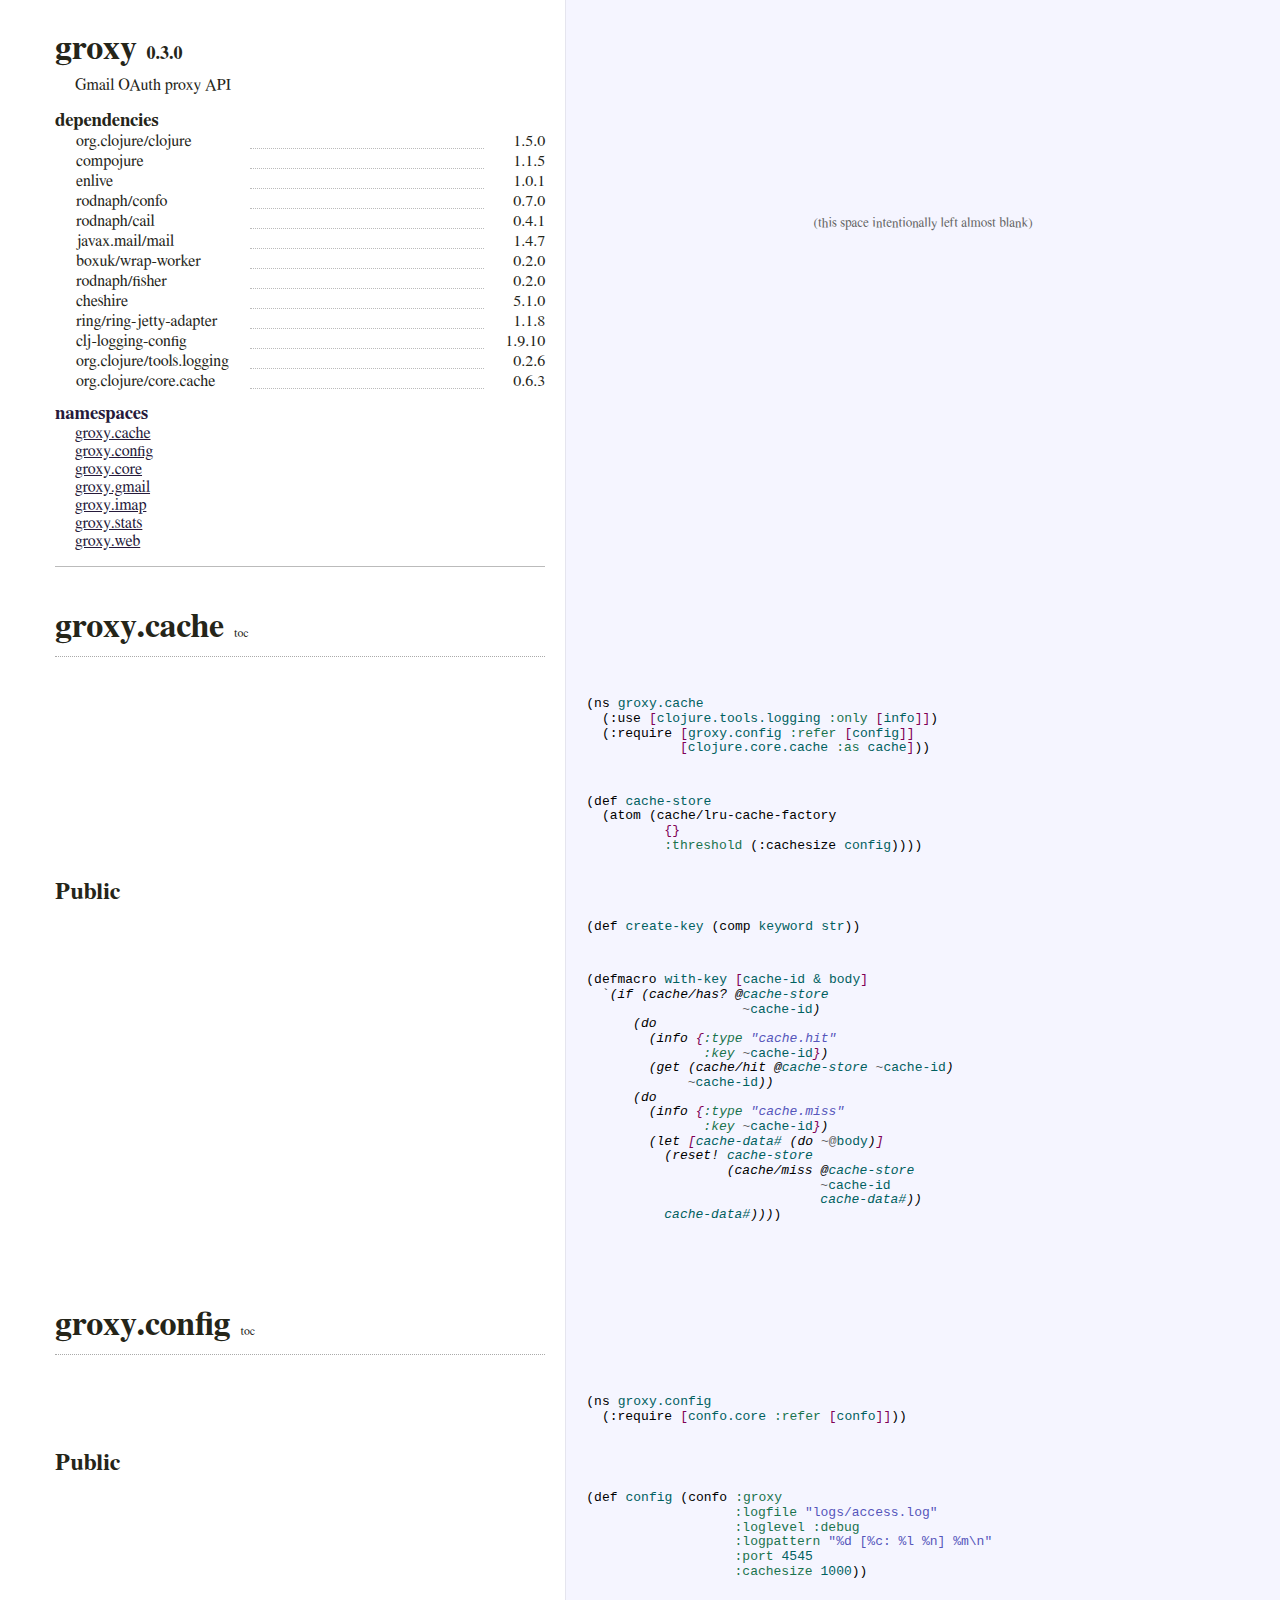
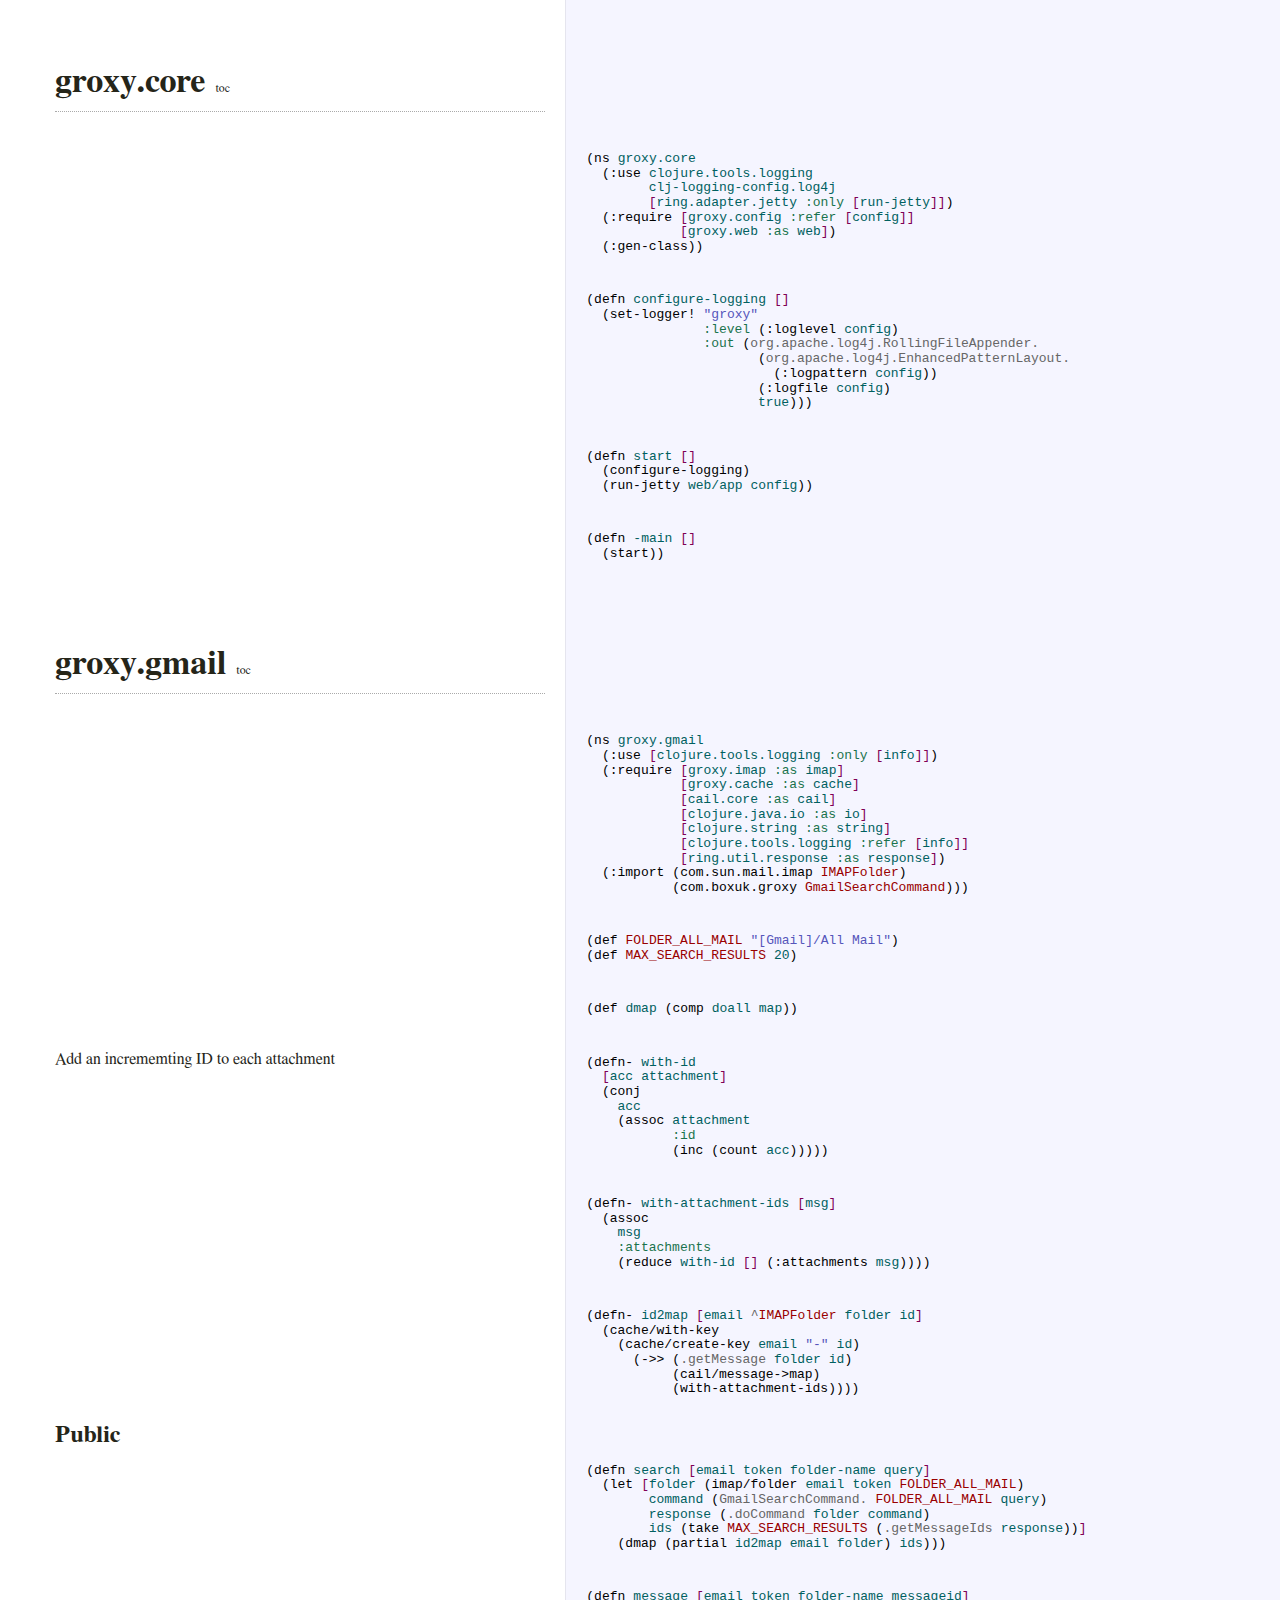
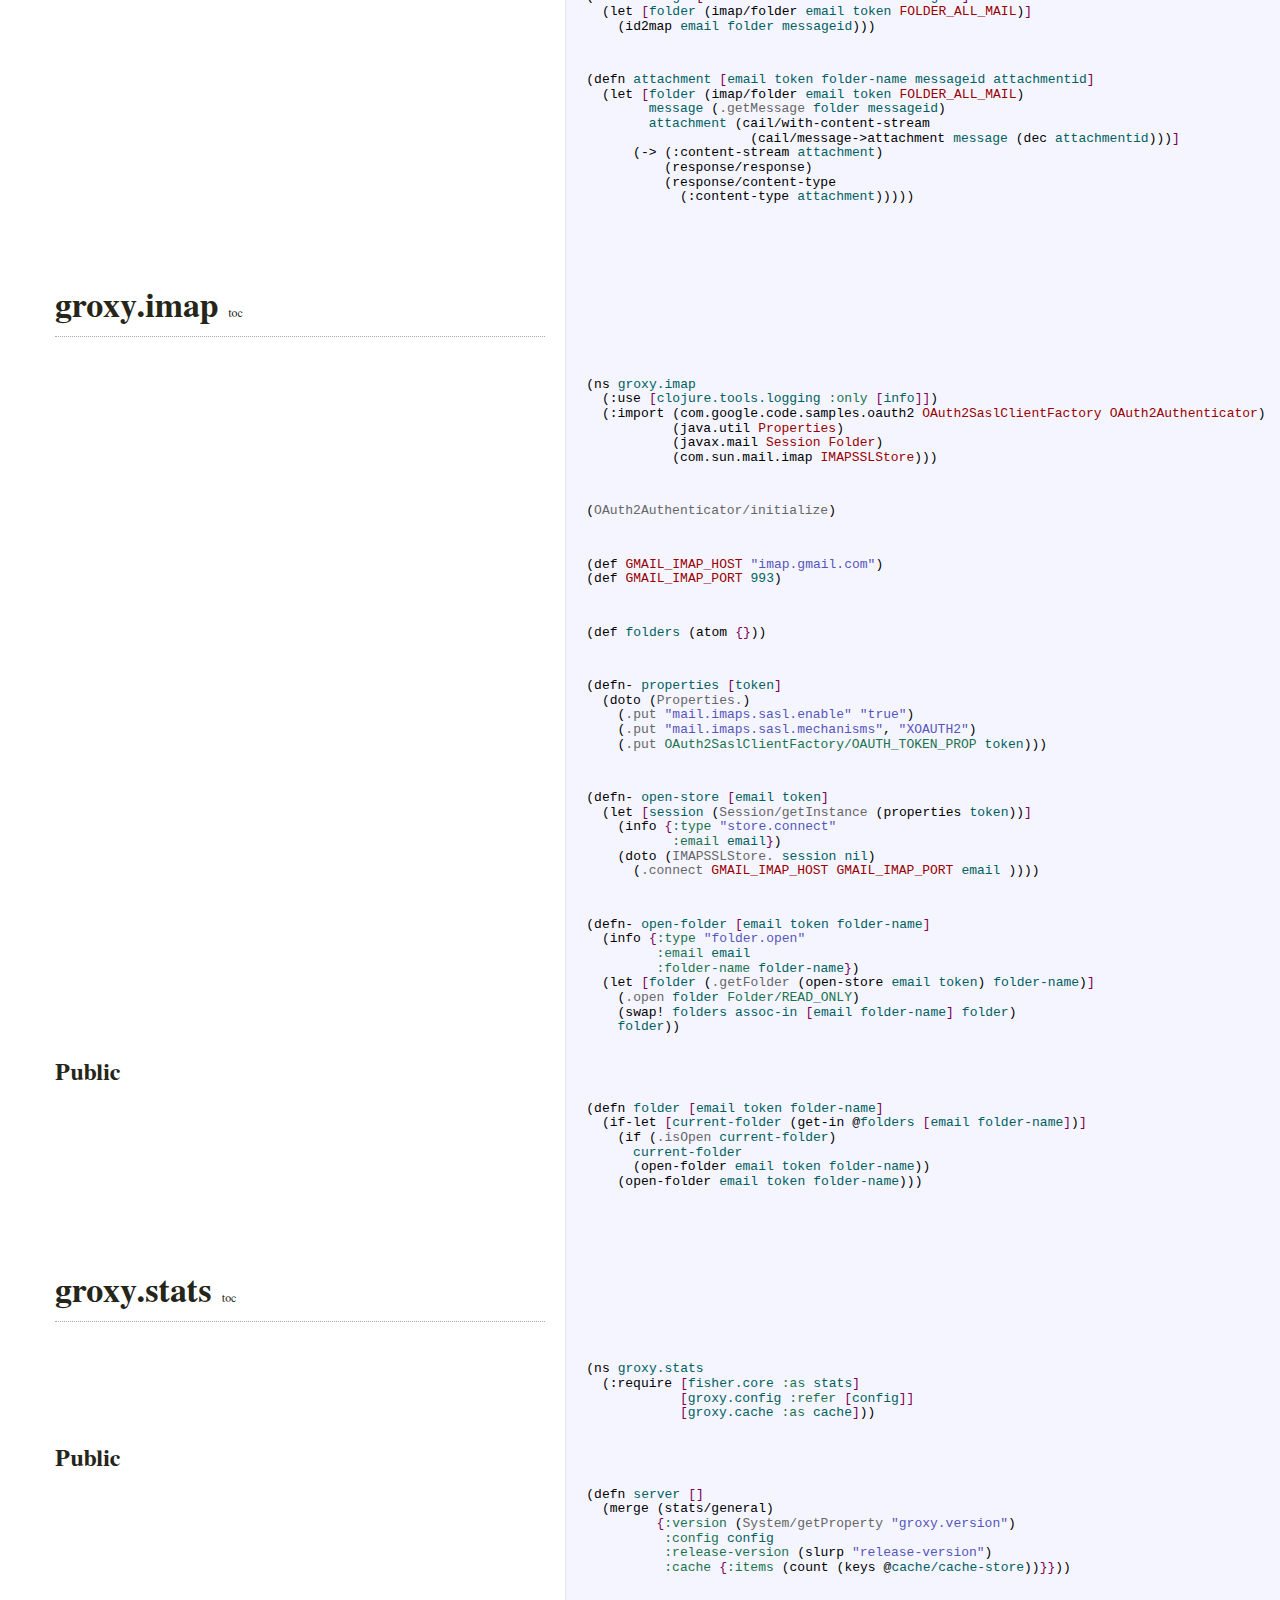
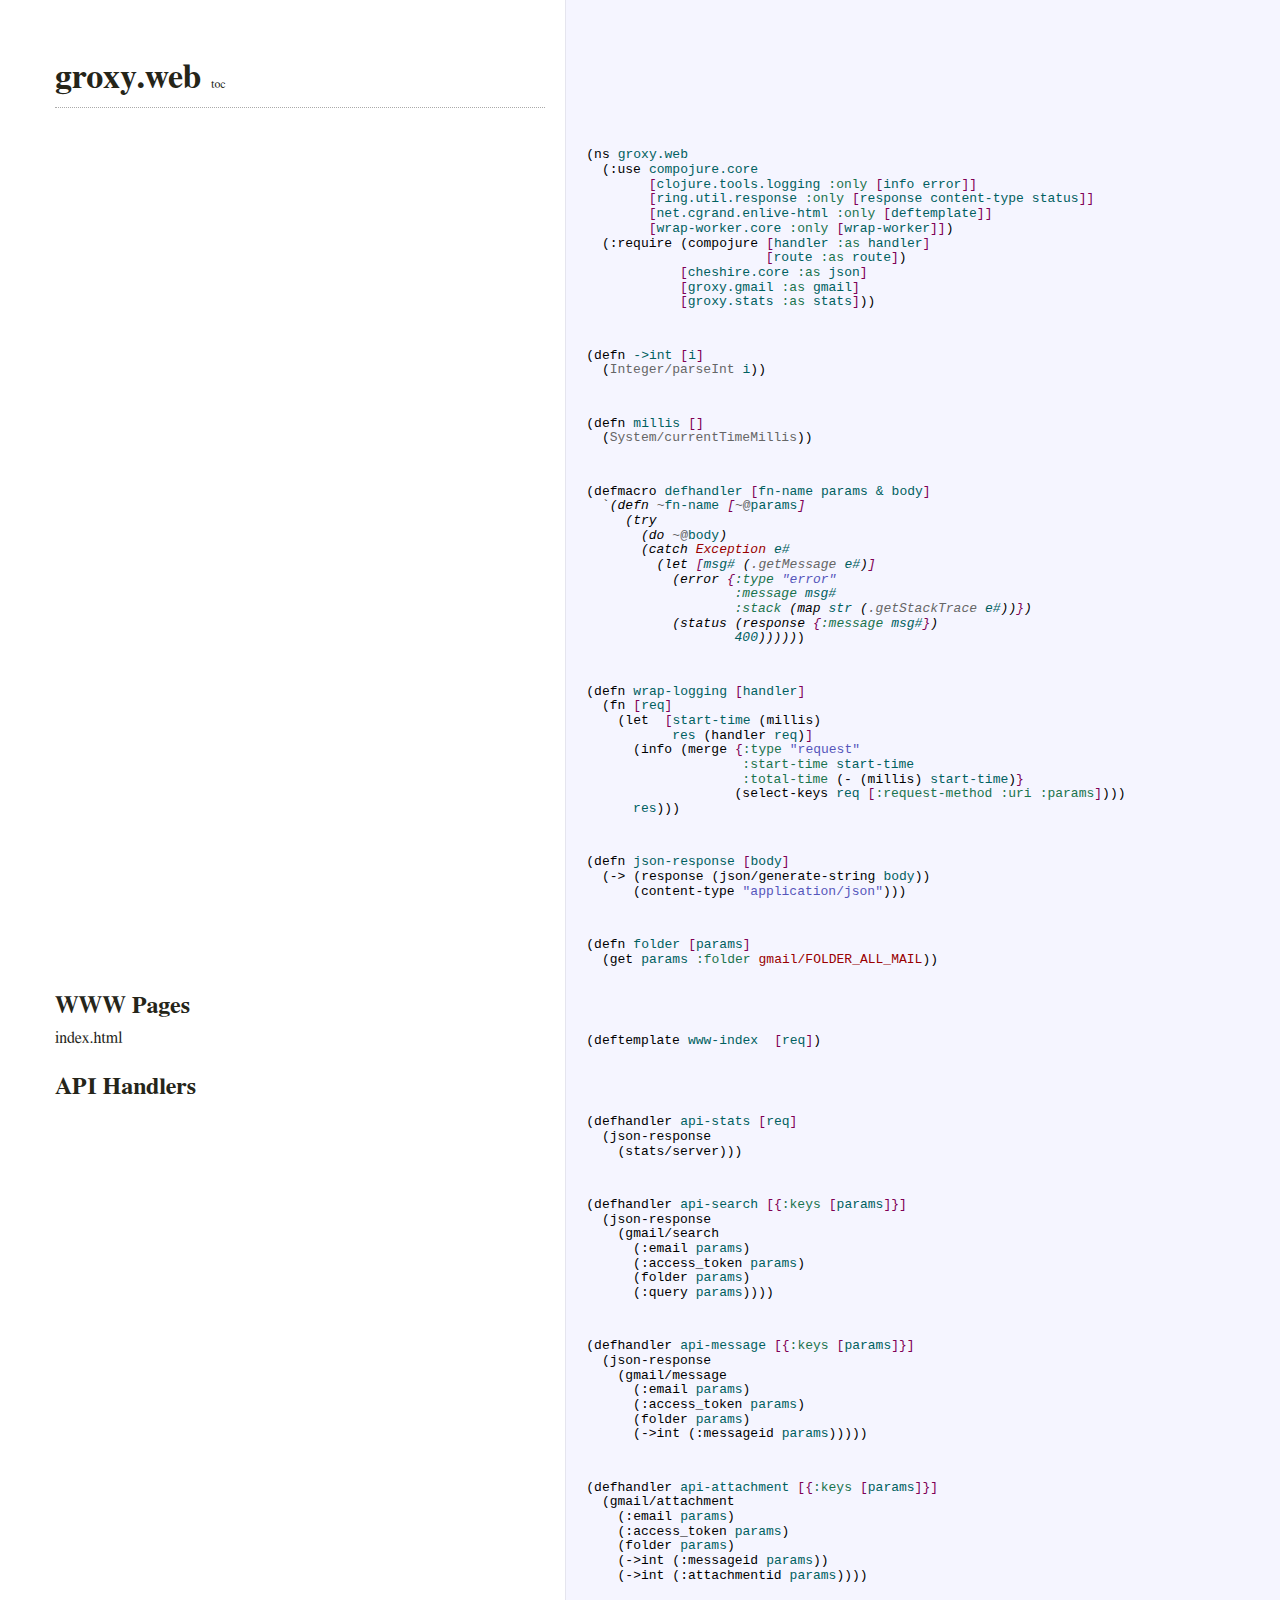
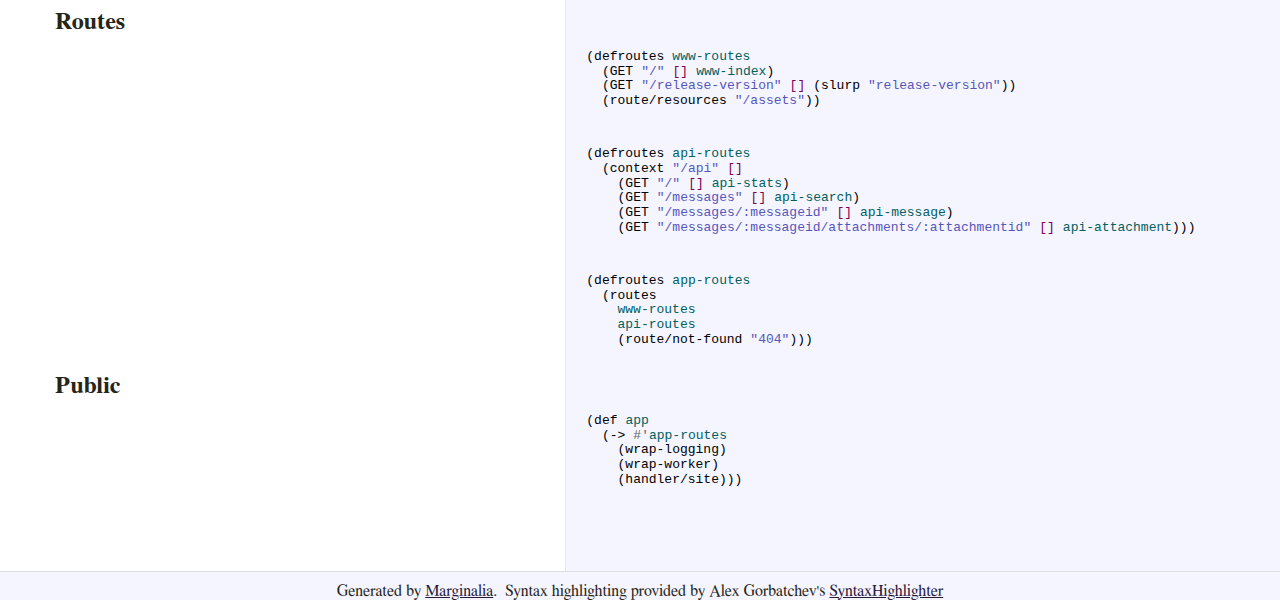
<file: index.html>
<!DOCTYPE html>
<html><head><meta charset="utf-8" content="text/html" http-equiv="Content-Type" /><meta content="Gmail OAuth proxy API" name="description" /><style type="text/css">/**
 * SyntaxHighlighter
 * http://alexgorbatchev.com/SyntaxHighlighter
 *
 * SyntaxHighlighter is donationware. If you are using it, please donate.
 * http://alexgorbatchev.com/SyntaxHighlighter/donate.html
 *
 * @version
 * 3.0.83 (July 02 2010)
 * 
 * @copyright
 * Copyright (C) 2004-2010 Alex Gorbatchev.
 *
 * @license
 * Dual licensed under the MIT and GPL licenses.
 */
.syntaxhighlighter a,
.syntaxhighlighter div,
.syntaxhighlighter code,
.syntaxhighlighter table,
.syntaxhighlighter table td,
.syntaxhighlighter table tr,
.syntaxhighlighter table tbody,
.syntaxhighlighter table thead,
.syntaxhighlighter table caption,
.syntaxhighlighter textarea {
  -moz-border-radius: 0 0 0 0 !important;
  -webkit-border-radius: 0 0 0 0 !important;
  background: none !important;
  border: 0 !important;
  bottom: auto !important;
  float: none !important;
  height: auto !important;
  left: auto !important;
  line-height: 1.1em !important;
/*  margin: 0 !important; */
  outline: 0 !important;
  overflow: visible !important;
  padding: 0 !important;
  position: static !important;
  right: auto !important;
  text-align: left !important;
  top: auto !important;
  vertical-align: baseline !important;
  width: auto !important;
  box-sizing: content-box !important;
  font-family: "Consolas", "Bitstream Vera Sans Mono", "Courier New", Courier, monospace !important;
  font-weight: normal !important;
  font-style: normal !important;
  min-height: inherit !important;
  min-height: auto !important;
}

.syntaxhighlighter {
/*  width: 100% !important; */
  margin: 1em 0 1em 0 !important;
  position: relative !important;
  overflow: auto !important;
}
.syntaxhighlighter.source {
  overflow: hidden !important;
}
.syntaxhighlighter .bold {
  font-weight: bold !important;
}
.syntaxhighlighter .italic {
  font-style: italic !important;
}
.syntaxhighlighter .line {
  white-space: pre !important;
}
.syntaxhighlighter table {
/*    width: 100% !important;*/
}
.syntaxhighlighter table caption {
  text-align: left !important;
  padding: .5em 0 0.5em 1em !important;
}
.syntaxhighlighter table td.code {
  width: 100% !important;
}
.syntaxhighlighter table td.code .container {
  position: relative !important;
}
.syntaxhighlighter table td.code .container textarea {
  box-sizing: border-box !important;
  position: absolute !important;
  left: 0 !important;
  top: 0 !important;
  width: 100% !important;
  height: 100% !important;
  border: none !important;
  background: white !important;
  padding-left: 1em !important;
  overflow: hidden !important;
  white-space: pre !important;
}
.syntaxhighlighter table td.gutter .line {
  text-align: right !important;
  padding: 0 0.5em 0 1em !important;
}
.syntaxhighlighter table td.code .line {
  padding: 0 1em !important;
}
.syntaxhighlighter.nogutter td.code .container textarea, .syntaxhighlighter.nogutter td.code .line {
  padding-left: 0em !important;
}
.syntaxhighlighter.show {
  display: block !important;
}
.syntaxhighlighter.collapsed table {
  display: none !important;
}
.syntaxhighlighter.collapsed .toolbar {
    display: none;
/*  padding: 0.1em 0.8em 0em 0.8em !important;
  font-size: 1em !important;
  position: static !important;
  width: auto !important;
  height: auto !important;*/
}
.syntaxhighlighter.collapsed .toolbar span {
  display: inline !important;
  margin-right: 1em !important;
}
.syntaxhighlighter.collapsed .toolbar span a {
  padding: 0 !important;
  display: none !important;
}
.syntaxhighlighter.collapsed .toolbar span a.expandSource {
  display: inline !important;
}
.syntaxhighlighter .toolbar {
    display: none;
/*  position: absolute !important;
  right: 1px !important;
  top: 1px !important;
  width: 11px !important;
  height: 11px !important;
  font-size: 10px !important;
  z-index: 10 !important;*/
}
.syntaxhighlighter .toolbar span.title {
  display: inline !important;
}
.syntaxhighlighter .toolbar a {
  display: block !important;
  text-align: center !important;
  text-decoration: none !important;
  padding-top: 1px !important;
}
.syntaxhighlighter .toolbar a.expandSource {
  display: none !important;
}
.syntaxhighlighter.ie {
  font-size: .9em !important;
  padding: 1px 0 1px 0 !important;
}
.syntaxhighlighter.ie .toolbar {
  line-height: 8px !important;
}
.syntaxhighlighter.ie .toolbar a {
  padding-top: 0px !important;
}
.syntaxhighlighter.printing .line.alt1 .content,
.syntaxhighlighter.printing .line.alt2 .content,
.syntaxhighlighter.printing .line.highlighted .number,
.syntaxhighlighter.printing .line.highlighted.alt1 .content,
.syntaxhighlighter.printing .line.highlighted.alt2 .content {
  background: none !important;
}
.syntaxhighlighter.printing .line .number {
  color: #bbbbbb !important;
}
.syntaxhighlighter.printing .line .content {
  color: black !important;
}
.syntaxhighlighter.printing .toolbar {
  display: none !important;
}
.syntaxhighlighter.printing a {
  text-decoration: none !important;
}
.syntaxhighlighter.printing .plain, .syntaxhighlighter.printing .plain a {
  color: black !important;
}
.syntaxhighlighter.printing .comments, .syntaxhighlighter.printing .comments a {
  color: #008200 !important;
}
.syntaxhighlighter.printing .string, .syntaxhighlighter.printing .string a {
  color: blue !important;
}
.syntaxhighlighter.printing .keyword {
  color: #006699 !important;
  font-weight: bold !important;
}
.syntaxhighlighter.printing .preprocessor {
  color: gray !important;
}
.syntaxhighlighter.printing .variable {
  color: #aa7700 !important;
}
.syntaxhighlighter.printing .value {
  color: #009900 !important;
}
.syntaxhighlighter.printing .functions {
  color: #ff1493 !important;
}
.syntaxhighlighter.printing .constants {
  color: #0066cc !important;
}
.syntaxhighlighter.printing .script {
  font-weight: bold !important;
}
.syntaxhighlighter.printing .color1, .syntaxhighlighter.printing .color1 a {
  color: gray !important;
}
.syntaxhighlighter.printing .color2, .syntaxhighlighter.printing .color2 a {
  color: #ff1493 !important;
}
.syntaxhighlighter.printing .color3, .syntaxhighlighter.printing .color3 a {
  color: red !important;
}
.syntaxhighlighter.printing .break, .syntaxhighlighter.printing .break a {
  color: black !important;
}
</style><style type="text/css">.syntaxhighlighter{overflow:hidden !important;}</style><style type="text/css">/**
 * http://alexgorbatchev.com/SyntaxHighlighter/donate.html
 *
 * @version
 * 3.0.83 (July 02 2010)
 * 
 * @copyright
 * Copyright (C) 2004-2010 Alex Gorbatchev.
 *
 * @license
 * Dual licensed under the MIT and GPL licenses.
 */
.syntaxhighlighter {
  background-color: transparent !important;
}
.syntaxhighlighter .line.alt1 {
  background-color: transparent !important;
}
.syntaxhighlighter .line.alt2 {
  background-color: transparent !important;
}
.syntaxhighlighter .line.highlighted.alt1, .syntaxhighlighter .line.highlighted.alt2 {
  background-color: #c3defe !important;
}
.syntaxhighlighter .line.highlighted.number {
  color: white !important;
}
.syntaxhighlighter table caption {
  color: black !important;
}
.syntaxhighlighter .gutter {
  color: #787878 !important;
}
.syntaxhighlighter .gutter .line {
  border-right: 3px solid #d4d0c8 !important;
}
.syntaxhighlighter .gutter .line.highlighted {
  background-color: #d4d0c8 !important;
  color: white !important;
}
.syntaxhighlighter.printing .line .content {
  border: none !important;
}
.syntaxhighlighter.collapsed {
  overflow: visible !important;
}
.syntaxhighlighter.collapsed .toolbar {
  color: #3f5fbf !important;
  background: white !important;
  border: 1px solid #d4d0c8 !important;
}
.syntaxhighlighter.collapsed .toolbar a {
  color: #3f5fbf !important;
}
.syntaxhighlighter.collapsed .toolbar a:hover {
  color: #aa7700 !important;
}
.syntaxhighlighter .toolbar {
  color: #a0a0a0 !important;
  background: #d4d0c8 !important;
  border: none !important;
}
.syntaxhighlighter .toolbar a {
  color: #a0a0a0 !important;
}
.syntaxhighlighter .toolbar a:hover {
  color: red !important;
}
.syntaxhighlighter .plain, .syntaxhighlighter .plain a {
  color: black !important;
}
.syntaxhighlighter .comments, .syntaxhighlighter .comments a {
  color: #3f5fbf !important;
}
.syntaxhighlighter .string, .syntaxhighlighter .string a {
  color: #2a00ff !important;
}
.syntaxhighlighter .keyword {
  color: #7f0055 !important;
}
.syntaxhighlighter .preprocessor {
  color: #646464 !important;
}
.syntaxhighlighter .variable {
  color: #aa7700 !important;
}
.syntaxhighlighter .value {
  color: #009900 !important;
}
.syntaxhighlighter .functions {
  color: #ff1493 !important;
}
.syntaxhighlighter .constants {
  color: #0066cc !important;
}
.syntaxhighlighter .script {
  font-weight: bold !important;
  color: #7f0055 !important;
  background-color: none !important;
}
.syntaxhighlighter .color1, .syntaxhighlighter .color1 a {
  color: gray !important;
}
.syntaxhighlighter .color2, .syntaxhighlighter .color2 a {
  color: #ff1493 !important;
}
.syntaxhighlighter .color3, .syntaxhighlighter .color3 a {
  color: red !important;
}

.syntaxhighlighter .xml .keyword {
  color: #3f7f7f !important;
  font-weight: normal !important;
}
.syntaxhighlighter .xml .color1, .syntaxhighlighter .xml .color1 a {
  color: #7f007f !important;
}
.syntaxhighlighter .xml .string {
  font-style: italic !important;
  color: #2a00ff !important;
}

.clojure.syntaxhighlighter .invalid { 
   background-color: #FAA !important;
}

.clojure.syntaxhighlighter .quoted {      
    font-style: italic !important;
}

.syntaxhighlighter .clojure.variable,
.syntaxhighlighter .clojure.symbol,
.syntaxhighlighter .clojure.value
{
    color: #006060 !important;
}

.syntaxhighlighter .clojure.string {
    color: #55B !important;
}

.syntaxhighlighter .clojure.functions {
    color: black !important;
}

.syntaxhighlighter .clojure.color1 {
    color: #666 !important;
}

.syntaxhighlighter .clojure.color3 {
    color: #900 !important;
}

.syntaxhighlighter .clojure.constants {
    color: #1A734D !important;
}

</style><style type="text/css">html{margin:0;padding:0;}h1{margin:0;padding:0;}h2{margin:0;padding:0;}h3{margin:0;padding:0;}h4{margin:0;padding:0;}a{color:#261A3B;}a:visited{color:#261A3B;}</style><style type="text/css">.header{margin-top:30px;}h1.project-name{display:inline;font-size:34px;}h2.project-version{display:inline;margin-left:10px;margin-top:0;font-size:18px;}.toc-link{margin-left:10px;color:#252519;font-size:12px;text-decoration:none;}.toc-link:hover{color:#5050A6;}.toc h1{margin:0;font-size:34px;}.docs-header{margin-bottom:25px;padding-bottom:10px;border-bottom:dotted #aaa 1px;}.toc h1{font-size:24px;}.toc{margin-bottom:40px;border-bottom:solid #bbb 1px;}.toc ul{padding-left:0px;margin-left:20px;margin-top:0;padding-top:0;}.toc li{padding-left:0;list-style-type:none;}.dependencies{}.dependencies table{border:none;width:99.99%;margin-left:20px;font-size:16px;}.dependencies td{padding-right:20px;;white-space:nowrap;}.dependencies .dotted{width:99%;}.dependencies .dotted hr{margin-bottom:-6px;noshade:noshade;border-top:none;color:transparent;border-left:none;border-bottom:dotted #bbb 1px;border-right:none;background-color:transparent;height:0;}.dependencies .dep-version{text-align:right;}.plugins ul{padding-left:0px;margin-left:20px;margin-top:0;padding-top:0;}.plugins li{padding-left:0;list-style-type:none;}.header p{margin-left:20px;}</style><style type="text/css">#floating-toc{position:fixed;text-align:right;overflow:hidden;top:10px;right:20px;height:20px;}#floating-toc li{margin:0;padding:0;list-style-type:none;}</style><style type="text/css">body{margin:0;padding:0;color:#252519;font-size:16px;background-color:#F5F5FF;font-family:'Palatino Linotype', 'Book Antiqua', Palatino, FreeSerif, serif;;}h1{margin-top:0;font-size:20px;}a.anchor{color:#252519;text-decoration:none;}a.anchor:hover{color:#5050A6;}table{margin-bottom:10px;border-bottom:solid #ddd 1px;;border-spacing:0;}code{display:inline;}p{margin-top:8px;}tr{margin:0px;padding:0px;}td.docs{border:none;margin:0px;padding-left:55px;width:410px;padding-right:20px;vertical-align:top;max-width:410px;background-color:#FFF;}td.docs pre{font-size:12px;overflow:hidden;}td.codes{border:none;margin:0px;padding-left:20px;width:55%;border-left:solid #E5E5EE 1px;font-size:10pt;vertical-align:top;overflow:hidden;background-color:#F5F5FF;}td.spacer{padding-bottom:40px;}pre code{display:block;padding:4px;}code{border:solid #DEDEDE 1px;padding-left:3px;padding-right:3px;font-size:14px;background-color:ghostWhite;}.syntaxhighlighter code{font-size:13px;}.footer{text-align:center;}</style><script type="text/javascript">/*!
 * jQuery JavaScript Library v1.4.4
 * http://jquery.com/
 *
 * Copyright 2010, John Resig
 * Dual licensed under the MIT or GPL Version 2 licenses.
 * http://jquery.org/license
 *
 * Includes Sizzle.js
 * http://sizzlejs.com/
 * Copyright 2010, The Dojo Foundation
 * Released under the MIT, BSD, and GPL Licenses.
 *
 * Date: Thu Nov 11 19:04:53 2010 -0500
 */
(function(E,B){function ka(a,b,d){if(d===B&&a.nodeType===1){d=a.getAttribute("data-"+b);if(typeof d==="string"){try{d=d==="true"?true:d==="false"?false:d==="null"?null:!c.isNaN(d)?parseFloat(d):Ja.test(d)?c.parseJSON(d):d}catch(e){}c.data(a,b,d)}else d=B}return d}function U(){return false}function ca(){return true}function la(a,b,d){d[0].type=a;return c.event.handle.apply(b,d)}function Ka(a){var b,d,e,f,h,l,k,o,x,r,A,C=[];f=[];h=c.data(this,this.nodeType?"events":"__events__");if(typeof h==="function")h=
h.events;if(!(a.liveFired===this||!h||!h.live||a.button&&a.type==="click")){if(a.namespace)A=RegExp("(^|\\.)"+a.namespace.split(".").join("\\.(?:.*\\.)?")+"(\\.|$)");a.liveFired=this;var J=h.live.slice(0);for(k=0;k<J.length;k++){h=J[k];h.origType.replace(X,"")===a.type?f.push(h.selector):J.splice(k--,1)}f=c(a.target).closest(f,a.currentTarget);o=0;for(x=f.length;o<x;o++){r=f[o];for(k=0;k<J.length;k++){h=J[k];if(r.selector===h.selector&&(!A||A.test(h.namespace))){l=r.elem;e=null;if(h.preType==="mouseenter"||
h.preType==="mouseleave"){a.type=h.preType;e=c(a.relatedTarget).closest(h.selector)[0]}if(!e||e!==l)C.push({elem:l,handleObj:h,level:r.level})}}}o=0;for(x=C.length;o<x;o++){f=C[o];if(d&&f.level>d)break;a.currentTarget=f.elem;a.data=f.handleObj.data;a.handleObj=f.handleObj;A=f.handleObj.origHandler.apply(f.elem,arguments);if(A===false||a.isPropagationStopped()){d=f.level;if(A===false)b=false;if(a.isImmediatePropagationStopped())break}}return b}}function Y(a,b){return(a&&a!=="*"?a+".":"")+b.replace(La,
"`").replace(Ma,"&")}function ma(a,b,d){if(c.isFunction(b))return c.grep(a,function(f,h){return!!b.call(f,h,f)===d});else if(b.nodeType)return c.grep(a,function(f){return f===b===d});else if(typeof b==="string"){var e=c.grep(a,function(f){return f.nodeType===1});if(Na.test(b))return c.filter(b,e,!d);else b=c.filter(b,e)}return c.grep(a,function(f){return c.inArray(f,b)>=0===d})}function na(a,b){var d=0;b.each(function(){if(this.nodeName===(a[d]&&a[d].nodeName)){var e=c.data(a[d++]),f=c.data(this,
e);if(e=e&&e.events){delete f.handle;f.events={};for(var h in e)for(var l in e[h])c.event.add(this,h,e[h][l],e[h][l].data)}}})}function Oa(a,b){b.src?c.ajax({url:b.src,async:false,dataType:"script"}):c.globalEval(b.text||b.textContent||b.innerHTML||"");b.parentNode&&b.parentNode.removeChild(b)}function oa(a,b,d){var e=b==="width"?a.offsetWidth:a.offsetHeight;if(d==="border")return e;c.each(b==="width"?Pa:Qa,function(){d||(e-=parseFloat(c.css(a,"padding"+this))||0);if(d==="margin")e+=parseFloat(c.css(a,
"margin"+this))||0;else e-=parseFloat(c.css(a,"border"+this+"Width"))||0});return e}function da(a,b,d,e){if(c.isArray(b)&&b.length)c.each(b,function(f,h){d||Ra.test(a)?e(a,h):da(a+"["+(typeof h==="object"||c.isArray(h)?f:"")+"]",h,d,e)});else if(!d&&b!=null&&typeof b==="object")c.isEmptyObject(b)?e(a,""):c.each(b,function(f,h){da(a+"["+f+"]",h,d,e)});else e(a,b)}function S(a,b){var d={};c.each(pa.concat.apply([],pa.slice(0,b)),function(){d[this]=a});return d}function qa(a){if(!ea[a]){var b=c("<"+
a+">").appendTo("body"),d=b.css("display");b.remove();if(d==="none"||d==="")d="block";ea[a]=d}return ea[a]}function fa(a){return c.isWindow(a)?a:a.nodeType===9?a.defaultView||a.parentWindow:false}var t=E.document,c=function(){function a(){if(!b.isReady){try{t.documentElement.doScroll("left")}catch(j){setTimeout(a,1);return}b.ready()}}var b=function(j,s){return new b.fn.init(j,s)},d=E.jQuery,e=E.$,f,h=/^(?:[^<]*(<[\w\W]+>)[^>]*$|#([\w\-]+)$)/,l=/\S/,k=/^\s+/,o=/\s+$/,x=/\W/,r=/\d/,A=/^<(\w+)\s*\/?>(?:<\/\1>)?$/,
C=/^[\],:{}\s]*$/,J=/\\(?:["\\\/bfnrt]|u[0-9a-fA-F]{4})/g,w=/"[^"\\\n\r]*"|true|false|null|-?\d+(?:\.\d*)?(?:[eE][+\-]?\d+)?/g,I=/(?:^|:|,)(?:\s*\[)+/g,L=/(webkit)[ \/]([\w.]+)/,g=/(opera)(?:.*version)?[ \/]([\w.]+)/,i=/(msie) ([\w.]+)/,n=/(mozilla)(?:.*? rv:([\w.]+))?/,m=navigator.userAgent,p=false,q=[],u,y=Object.prototype.toString,F=Object.prototype.hasOwnProperty,M=Array.prototype.push,N=Array.prototype.slice,O=String.prototype.trim,D=Array.prototype.indexOf,R={};b.fn=b.prototype={init:function(j,
s){var v,z,H;if(!j)return this;if(j.nodeType){this.context=this[0]=j;this.length=1;return this}if(j==="body"&&!s&&t.body){this.context=t;this[0]=t.body;this.selector="body";this.length=1;return this}if(typeof j==="string")if((v=h.exec(j))&&(v[1]||!s))if(v[1]){H=s?s.ownerDocument||s:t;if(z=A.exec(j))if(b.isPlainObject(s)){j=[t.createElement(z[1])];b.fn.attr.call(j,s,true)}else j=[H.createElement(z[1])];else{z=b.buildFragment([v[1]],[H]);j=(z.cacheable?z.fragment.cloneNode(true):z.fragment).childNodes}return b.merge(this,
j)}else{if((z=t.getElementById(v[2]))&&z.parentNode){if(z.id!==v[2])return f.find(j);this.length=1;this[0]=z}this.context=t;this.selector=j;return this}else if(!s&&!x.test(j)){this.selector=j;this.context=t;j=t.getElementsByTagName(j);return b.merge(this,j)}else return!s||s.jquery?(s||f).find(j):b(s).find(j);else if(b.isFunction(j))return f.ready(j);if(j.selector!==B){this.selector=j.selector;this.context=j.context}return b.makeArray(j,this)},selector:"",jquery:"1.4.4",length:0,size:function(){return this.length},
toArray:function(){return N.call(this,0)},get:function(j){return j==null?this.toArray():j<0?this.slice(j)[0]:this[j]},pushStack:function(j,s,v){var z=b();b.isArray(j)?M.apply(z,j):b.merge(z,j);z.prevObject=this;z.context=this.context;if(s==="find")z.selector=this.selector+(this.selector?" ":"")+v;else if(s)z.selector=this.selector+"."+s+"("+v+")";return z},each:function(j,s){return b.each(this,j,s)},ready:function(j){b.bindReady();if(b.isReady)j.call(t,b);else q&&q.push(j);return this},eq:function(j){return j===
-1?this.slice(j):this.slice(j,+j+1)},first:function(){return this.eq(0)},last:function(){return this.eq(-1)},slice:function(){return this.pushStack(N.apply(this,arguments),"slice",N.call(arguments).join(","))},map:function(j){return this.pushStack(b.map(this,function(s,v){return j.call(s,v,s)}))},end:function(){return this.prevObject||b(null)},push:M,sort:[].sort,splice:[].splice};b.fn.init.prototype=b.fn;b.extend=b.fn.extend=function(){var j,s,v,z,H,G=arguments[0]||{},K=1,Q=arguments.length,ga=false;
if(typeof G==="boolean"){ga=G;G=arguments[1]||{};K=2}if(typeof G!=="object"&&!b.isFunction(G))G={};if(Q===K){G=this;--K}for(;K<Q;K++)if((j=arguments[K])!=null)for(s in j){v=G[s];z=j[s];if(G!==z)if(ga&&z&&(b.isPlainObject(z)||(H=b.isArray(z)))){if(H){H=false;v=v&&b.isArray(v)?v:[]}else v=v&&b.isPlainObject(v)?v:{};G[s]=b.extend(ga,v,z)}else if(z!==B)G[s]=z}return G};b.extend({noConflict:function(j){E.$=e;if(j)E.jQuery=d;return b},isReady:false,readyWait:1,ready:function(j){j===true&&b.readyWait--;
if(!b.readyWait||j!==true&&!b.isReady){if(!t.body)return setTimeout(b.ready,1);b.isReady=true;if(!(j!==true&&--b.readyWait>0))if(q){var s=0,v=q;for(q=null;j=v[s++];)j.call(t,b);b.fn.trigger&&b(t).trigger("ready").unbind("ready")}}},bindReady:function(){if(!p){p=true;if(t.readyState==="complete")return setTimeout(b.ready,1);if(t.addEventListener){t.addEventListener("DOMContentLoaded",u,false);E.addEventListener("load",b.ready,false)}else if(t.attachEvent){t.attachEvent("onreadystatechange",u);E.attachEvent("onload",
b.ready);var j=false;try{j=E.frameElement==null}catch(s){}t.documentElement.doScroll&&j&&a()}}},isFunction:function(j){return b.type(j)==="function"},isArray:Array.isArray||function(j){return b.type(j)==="array"},isWindow:function(j){return j&&typeof j==="object"&&"setInterval"in j},isNaN:function(j){return j==null||!r.test(j)||isNaN(j)},type:function(j){return j==null?String(j):R[y.call(j)]||"object"},isPlainObject:function(j){if(!j||b.type(j)!=="object"||j.nodeType||b.isWindow(j))return false;if(j.constructor&&
!F.call(j,"constructor")&&!F.call(j.constructor.prototype,"isPrototypeOf"))return false;for(var s in j);return s===B||F.call(j,s)},isEmptyObject:function(j){for(var s in j)return false;return true},error:function(j){throw j;},parseJSON:function(j){if(typeof j!=="string"||!j)return null;j=b.trim(j);if(C.test(j.replace(J,"@").replace(w,"]").replace(I,"")))return E.JSON&&E.JSON.parse?E.JSON.parse(j):(new Function("return "+j))();else b.error("Invalid JSON: "+j)},noop:function(){},globalEval:function(j){if(j&&
l.test(j)){var s=t.getElementsByTagName("head")[0]||t.documentElement,v=t.createElement("script");v.type="text/javascript";if(b.support.scriptEval)v.appendChild(t.createTextNode(j));else v.text=j;s.insertBefore(v,s.firstChild);s.removeChild(v)}},nodeName:function(j,s){return j.nodeName&&j.nodeName.toUpperCase()===s.toUpperCase()},each:function(j,s,v){var z,H=0,G=j.length,K=G===B||b.isFunction(j);if(v)if(K)for(z in j){if(s.apply(j[z],v)===false)break}else for(;H<G;){if(s.apply(j[H++],v)===false)break}else if(K)for(z in j){if(s.call(j[z],
z,j[z])===false)break}else for(v=j[0];H<G&&s.call(v,H,v)!==false;v=j[++H]);return j},trim:O?function(j){return j==null?"":O.call(j)}:function(j){return j==null?"":j.toString().replace(k,"").replace(o,"")},makeArray:function(j,s){var v=s||[];if(j!=null){var z=b.type(j);j.length==null||z==="string"||z==="function"||z==="regexp"||b.isWindow(j)?M.call(v,j):b.merge(v,j)}return v},inArray:function(j,s){if(s.indexOf)return s.indexOf(j);for(var v=0,z=s.length;v<z;v++)if(s[v]===j)return v;return-1},merge:function(j,
s){var v=j.length,z=0;if(typeof s.length==="number")for(var H=s.length;z<H;z++)j[v++]=s[z];else for(;s[z]!==B;)j[v++]=s[z++];j.length=v;return j},grep:function(j,s,v){var z=[],H;v=!!v;for(var G=0,K=j.length;G<K;G++){H=!!s(j[G],G);v!==H&&z.push(j[G])}return z},map:function(j,s,v){for(var z=[],H,G=0,K=j.length;G<K;G++){H=s(j[G],G,v);if(H!=null)z[z.length]=H}return z.concat.apply([],z)},guid:1,proxy:function(j,s,v){if(arguments.length===2)if(typeof s==="string"){v=j;j=v[s];s=B}else if(s&&!b.isFunction(s)){v=
s;s=B}if(!s&&j)s=function(){return j.apply(v||this,arguments)};if(j)s.guid=j.guid=j.guid||s.guid||b.guid++;return s},access:function(j,s,v,z,H,G){var K=j.length;if(typeof s==="object"){for(var Q in s)b.access(j,Q,s[Q],z,H,v);return j}if(v!==B){z=!G&&z&&b.isFunction(v);for(Q=0;Q<K;Q++)H(j[Q],s,z?v.call(j[Q],Q,H(j[Q],s)):v,G);return j}return K?H(j[0],s):B},now:function(){return(new Date).getTime()},uaMatch:function(j){j=j.toLowerCase();j=L.exec(j)||g.exec(j)||i.exec(j)||j.indexOf("compatible")<0&&n.exec(j)||
[];return{browser:j[1]||"",version:j[2]||"0"}},browser:{}});b.each("Boolean Number String Function Array Date RegExp Object".split(" "),function(j,s){R["[object "+s+"]"]=s.toLowerCase()});m=b.uaMatch(m);if(m.browser){b.browser[m.browser]=true;b.browser.version=m.version}if(b.browser.webkit)b.browser.safari=true;if(D)b.inArray=function(j,s){return D.call(s,j)};if(!/\s/.test("\u00a0")){k=/^[\s\xA0]+/;o=/[\s\xA0]+$/}f=b(t);if(t.addEventListener)u=function(){t.removeEventListener("DOMContentLoaded",u,
false);b.ready()};else if(t.attachEvent)u=function(){if(t.readyState==="complete"){t.detachEvent("onreadystatechange",u);b.ready()}};return E.jQuery=E.$=b}();(function(){c.support={};var a=t.documentElement,b=t.createElement("script"),d=t.createElement("div"),e="script"+c.now();d.style.display="none";d.innerHTML="   <link/><table></table><a href='/a' style='color:red;float:left;opacity:.55;'>a</a><input type='checkbox'/>";var f=d.getElementsByTagName("*"),h=d.getElementsByTagName("a")[0],l=t.createElement("select"),
k=l.appendChild(t.createElement("option"));if(!(!f||!f.length||!h)){c.support={leadingWhitespace:d.firstChild.nodeType===3,tbody:!d.getElementsByTagName("tbody").length,htmlSerialize:!!d.getElementsByTagName("link").length,style:/red/.test(h.getAttribute("style")),hrefNormalized:h.getAttribute("href")==="/a",opacity:/^0.55$/.test(h.style.opacity),cssFloat:!!h.style.cssFloat,checkOn:d.getElementsByTagName("input")[0].value==="on",optSelected:k.selected,deleteExpando:true,optDisabled:false,checkClone:false,
scriptEval:false,noCloneEvent:true,boxModel:null,inlineBlockNeedsLayout:false,shrinkWrapBlocks:false,reliableHiddenOffsets:true};l.disabled=true;c.support.optDisabled=!k.disabled;b.type="text/javascript";try{b.appendChild(t.createTextNode("window."+e+"=1;"))}catch(o){}a.insertBefore(b,a.firstChild);if(E[e]){c.support.scriptEval=true;delete E[e]}try{delete b.test}catch(x){c.support.deleteExpando=false}a.removeChild(b);if(d.attachEvent&&d.fireEvent){d.attachEvent("onclick",function r(){c.support.noCloneEvent=
false;d.detachEvent("onclick",r)});d.cloneNode(true).fireEvent("onclick")}d=t.createElement("div");d.innerHTML="<input type='radio' name='radiotest' checked='checked'/>";a=t.createDocumentFragment();a.appendChild(d.firstChild);c.support.checkClone=a.cloneNode(true).cloneNode(true).lastChild.checked;c(function(){var r=t.createElement("div");r.style.width=r.style.paddingLeft="1px";t.body.appendChild(r);c.boxModel=c.support.boxModel=r.offsetWidth===2;if("zoom"in r.style){r.style.display="inline";r.style.zoom=
1;c.support.inlineBlockNeedsLayout=r.offsetWidth===2;r.style.display="";r.innerHTML="<div style='width:4px;'></div>";c.support.shrinkWrapBlocks=r.offsetWidth!==2}r.innerHTML="<table><tr><td style='padding:0;display:none'></td><td>t</td></tr></table>";var A=r.getElementsByTagName("td");c.support.reliableHiddenOffsets=A[0].offsetHeight===0;A[0].style.display="";A[1].style.display="none";c.support.reliableHiddenOffsets=c.support.reliableHiddenOffsets&&A[0].offsetHeight===0;r.innerHTML="";t.body.removeChild(r).style.display=
"none"});a=function(r){var A=t.createElement("div");r="on"+r;var C=r in A;if(!C){A.setAttribute(r,"return;");C=typeof A[r]==="function"}return C};c.support.submitBubbles=a("submit");c.support.changeBubbles=a("change");a=b=d=f=h=null}})();var ra={},Ja=/^(?:\{.*\}|\[.*\])$/;c.extend({cache:{},uuid:0,expando:"jQuery"+c.now(),noData:{embed:true,object:"clsid:D27CDB6E-AE6D-11cf-96B8-444553540000",applet:true},data:function(a,b,d){if(c.acceptData(a)){a=a==E?ra:a;var e=a.nodeType,f=e?a[c.expando]:null,h=
c.cache;if(!(e&&!f&&typeof b==="string"&&d===B)){if(e)f||(a[c.expando]=f=++c.uuid);else h=a;if(typeof b==="object")if(e)h[f]=c.extend(h[f],b);else c.extend(h,b);else if(e&&!h[f])h[f]={};a=e?h[f]:h;if(d!==B)a[b]=d;return typeof b==="string"?a[b]:a}}},removeData:function(a,b){if(c.acceptData(a)){a=a==E?ra:a;var d=a.nodeType,e=d?a[c.expando]:a,f=c.cache,h=d?f[e]:e;if(b){if(h){delete h[b];d&&c.isEmptyObject(h)&&c.removeData(a)}}else if(d&&c.support.deleteExpando)delete a[c.expando];else if(a.removeAttribute)a.removeAttribute(c.expando);
else if(d)delete f[e];else for(var l in a)delete a[l]}},acceptData:function(a){if(a.nodeName){var b=c.noData[a.nodeName.toLowerCase()];if(b)return!(b===true||a.getAttribute("classid")!==b)}return true}});c.fn.extend({data:function(a,b){var d=null;if(typeof a==="undefined"){if(this.length){var e=this[0].attributes,f;d=c.data(this[0]);for(var h=0,l=e.length;h<l;h++){f=e[h].name;if(f.indexOf("data-")===0){f=f.substr(5);ka(this[0],f,d[f])}}}return d}else if(typeof a==="object")return this.each(function(){c.data(this,
a)});var k=a.split(".");k[1]=k[1]?"."+k[1]:"";if(b===B){d=this.triggerHandler("getData"+k[1]+"!",[k[0]]);if(d===B&&this.length){d=c.data(this[0],a);d=ka(this[0],a,d)}return d===B&&k[1]?this.data(k[0]):d}else return this.each(function(){var o=c(this),x=[k[0],b];o.triggerHandler("setData"+k[1]+"!",x);c.data(this,a,b);o.triggerHandler("changeData"+k[1]+"!",x)})},removeData:function(a){return this.each(function(){c.removeData(this,a)})}});c.extend({queue:function(a,b,d){if(a){b=(b||"fx")+"queue";var e=
c.data(a,b);if(!d)return e||[];if(!e||c.isArray(d))e=c.data(a,b,c.makeArray(d));else e.push(d);return e}},dequeue:function(a,b){b=b||"fx";var d=c.queue(a,b),e=d.shift();if(e==="inprogress")e=d.shift();if(e){b==="fx"&&d.unshift("inprogress");e.call(a,function(){c.dequeue(a,b)})}}});c.fn.extend({queue:function(a,b){if(typeof a!=="string"){b=a;a="fx"}if(b===B)return c.queue(this[0],a);return this.each(function(){var d=c.queue(this,a,b);a==="fx"&&d[0]!=="inprogress"&&c.dequeue(this,a)})},dequeue:function(a){return this.each(function(){c.dequeue(this,
a)})},delay:function(a,b){a=c.fx?c.fx.speeds[a]||a:a;b=b||"fx";return this.queue(b,function(){var d=this;setTimeout(function(){c.dequeue(d,b)},a)})},clearQueue:function(a){return this.queue(a||"fx",[])}});var sa=/[\n\t]/g,ha=/\s+/,Sa=/\r/g,Ta=/^(?:href|src|style)$/,Ua=/^(?:button|input)$/i,Va=/^(?:button|input|object|select|textarea)$/i,Wa=/^a(?:rea)?$/i,ta=/^(?:radio|checkbox)$/i;c.props={"for":"htmlFor","class":"className",readonly:"readOnly",maxlength:"maxLength",cellspacing:"cellSpacing",rowspan:"rowSpan",
colspan:"colSpan",tabindex:"tabIndex",usemap:"useMap",frameborder:"frameBorder"};c.fn.extend({attr:function(a,b){return c.access(this,a,b,true,c.attr)},removeAttr:function(a){return this.each(function(){c.attr(this,a,"");this.nodeType===1&&this.removeAttribute(a)})},addClass:function(a){if(c.isFunction(a))return this.each(function(x){var r=c(this);r.addClass(a.call(this,x,r.attr("class")))});if(a&&typeof a==="string")for(var b=(a||"").split(ha),d=0,e=this.length;d<e;d++){var f=this[d];if(f.nodeType===
1)if(f.className){for(var h=" "+f.className+" ",l=f.className,k=0,o=b.length;k<o;k++)if(h.indexOf(" "+b[k]+" ")<0)l+=" "+b[k];f.className=c.trim(l)}else f.className=a}return this},removeClass:function(a){if(c.isFunction(a))return this.each(function(o){var x=c(this);x.removeClass(a.call(this,o,x.attr("class")))});if(a&&typeof a==="string"||a===B)for(var b=(a||"").split(ha),d=0,e=this.length;d<e;d++){var f=this[d];if(f.nodeType===1&&f.className)if(a){for(var h=(" "+f.className+" ").replace(sa," "),
l=0,k=b.length;l<k;l++)h=h.replace(" "+b[l]+" "," ");f.className=c.trim(h)}else f.className=""}return this},toggleClass:function(a,b){var d=typeof a,e=typeof b==="boolean";if(c.isFunction(a))return this.each(function(f){var h=c(this);h.toggleClass(a.call(this,f,h.attr("class"),b),b)});return this.each(function(){if(d==="string")for(var f,h=0,l=c(this),k=b,o=a.split(ha);f=o[h++];){k=e?k:!l.hasClass(f);l[k?"addClass":"removeClass"](f)}else if(d==="undefined"||d==="boolean"){this.className&&c.data(this,
"__className__",this.className);this.className=this.className||a===false?"":c.data(this,"__className__")||""}})},hasClass:function(a){a=" "+a+" ";for(var b=0,d=this.length;b<d;b++)if((" "+this[b].className+" ").replace(sa," ").indexOf(a)>-1)return true;return false},val:function(a){if(!arguments.length){var b=this[0];if(b){if(c.nodeName(b,"option")){var d=b.attributes.value;return!d||d.specified?b.value:b.text}if(c.nodeName(b,"select")){var e=b.selectedIndex;d=[];var f=b.options;b=b.type==="select-one";
if(e<0)return null;var h=b?e:0;for(e=b?e+1:f.length;h<e;h++){var l=f[h];if(l.selected&&(c.support.optDisabled?!l.disabled:l.getAttribute("disabled")===null)&&(!l.parentNode.disabled||!c.nodeName(l.parentNode,"optgroup"))){a=c(l).val();if(b)return a;d.push(a)}}return d}if(ta.test(b.type)&&!c.support.checkOn)return b.getAttribute("value")===null?"on":b.value;return(b.value||"").replace(Sa,"")}return B}var k=c.isFunction(a);return this.each(function(o){var x=c(this),r=a;if(this.nodeType===1){if(k)r=
a.call(this,o,x.val());if(r==null)r="";else if(typeof r==="number")r+="";else if(c.isArray(r))r=c.map(r,function(C){return C==null?"":C+""});if(c.isArray(r)&&ta.test(this.type))this.checked=c.inArray(x.val(),r)>=0;else if(c.nodeName(this,"select")){var A=c.makeArray(r);c("option",this).each(function(){this.selected=c.inArray(c(this).val(),A)>=0});if(!A.length)this.selectedIndex=-1}else this.value=r}})}});c.extend({attrFn:{val:true,css:true,html:true,text:true,data:true,width:true,height:true,offset:true},
attr:function(a,b,d,e){if(!a||a.nodeType===3||a.nodeType===8)return B;if(e&&b in c.attrFn)return c(a)[b](d);e=a.nodeType!==1||!c.isXMLDoc(a);var f=d!==B;b=e&&c.props[b]||b;var h=Ta.test(b);if((b in a||a[b]!==B)&&e&&!h){if(f){b==="type"&&Ua.test(a.nodeName)&&a.parentNode&&c.error("type property can't be changed");if(d===null)a.nodeType===1&&a.removeAttribute(b);else a[b]=d}if(c.nodeName(a,"form")&&a.getAttributeNode(b))return a.getAttributeNode(b).nodeValue;if(b==="tabIndex")return(b=a.getAttributeNode("tabIndex"))&&
b.specified?b.value:Va.test(a.nodeName)||Wa.test(a.nodeName)&&a.href?0:B;return a[b]}if(!c.support.style&&e&&b==="style"){if(f)a.style.cssText=""+d;return a.style.cssText}f&&a.setAttribute(b,""+d);if(!a.attributes[b]&&a.hasAttribute&&!a.hasAttribute(b))return B;a=!c.support.hrefNormalized&&e&&h?a.getAttribute(b,2):a.getAttribute(b);return a===null?B:a}});var X=/\.(.*)$/,ia=/^(?:textarea|input|select)$/i,La=/\./g,Ma=/ /g,Xa=/[^\w\s.|`]/g,Ya=function(a){return a.replace(Xa,"\\$&")},ua={focusin:0,focusout:0};
c.event={add:function(a,b,d,e){if(!(a.nodeType===3||a.nodeType===8)){if(c.isWindow(a)&&a!==E&&!a.frameElement)a=E;if(d===false)d=U;else if(!d)return;var f,h;if(d.handler){f=d;d=f.handler}if(!d.guid)d.guid=c.guid++;if(h=c.data(a)){var l=a.nodeType?"events":"__events__",k=h[l],o=h.handle;if(typeof k==="function"){o=k.handle;k=k.events}else if(!k){a.nodeType||(h[l]=h=function(){});h.events=k={}}if(!o)h.handle=o=function(){return typeof c!=="undefined"&&!c.event.triggered?c.event.handle.apply(o.elem,
arguments):B};o.elem=a;b=b.split(" ");for(var x=0,r;l=b[x++];){h=f?c.extend({},f):{handler:d,data:e};if(l.indexOf(".")>-1){r=l.split(".");l=r.shift();h.namespace=r.slice(0).sort().join(".")}else{r=[];h.namespace=""}h.type=l;if(!h.guid)h.guid=d.guid;var A=k[l],C=c.event.special[l]||{};if(!A){A=k[l]=[];if(!C.setup||C.setup.call(a,e,r,o)===false)if(a.addEventListener)a.addEventListener(l,o,false);else a.attachEvent&&a.attachEvent("on"+l,o)}if(C.add){C.add.call(a,h);if(!h.handler.guid)h.handler.guid=
d.guid}A.push(h);c.event.global[l]=true}a=null}}},global:{},remove:function(a,b,d,e){if(!(a.nodeType===3||a.nodeType===8)){if(d===false)d=U;var f,h,l=0,k,o,x,r,A,C,J=a.nodeType?"events":"__events__",w=c.data(a),I=w&&w[J];if(w&&I){if(typeof I==="function"){w=I;I=I.events}if(b&&b.type){d=b.handler;b=b.type}if(!b||typeof b==="string"&&b.charAt(0)==="."){b=b||"";for(f in I)c.event.remove(a,f+b)}else{for(b=b.split(" ");f=b[l++];){r=f;k=f.indexOf(".")<0;o=[];if(!k){o=f.split(".");f=o.shift();x=RegExp("(^|\\.)"+
c.map(o.slice(0).sort(),Ya).join("\\.(?:.*\\.)?")+"(\\.|$)")}if(A=I[f])if(d){r=c.event.special[f]||{};for(h=e||0;h<A.length;h++){C=A[h];if(d.guid===C.guid){if(k||x.test(C.namespace)){e==null&&A.splice(h--,1);r.remove&&r.remove.call(a,C)}if(e!=null)break}}if(A.length===0||e!=null&&A.length===1){if(!r.teardown||r.teardown.call(a,o)===false)c.removeEvent(a,f,w.handle);delete I[f]}}else for(h=0;h<A.length;h++){C=A[h];if(k||x.test(C.namespace)){c.event.remove(a,r,C.handler,h);A.splice(h--,1)}}}if(c.isEmptyObject(I)){if(b=
w.handle)b.elem=null;delete w.events;delete w.handle;if(typeof w==="function")c.removeData(a,J);else c.isEmptyObject(w)&&c.removeData(a)}}}}},trigger:function(a,b,d,e){var f=a.type||a;if(!e){a=typeof a==="object"?a[c.expando]?a:c.extend(c.Event(f),a):c.Event(f);if(f.indexOf("!")>=0){a.type=f=f.slice(0,-1);a.exclusive=true}if(!d){a.stopPropagation();c.event.global[f]&&c.each(c.cache,function(){this.events&&this.events[f]&&c.event.trigger(a,b,this.handle.elem)})}if(!d||d.nodeType===3||d.nodeType===
8)return B;a.result=B;a.target=d;b=c.makeArray(b);b.unshift(a)}a.currentTarget=d;(e=d.nodeType?c.data(d,"handle"):(c.data(d,"__events__")||{}).handle)&&e.apply(d,b);e=d.parentNode||d.ownerDocument;try{if(!(d&&d.nodeName&&c.noData[d.nodeName.toLowerCase()]))if(d["on"+f]&&d["on"+f].apply(d,b)===false){a.result=false;a.preventDefault()}}catch(h){}if(!a.isPropagationStopped()&&e)c.event.trigger(a,b,e,true);else if(!a.isDefaultPrevented()){var l;e=a.target;var k=f.replace(X,""),o=c.nodeName(e,"a")&&k===
"click",x=c.event.special[k]||{};if((!x._default||x._default.call(d,a)===false)&&!o&&!(e&&e.nodeName&&c.noData[e.nodeName.toLowerCase()])){try{if(e[k]){if(l=e["on"+k])e["on"+k]=null;c.event.triggered=true;e[k]()}}catch(r){}if(l)e["on"+k]=l;c.event.triggered=false}}},handle:function(a){var b,d,e,f;d=[];var h=c.makeArray(arguments);a=h[0]=c.event.fix(a||E.event);a.currentTarget=this;b=a.type.indexOf(".")<0&&!a.exclusive;if(!b){e=a.type.split(".");a.type=e.shift();d=e.slice(0).sort();e=RegExp("(^|\\.)"+
d.join("\\.(?:.*\\.)?")+"(\\.|$)")}a.namespace=a.namespace||d.join(".");f=c.data(this,this.nodeType?"events":"__events__");if(typeof f==="function")f=f.events;d=(f||{})[a.type];if(f&&d){d=d.slice(0);f=0;for(var l=d.length;f<l;f++){var k=d[f];if(b||e.test(k.namespace)){a.handler=k.handler;a.data=k.data;a.handleObj=k;k=k.handler.apply(this,h);if(k!==B){a.result=k;if(k===false){a.preventDefault();a.stopPropagation()}}if(a.isImmediatePropagationStopped())break}}}return a.result},props:"altKey attrChange attrName bubbles button cancelable charCode clientX clientY ctrlKey currentTarget data detail eventPhase fromElement handler keyCode layerX layerY metaKey newValue offsetX offsetY pageX pageY prevValue relatedNode relatedTarget screenX screenY shiftKey srcElement target toElement view wheelDelta which".split(" "),
fix:function(a){if(a[c.expando])return a;var b=a;a=c.Event(b);for(var d=this.props.length,e;d;){e=this.props[--d];a[e]=b[e]}if(!a.target)a.target=a.srcElement||t;if(a.target.nodeType===3)a.target=a.target.parentNode;if(!a.relatedTarget&&a.fromElement)a.relatedTarget=a.fromElement===a.target?a.toElement:a.fromElement;if(a.pageX==null&&a.clientX!=null){b=t.documentElement;d=t.body;a.pageX=a.clientX+(b&&b.scrollLeft||d&&d.scrollLeft||0)-(b&&b.clientLeft||d&&d.clientLeft||0);a.pageY=a.clientY+(b&&b.scrollTop||
d&&d.scrollTop||0)-(b&&b.clientTop||d&&d.clientTop||0)}if(a.which==null&&(a.charCode!=null||a.keyCode!=null))a.which=a.charCode!=null?a.charCode:a.keyCode;if(!a.metaKey&&a.ctrlKey)a.metaKey=a.ctrlKey;if(!a.which&&a.button!==B)a.which=a.button&1?1:a.button&2?3:a.button&4?2:0;return a},guid:1E8,proxy:c.proxy,special:{ready:{setup:c.bindReady,teardown:c.noop},live:{add:function(a){c.event.add(this,Y(a.origType,a.selector),c.extend({},a,{handler:Ka,guid:a.handler.guid}))},remove:function(a){c.event.remove(this,
Y(a.origType,a.selector),a)}},beforeunload:{setup:function(a,b,d){if(c.isWindow(this))this.onbeforeunload=d},teardown:function(a,b){if(this.onbeforeunload===b)this.onbeforeunload=null}}}};c.removeEvent=t.removeEventListener?function(a,b,d){a.removeEventListener&&a.removeEventListener(b,d,false)}:function(a,b,d){a.detachEvent&&a.detachEvent("on"+b,d)};c.Event=function(a){if(!this.preventDefault)return new c.Event(a);if(a&&a.type){this.originalEvent=a;this.type=a.type}else this.type=a;this.timeStamp=
c.now();this[c.expando]=true};c.Event.prototype={preventDefault:function(){this.isDefaultPrevented=ca;var a=this.originalEvent;if(a)if(a.preventDefault)a.preventDefault();else a.returnValue=false},stopPropagation:function(){this.isPropagationStopped=ca;var a=this.originalEvent;if(a){a.stopPropagation&&a.stopPropagation();a.cancelBubble=true}},stopImmediatePropagation:function(){this.isImmediatePropagationStopped=ca;this.stopPropagation()},isDefaultPrevented:U,isPropagationStopped:U,isImmediatePropagationStopped:U};
var va=function(a){var b=a.relatedTarget;try{for(;b&&b!==this;)b=b.parentNode;if(b!==this){a.type=a.data;c.event.handle.apply(this,arguments)}}catch(d){}},wa=function(a){a.type=a.data;c.event.handle.apply(this,arguments)};c.each({mouseenter:"mouseover",mouseleave:"mouseout"},function(a,b){c.event.special[a]={setup:function(d){c.event.add(this,b,d&&d.selector?wa:va,a)},teardown:function(d){c.event.remove(this,b,d&&d.selector?wa:va)}}});if(!c.support.submitBubbles)c.event.special.submit={setup:function(){if(this.nodeName.toLowerCase()!==
"form"){c.event.add(this,"click.specialSubmit",function(a){var b=a.target,d=b.type;if((d==="submit"||d==="image")&&c(b).closest("form").length){a.liveFired=B;return la("submit",this,arguments)}});c.event.add(this,"keypress.specialSubmit",function(a){var b=a.target,d=b.type;if((d==="text"||d==="password")&&c(b).closest("form").length&&a.keyCode===13){a.liveFired=B;return la("submit",this,arguments)}})}else return false},teardown:function(){c.event.remove(this,".specialSubmit")}};if(!c.support.changeBubbles){var V,
xa=function(a){var b=a.type,d=a.value;if(b==="radio"||b==="checkbox")d=a.checked;else if(b==="select-multiple")d=a.selectedIndex>-1?c.map(a.options,function(e){return e.selected}).join("-"):"";else if(a.nodeName.toLowerCase()==="select")d=a.selectedIndex;return d},Z=function(a,b){var d=a.target,e,f;if(!(!ia.test(d.nodeName)||d.readOnly)){e=c.data(d,"_change_data");f=xa(d);if(a.type!=="focusout"||d.type!=="radio")c.data(d,"_change_data",f);if(!(e===B||f===e))if(e!=null||f){a.type="change";a.liveFired=
B;return c.event.trigger(a,b,d)}}};c.event.special.change={filters:{focusout:Z,beforedeactivate:Z,click:function(a){var b=a.target,d=b.type;if(d==="radio"||d==="checkbox"||b.nodeName.toLowerCase()==="select")return Z.call(this,a)},keydown:function(a){var b=a.target,d=b.type;if(a.keyCode===13&&b.nodeName.toLowerCase()!=="textarea"||a.keyCode===32&&(d==="checkbox"||d==="radio")||d==="select-multiple")return Z.call(this,a)},beforeactivate:function(a){a=a.target;c.data(a,"_change_data",xa(a))}},setup:function(){if(this.type===
"file")return false;for(var a in V)c.event.add(this,a+".specialChange",V[a]);return ia.test(this.nodeName)},teardown:function(){c.event.remove(this,".specialChange");return ia.test(this.nodeName)}};V=c.event.special.change.filters;V.focus=V.beforeactivate}t.addEventListener&&c.each({focus:"focusin",blur:"focusout"},function(a,b){function d(e){e=c.event.fix(e);e.type=b;return c.event.trigger(e,null,e.target)}c.event.special[b]={setup:function(){ua[b]++===0&&t.addEventListener(a,d,true)},teardown:function(){--ua[b]===
0&&t.removeEventListener(a,d,true)}}});c.each(["bind","one"],function(a,b){c.fn[b]=function(d,e,f){if(typeof d==="object"){for(var h in d)this[b](h,e,d[h],f);return this}if(c.isFunction(e)||e===false){f=e;e=B}var l=b==="one"?c.proxy(f,function(o){c(this).unbind(o,l);return f.apply(this,arguments)}):f;if(d==="unload"&&b!=="one")this.one(d,e,f);else{h=0;for(var k=this.length;h<k;h++)c.event.add(this[h],d,l,e)}return this}});c.fn.extend({unbind:function(a,b){if(typeof a==="object"&&!a.preventDefault)for(var d in a)this.unbind(d,
a[d]);else{d=0;for(var e=this.length;d<e;d++)c.event.remove(this[d],a,b)}return this},delegate:function(a,b,d,e){return this.live(b,d,e,a)},undelegate:function(a,b,d){return arguments.length===0?this.unbind("live"):this.die(b,null,d,a)},trigger:function(a,b){return this.each(function(){c.event.trigger(a,b,this)})},triggerHandler:function(a,b){if(this[0]){var d=c.Event(a);d.preventDefault();d.stopPropagation();c.event.trigger(d,b,this[0]);return d.result}},toggle:function(a){for(var b=arguments,d=
1;d<b.length;)c.proxy(a,b[d++]);return this.click(c.proxy(a,function(e){var f=(c.data(this,"lastToggle"+a.guid)||0)%d;c.data(this,"lastToggle"+a.guid,f+1);e.preventDefault();return b[f].apply(this,arguments)||false}))},hover:function(a,b){return this.mouseenter(a).mouseleave(b||a)}});var ya={focus:"focusin",blur:"focusout",mouseenter:"mouseover",mouseleave:"mouseout"};c.each(["live","die"],function(a,b){c.fn[b]=function(d,e,f,h){var l,k=0,o,x,r=h||this.selector;h=h?this:c(this.context);if(typeof d===
"object"&&!d.preventDefault){for(l in d)h[b](l,e,d[l],r);return this}if(c.isFunction(e)){f=e;e=B}for(d=(d||"").split(" ");(l=d[k++])!=null;){o=X.exec(l);x="";if(o){x=o[0];l=l.replace(X,"")}if(l==="hover")d.push("mouseenter"+x,"mouseleave"+x);else{o=l;if(l==="focus"||l==="blur"){d.push(ya[l]+x);l+=x}else l=(ya[l]||l)+x;if(b==="live"){x=0;for(var A=h.length;x<A;x++)c.event.add(h[x],"live."+Y(l,r),{data:e,selector:r,handler:f,origType:l,origHandler:f,preType:o})}else h.unbind("live."+Y(l,r),f)}}return this}});
c.each("blur focus focusin focusout load resize scroll unload click dblclick mousedown mouseup mousemove mouseover mouseout mouseenter mouseleave change select submit keydown keypress keyup error".split(" "),function(a,b){c.fn[b]=function(d,e){if(e==null){e=d;d=null}return arguments.length>0?this.bind(b,d,e):this.trigger(b)};if(c.attrFn)c.attrFn[b]=true});E.attachEvent&&!E.addEventListener&&c(E).bind("unload",function(){for(var a in c.cache)if(c.cache[a].handle)try{c.event.remove(c.cache[a].handle.elem)}catch(b){}});
(function(){function a(g,i,n,m,p,q){p=0;for(var u=m.length;p<u;p++){var y=m[p];if(y){var F=false;for(y=y[g];y;){if(y.sizcache===n){F=m[y.sizset];break}if(y.nodeType===1&&!q){y.sizcache=n;y.sizset=p}if(y.nodeName.toLowerCase()===i){F=y;break}y=y[g]}m[p]=F}}}function b(g,i,n,m,p,q){p=0;for(var u=m.length;p<u;p++){var y=m[p];if(y){var F=false;for(y=y[g];y;){if(y.sizcache===n){F=m[y.sizset];break}if(y.nodeType===1){if(!q){y.sizcache=n;y.sizset=p}if(typeof i!=="string"){if(y===i){F=true;break}}else if(k.filter(i,
[y]).length>0){F=y;break}}y=y[g]}m[p]=F}}}var d=/((?:\((?:\([^()]+\)|[^()]+)+\)|\[(?:\[[^\[\]]*\]|['"][^'"]*['"]|[^\[\]'"]+)+\]|\\.|[^ >+~,(\[\\]+)+|[>+~])(\s*,\s*)?((?:.|\r|\n)*)/g,e=0,f=Object.prototype.toString,h=false,l=true;[0,0].sort(function(){l=false;return 0});var k=function(g,i,n,m){n=n||[];var p=i=i||t;if(i.nodeType!==1&&i.nodeType!==9)return[];if(!g||typeof g!=="string")return n;var q,u,y,F,M,N=true,O=k.isXML(i),D=[],R=g;do{d.exec("");if(q=d.exec(R)){R=q[3];D.push(q[1]);if(q[2]){F=q[3];
break}}}while(q);if(D.length>1&&x.exec(g))if(D.length===2&&o.relative[D[0]])u=L(D[0]+D[1],i);else for(u=o.relative[D[0]]?[i]:k(D.shift(),i);D.length;){g=D.shift();if(o.relative[g])g+=D.shift();u=L(g,u)}else{if(!m&&D.length>1&&i.nodeType===9&&!O&&o.match.ID.test(D[0])&&!o.match.ID.test(D[D.length-1])){q=k.find(D.shift(),i,O);i=q.expr?k.filter(q.expr,q.set)[0]:q.set[0]}if(i){q=m?{expr:D.pop(),set:C(m)}:k.find(D.pop(),D.length===1&&(D[0]==="~"||D[0]==="+")&&i.parentNode?i.parentNode:i,O);u=q.expr?k.filter(q.expr,
q.set):q.set;if(D.length>0)y=C(u);else N=false;for(;D.length;){q=M=D.pop();if(o.relative[M])q=D.pop();else M="";if(q==null)q=i;o.relative[M](y,q,O)}}else y=[]}y||(y=u);y||k.error(M||g);if(f.call(y)==="[object Array]")if(N)if(i&&i.nodeType===1)for(g=0;y[g]!=null;g++){if(y[g]&&(y[g]===true||y[g].nodeType===1&&k.contains(i,y[g])))n.push(u[g])}else for(g=0;y[g]!=null;g++)y[g]&&y[g].nodeType===1&&n.push(u[g]);else n.push.apply(n,y);else C(y,n);if(F){k(F,p,n,m);k.uniqueSort(n)}return n};k.uniqueSort=function(g){if(w){h=
l;g.sort(w);if(h)for(var i=1;i<g.length;i++)g[i]===g[i-1]&&g.splice(i--,1)}return g};k.matches=function(g,i){return k(g,null,null,i)};k.matchesSelector=function(g,i){return k(i,null,null,[g]).length>0};k.find=function(g,i,n){var m;if(!g)return[];for(var p=0,q=o.order.length;p<q;p++){var u,y=o.order[p];if(u=o.leftMatch[y].exec(g)){var F=u[1];u.splice(1,1);if(F.substr(F.length-1)!=="\\"){u[1]=(u[1]||"").replace(/\\/g,"");m=o.find[y](u,i,n);if(m!=null){g=g.replace(o.match[y],"");break}}}}m||(m=i.getElementsByTagName("*"));
return{set:m,expr:g}};k.filter=function(g,i,n,m){for(var p,q,u=g,y=[],F=i,M=i&&i[0]&&k.isXML(i[0]);g&&i.length;){for(var N in o.filter)if((p=o.leftMatch[N].exec(g))!=null&&p[2]){var O,D,R=o.filter[N];D=p[1];q=false;p.splice(1,1);if(D.substr(D.length-1)!=="\\"){if(F===y)y=[];if(o.preFilter[N])if(p=o.preFilter[N](p,F,n,y,m,M)){if(p===true)continue}else q=O=true;if(p)for(var j=0;(D=F[j])!=null;j++)if(D){O=R(D,p,j,F);var s=m^!!O;if(n&&O!=null)if(s)q=true;else F[j]=false;else if(s){y.push(D);q=true}}if(O!==
B){n||(F=y);g=g.replace(o.match[N],"");if(!q)return[];break}}}if(g===u)if(q==null)k.error(g);else break;u=g}return F};k.error=function(g){throw"Syntax error, unrecognized expression: "+g;};var o=k.selectors={order:["ID","NAME","TAG"],match:{ID:/#((?:[\w\u00c0-\uFFFF\-]|\\.)+)/,CLASS:/\.((?:[\w\u00c0-\uFFFF\-]|\\.)+)/,NAME:/\[name=['"]*((?:[\w\u00c0-\uFFFF\-]|\\.)+)['"]*\]/,ATTR:/\[\s*((?:[\w\u00c0-\uFFFF\-]|\\.)+)\s*(?:(\S?=)\s*(['"]*)(.*?)\3|)\s*\]/,TAG:/^((?:[\w\u00c0-\uFFFF\*\-]|\\.)+)/,CHILD:/:(only|nth|last|first)-child(?:\((even|odd|[\dn+\-]*)\))?/,
POS:/:(nth|eq|gt|lt|first|last|even|odd)(?:\((\d*)\))?(?=[^\-]|$)/,PSEUDO:/:((?:[\w\u00c0-\uFFFF\-]|\\.)+)(?:\((['"]?)((?:\([^\)]+\)|[^\(\)]*)+)\2\))?/},leftMatch:{},attrMap:{"class":"className","for":"htmlFor"},attrHandle:{href:function(g){return g.getAttribute("href")}},relative:{"+":function(g,i){var n=typeof i==="string",m=n&&!/\W/.test(i);n=n&&!m;if(m)i=i.toLowerCase();m=0;for(var p=g.length,q;m<p;m++)if(q=g[m]){for(;(q=q.previousSibling)&&q.nodeType!==1;);g[m]=n||q&&q.nodeName.toLowerCase()===
i?q||false:q===i}n&&k.filter(i,g,true)},">":function(g,i){var n,m=typeof i==="string",p=0,q=g.length;if(m&&!/\W/.test(i))for(i=i.toLowerCase();p<q;p++){if(n=g[p]){n=n.parentNode;g[p]=n.nodeName.toLowerCase()===i?n:false}}else{for(;p<q;p++)if(n=g[p])g[p]=m?n.parentNode:n.parentNode===i;m&&k.filter(i,g,true)}},"":function(g,i,n){var m,p=e++,q=b;if(typeof i==="string"&&!/\W/.test(i)){m=i=i.toLowerCase();q=a}q("parentNode",i,p,g,m,n)},"~":function(g,i,n){var m,p=e++,q=b;if(typeof i==="string"&&!/\W/.test(i)){m=
i=i.toLowerCase();q=a}q("previousSibling",i,p,g,m,n)}},find:{ID:function(g,i,n){if(typeof i.getElementById!=="undefined"&&!n)return(g=i.getElementById(g[1]))&&g.parentNode?[g]:[]},NAME:function(g,i){if(typeof i.getElementsByName!=="undefined"){for(var n=[],m=i.getElementsByName(g[1]),p=0,q=m.length;p<q;p++)m[p].getAttribute("name")===g[1]&&n.push(m[p]);return n.length===0?null:n}},TAG:function(g,i){return i.getElementsByTagName(g[1])}},preFilter:{CLASS:function(g,i,n,m,p,q){g=" "+g[1].replace(/\\/g,
"")+" ";if(q)return g;q=0;for(var u;(u=i[q])!=null;q++)if(u)if(p^(u.className&&(" "+u.className+" ").replace(/[\t\n]/g," ").indexOf(g)>=0))n||m.push(u);else if(n)i[q]=false;return false},ID:function(g){return g[1].replace(/\\/g,"")},TAG:function(g){return g[1].toLowerCase()},CHILD:function(g){if(g[1]==="nth"){var i=/(-?)(\d*)n((?:\+|-)?\d*)/.exec(g[2]==="even"&&"2n"||g[2]==="odd"&&"2n+1"||!/\D/.test(g[2])&&"0n+"+g[2]||g[2]);g[2]=i[1]+(i[2]||1)-0;g[3]=i[3]-0}g[0]=e++;return g},ATTR:function(g,i,n,
m,p,q){i=g[1].replace(/\\/g,"");if(!q&&o.attrMap[i])g[1]=o.attrMap[i];if(g[2]==="~=")g[4]=" "+g[4]+" ";return g},PSEUDO:function(g,i,n,m,p){if(g[1]==="not")if((d.exec(g[3])||"").length>1||/^\w/.test(g[3]))g[3]=k(g[3],null,null,i);else{g=k.filter(g[3],i,n,true^p);n||m.push.apply(m,g);return false}else if(o.match.POS.test(g[0])||o.match.CHILD.test(g[0]))return true;return g},POS:function(g){g.unshift(true);return g}},filters:{enabled:function(g){return g.disabled===false&&g.type!=="hidden"},disabled:function(g){return g.disabled===
true},checked:function(g){return g.checked===true},selected:function(g){return g.selected===true},parent:function(g){return!!g.firstChild},empty:function(g){return!g.firstChild},has:function(g,i,n){return!!k(n[3],g).length},header:function(g){return/h\d/i.test(g.nodeName)},text:function(g){return"text"===g.type},radio:function(g){return"radio"===g.type},checkbox:function(g){return"checkbox"===g.type},file:function(g){return"file"===g.type},password:function(g){return"password"===g.type},submit:function(g){return"submit"===
g.type},image:function(g){return"image"===g.type},reset:function(g){return"reset"===g.type},button:function(g){return"button"===g.type||g.nodeName.toLowerCase()==="button"},input:function(g){return/input|select|textarea|button/i.test(g.nodeName)}},setFilters:{first:function(g,i){return i===0},last:function(g,i,n,m){return i===m.length-1},even:function(g,i){return i%2===0},odd:function(g,i){return i%2===1},lt:function(g,i,n){return i<n[3]-0},gt:function(g,i,n){return i>n[3]-0},nth:function(g,i,n){return n[3]-
0===i},eq:function(g,i,n){return n[3]-0===i}},filter:{PSEUDO:function(g,i,n,m){var p=i[1],q=o.filters[p];if(q)return q(g,n,i,m);else if(p==="contains")return(g.textContent||g.innerText||k.getText([g])||"").indexOf(i[3])>=0;else if(p==="not"){i=i[3];n=0;for(m=i.length;n<m;n++)if(i[n]===g)return false;return true}else k.error("Syntax error, unrecognized expression: "+p)},CHILD:function(g,i){var n=i[1],m=g;switch(n){case "only":case "first":for(;m=m.previousSibling;)if(m.nodeType===1)return false;if(n===
"first")return true;m=g;case "last":for(;m=m.nextSibling;)if(m.nodeType===1)return false;return true;case "nth":n=i[2];var p=i[3];if(n===1&&p===0)return true;var q=i[0],u=g.parentNode;if(u&&(u.sizcache!==q||!g.nodeIndex)){var y=0;for(m=u.firstChild;m;m=m.nextSibling)if(m.nodeType===1)m.nodeIndex=++y;u.sizcache=q}m=g.nodeIndex-p;return n===0?m===0:m%n===0&&m/n>=0}},ID:function(g,i){return g.nodeType===1&&g.getAttribute("id")===i},TAG:function(g,i){return i==="*"&&g.nodeType===1||g.nodeName.toLowerCase()===
i},CLASS:function(g,i){return(" "+(g.className||g.getAttribute("class"))+" ").indexOf(i)>-1},ATTR:function(g,i){var n=i[1];n=o.attrHandle[n]?o.attrHandle[n](g):g[n]!=null?g[n]:g.getAttribute(n);var m=n+"",p=i[2],q=i[4];return n==null?p==="!=":p==="="?m===q:p==="*="?m.indexOf(q)>=0:p==="~="?(" "+m+" ").indexOf(q)>=0:!q?m&&n!==false:p==="!="?m!==q:p==="^="?m.indexOf(q)===0:p==="$="?m.substr(m.length-q.length)===q:p==="|="?m===q||m.substr(0,q.length+1)===q+"-":false},POS:function(g,i,n,m){var p=o.setFilters[i[2]];
if(p)return p(g,n,i,m)}}},x=o.match.POS,r=function(g,i){return"\\"+(i-0+1)},A;for(A in o.match){o.match[A]=RegExp(o.match[A].source+/(?![^\[]*\])(?![^\(]*\))/.source);o.leftMatch[A]=RegExp(/(^(?:.|\r|\n)*?)/.source+o.match[A].source.replace(/\\(\d+)/g,r))}var C=function(g,i){g=Array.prototype.slice.call(g,0);if(i){i.push.apply(i,g);return i}return g};try{Array.prototype.slice.call(t.documentElement.childNodes,0)}catch(J){C=function(g,i){var n=0,m=i||[];if(f.call(g)==="[object Array]")Array.prototype.push.apply(m,
g);else if(typeof g.length==="number")for(var p=g.length;n<p;n++)m.push(g[n]);else for(;g[n];n++)m.push(g[n]);return m}}var w,I;if(t.documentElement.compareDocumentPosition)w=function(g,i){if(g===i){h=true;return 0}if(!g.compareDocumentPosition||!i.compareDocumentPosition)return g.compareDocumentPosition?-1:1;return g.compareDocumentPosition(i)&4?-1:1};else{w=function(g,i){var n,m,p=[],q=[];n=g.parentNode;m=i.parentNode;var u=n;if(g===i){h=true;return 0}else if(n===m)return I(g,i);else if(n){if(!m)return 1}else return-1;
for(;u;){p.unshift(u);u=u.parentNode}for(u=m;u;){q.unshift(u);u=u.parentNode}n=p.length;m=q.length;for(u=0;u<n&&u<m;u++)if(p[u]!==q[u])return I(p[u],q[u]);return u===n?I(g,q[u],-1):I(p[u],i,1)};I=function(g,i,n){if(g===i)return n;for(g=g.nextSibling;g;){if(g===i)return-1;g=g.nextSibling}return 1}}k.getText=function(g){for(var i="",n,m=0;g[m];m++){n=g[m];if(n.nodeType===3||n.nodeType===4)i+=n.nodeValue;else if(n.nodeType!==8)i+=k.getText(n.childNodes)}return i};(function(){var g=t.createElement("div"),
i="script"+(new Date).getTime(),n=t.documentElement;g.innerHTML="<a name='"+i+"'/>";n.insertBefore(g,n.firstChild);if(t.getElementById(i)){o.find.ID=function(m,p,q){if(typeof p.getElementById!=="undefined"&&!q)return(p=p.getElementById(m[1]))?p.id===m[1]||typeof p.getAttributeNode!=="undefined"&&p.getAttributeNode("id").nodeValue===m[1]?[p]:B:[]};o.filter.ID=function(m,p){var q=typeof m.getAttributeNode!=="undefined"&&m.getAttributeNode("id");return m.nodeType===1&&q&&q.nodeValue===p}}n.removeChild(g);
n=g=null})();(function(){var g=t.createElement("div");g.appendChild(t.createComment(""));if(g.getElementsByTagName("*").length>0)o.find.TAG=function(i,n){var m=n.getElementsByTagName(i[1]);if(i[1]==="*"){for(var p=[],q=0;m[q];q++)m[q].nodeType===1&&p.push(m[q]);m=p}return m};g.innerHTML="<a href='#'></a>";if(g.firstChild&&typeof g.firstChild.getAttribute!=="undefined"&&g.firstChild.getAttribute("href")!=="#")o.attrHandle.href=function(i){return i.getAttribute("href",2)};g=null})();t.querySelectorAll&&
function(){var g=k,i=t.createElement("div");i.innerHTML="<p class='TEST'></p>";if(!(i.querySelectorAll&&i.querySelectorAll(".TEST").length===0)){k=function(m,p,q,u){p=p||t;m=m.replace(/\=\s*([^'"\]]*)\s*\]/g,"='$1']");if(!u&&!k.isXML(p))if(p.nodeType===9)try{return C(p.querySelectorAll(m),q)}catch(y){}else if(p.nodeType===1&&p.nodeName.toLowerCase()!=="object"){var F=p.getAttribute("id"),M=F||"__sizzle__";F||p.setAttribute("id",M);try{return C(p.querySelectorAll("#"+M+" "+m),q)}catch(N){}finally{F||
p.removeAttribute("id")}}return g(m,p,q,u)};for(var n in g)k[n]=g[n];i=null}}();(function(){var g=t.documentElement,i=g.matchesSelector||g.mozMatchesSelector||g.webkitMatchesSelector||g.msMatchesSelector,n=false;try{i.call(t.documentElement,"[test!='']:sizzle")}catch(m){n=true}if(i)k.matchesSelector=function(p,q){q=q.replace(/\=\s*([^'"\]]*)\s*\]/g,"='$1']");if(!k.isXML(p))try{if(n||!o.match.PSEUDO.test(q)&&!/!=/.test(q))return i.call(p,q)}catch(u){}return k(q,null,null,[p]).length>0}})();(function(){var g=
t.createElement("div");g.innerHTML="<div class='test e'></div><div class='test'></div>";if(!(!g.getElementsByClassName||g.getElementsByClassName("e").length===0)){g.lastChild.className="e";if(g.getElementsByClassName("e").length!==1){o.order.splice(1,0,"CLASS");o.find.CLASS=function(i,n,m){if(typeof n.getElementsByClassName!=="undefined"&&!m)return n.getElementsByClassName(i[1])};g=null}}})();k.contains=t.documentElement.contains?function(g,i){return g!==i&&(g.contains?g.contains(i):true)}:t.documentElement.compareDocumentPosition?
function(g,i){return!!(g.compareDocumentPosition(i)&16)}:function(){return false};k.isXML=function(g){return(g=(g?g.ownerDocument||g:0).documentElement)?g.nodeName!=="HTML":false};var L=function(g,i){for(var n,m=[],p="",q=i.nodeType?[i]:i;n=o.match.PSEUDO.exec(g);){p+=n[0];g=g.replace(o.match.PSEUDO,"")}g=o.relative[g]?g+"*":g;n=0;for(var u=q.length;n<u;n++)k(g,q[n],m);return k.filter(p,m)};c.find=k;c.expr=k.selectors;c.expr[":"]=c.expr.filters;c.unique=k.uniqueSort;c.text=k.getText;c.isXMLDoc=k.isXML;
c.contains=k.contains})();var Za=/Until$/,$a=/^(?:parents|prevUntil|prevAll)/,ab=/,/,Na=/^.[^:#\[\.,]*$/,bb=Array.prototype.slice,cb=c.expr.match.POS;c.fn.extend({find:function(a){for(var b=this.pushStack("","find",a),d=0,e=0,f=this.length;e<f;e++){d=b.length;c.find(a,this[e],b);if(e>0)for(var h=d;h<b.length;h++)for(var l=0;l<d;l++)if(b[l]===b[h]){b.splice(h--,1);break}}return b},has:function(a){var b=c(a);return this.filter(function(){for(var d=0,e=b.length;d<e;d++)if(c.contains(this,b[d]))return true})},
not:function(a){return this.pushStack(ma(this,a,false),"not",a)},filter:function(a){return this.pushStack(ma(this,a,true),"filter",a)},is:function(a){return!!a&&c.filter(a,this).length>0},closest:function(a,b){var d=[],e,f,h=this[0];if(c.isArray(a)){var l,k={},o=1;if(h&&a.length){e=0;for(f=a.length;e<f;e++){l=a[e];k[l]||(k[l]=c.expr.match.POS.test(l)?c(l,b||this.context):l)}for(;h&&h.ownerDocument&&h!==b;){for(l in k){e=k[l];if(e.jquery?e.index(h)>-1:c(h).is(e))d.push({selector:l,elem:h,level:o})}h=
h.parentNode;o++}}return d}l=cb.test(a)?c(a,b||this.context):null;e=0;for(f=this.length;e<f;e++)for(h=this[e];h;)if(l?l.index(h)>-1:c.find.matchesSelector(h,a)){d.push(h);break}else{h=h.parentNode;if(!h||!h.ownerDocument||h===b)break}d=d.length>1?c.unique(d):d;return this.pushStack(d,"closest",a)},index:function(a){if(!a||typeof a==="string")return c.inArray(this[0],a?c(a):this.parent().children());return c.inArray(a.jquery?a[0]:a,this)},add:function(a,b){var d=typeof a==="string"?c(a,b||this.context):
c.makeArray(a),e=c.merge(this.get(),d);return this.pushStack(!d[0]||!d[0].parentNode||d[0].parentNode.nodeType===11||!e[0]||!e[0].parentNode||e[0].parentNode.nodeType===11?e:c.unique(e))},andSelf:function(){return this.add(this.prevObject)}});c.each({parent:function(a){return(a=a.parentNode)&&a.nodeType!==11?a:null},parents:function(a){return c.dir(a,"parentNode")},parentsUntil:function(a,b,d){return c.dir(a,"parentNode",d)},next:function(a){return c.nth(a,2,"nextSibling")},prev:function(a){return c.nth(a,
2,"previousSibling")},nextAll:function(a){return c.dir(a,"nextSibling")},prevAll:function(a){return c.dir(a,"previousSibling")},nextUntil:function(a,b,d){return c.dir(a,"nextSibling",d)},prevUntil:function(a,b,d){return c.dir(a,"previousSibling",d)},siblings:function(a){return c.sibling(a.parentNode.firstChild,a)},children:function(a){return c.sibling(a.firstChild)},contents:function(a){return c.nodeName(a,"iframe")?a.contentDocument||a.contentWindow.document:c.makeArray(a.childNodes)}},function(a,
b){c.fn[a]=function(d,e){var f=c.map(this,b,d);Za.test(a)||(e=d);if(e&&typeof e==="string")f=c.filter(e,f);f=this.length>1?c.unique(f):f;if((this.length>1||ab.test(e))&&$a.test(a))f=f.reverse();return this.pushStack(f,a,bb.call(arguments).join(","))}});c.extend({filter:function(a,b,d){if(d)a=":not("+a+")";return b.length===1?c.find.matchesSelector(b[0],a)?[b[0]]:[]:c.find.matches(a,b)},dir:function(a,b,d){var e=[];for(a=a[b];a&&a.nodeType!==9&&(d===B||a.nodeType!==1||!c(a).is(d));){a.nodeType===1&&
e.push(a);a=a[b]}return e},nth:function(a,b,d){b=b||1;for(var e=0;a;a=a[d])if(a.nodeType===1&&++e===b)break;return a},sibling:function(a,b){for(var d=[];a;a=a.nextSibling)a.nodeType===1&&a!==b&&d.push(a);return d}});var za=/ jQuery\d+="(?:\d+|null)"/g,$=/^\s+/,Aa=/<(?!area|br|col|embed|hr|img|input|link|meta|param)(([\w:]+)[^>]*)\/>/ig,Ba=/<([\w:]+)/,db=/<tbody/i,eb=/<|&#?\w+;/,Ca=/<(?:script|object|embed|option|style)/i,Da=/checked\s*(?:[^=]|=\s*.checked.)/i,fb=/\=([^="'>\s]+\/)>/g,P={option:[1,
"<select multiple='multiple'>","</select>"],legend:[1,"<fieldset>","</fieldset>"],thead:[1,"<table>","</table>"],tr:[2,"<table><tbody>","</tbody></table>"],td:[3,"<table><tbody><tr>","</tr></tbody></table>"],col:[2,"<table><tbody></tbody><colgroup>","</colgroup></table>"],area:[1,"<map>","</map>"],_default:[0,"",""]};P.optgroup=P.option;P.tbody=P.tfoot=P.colgroup=P.caption=P.thead;P.th=P.td;if(!c.support.htmlSerialize)P._default=[1,"div<div>","</div>"];c.fn.extend({text:function(a){if(c.isFunction(a))return this.each(function(b){var d=
c(this);d.text(a.call(this,b,d.text()))});if(typeof a!=="object"&&a!==B)return this.empty().append((this[0]&&this[0].ownerDocument||t).createTextNode(a));return c.text(this)},wrapAll:function(a){if(c.isFunction(a))return this.each(function(d){c(this).wrapAll(a.call(this,d))});if(this[0]){var b=c(a,this[0].ownerDocument).eq(0).clone(true);this[0].parentNode&&b.insertBefore(this[0]);b.map(function(){for(var d=this;d.firstChild&&d.firstChild.nodeType===1;)d=d.firstChild;return d}).append(this)}return this},
wrapInner:function(a){if(c.isFunction(a))return this.each(function(b){c(this).wrapInner(a.call(this,b))});return this.each(function(){var b=c(this),d=b.contents();d.length?d.wrapAll(a):b.append(a)})},wrap:function(a){return this.each(function(){c(this).wrapAll(a)})},unwrap:function(){return this.parent().each(function(){c.nodeName(this,"body")||c(this).replaceWith(this.childNodes)}).end()},append:function(){return this.domManip(arguments,true,function(a){this.nodeType===1&&this.appendChild(a)})},
prepend:function(){return this.domManip(arguments,true,function(a){this.nodeType===1&&this.insertBefore(a,this.firstChild)})},before:function(){if(this[0]&&this[0].parentNode)return this.domManip(arguments,false,function(b){this.parentNode.insertBefore(b,this)});else if(arguments.length){var a=c(arguments[0]);a.push.apply(a,this.toArray());return this.pushStack(a,"before",arguments)}},after:function(){if(this[0]&&this[0].parentNode)return this.domManip(arguments,false,function(b){this.parentNode.insertBefore(b,
this.nextSibling)});else if(arguments.length){var a=this.pushStack(this,"after",arguments);a.push.apply(a,c(arguments[0]).toArray());return a}},remove:function(a,b){for(var d=0,e;(e=this[d])!=null;d++)if(!a||c.filter(a,[e]).length){if(!b&&e.nodeType===1){c.cleanData(e.getElementsByTagName("*"));c.cleanData([e])}e.parentNode&&e.parentNode.removeChild(e)}return this},empty:function(){for(var a=0,b;(b=this[a])!=null;a++)for(b.nodeType===1&&c.cleanData(b.getElementsByTagName("*"));b.firstChild;)b.removeChild(b.firstChild);
return this},clone:function(a){var b=this.map(function(){if(!c.support.noCloneEvent&&!c.isXMLDoc(this)){var d=this.outerHTML,e=this.ownerDocument;if(!d){d=e.createElement("div");d.appendChild(this.cloneNode(true));d=d.innerHTML}return c.clean([d.replace(za,"").replace(fb,'="$1">').replace($,"")],e)[0]}else return this.cloneNode(true)});if(a===true){na(this,b);na(this.find("*"),b.find("*"))}return b},html:function(a){if(a===B)return this[0]&&this[0].nodeType===1?this[0].innerHTML.replace(za,""):null;
else if(typeof a==="string"&&!Ca.test(a)&&(c.support.leadingWhitespace||!$.test(a))&&!P[(Ba.exec(a)||["",""])[1].toLowerCase()]){a=a.replace(Aa,"<$1></$2>");try{for(var b=0,d=this.length;b<d;b++)if(this[b].nodeType===1){c.cleanData(this[b].getElementsByTagName("*"));this[b].innerHTML=a}}catch(e){this.empty().append(a)}}else c.isFunction(a)?this.each(function(f){var h=c(this);h.html(a.call(this,f,h.html()))}):this.empty().append(a);return this},replaceWith:function(a){if(this[0]&&this[0].parentNode){if(c.isFunction(a))return this.each(function(b){var d=
c(this),e=d.html();d.replaceWith(a.call(this,b,e))});if(typeof a!=="string")a=c(a).detach();return this.each(function(){var b=this.nextSibling,d=this.parentNode;c(this).remove();b?c(b).before(a):c(d).append(a)})}else return this.pushStack(c(c.isFunction(a)?a():a),"replaceWith",a)},detach:function(a){return this.remove(a,true)},domManip:function(a,b,d){var e,f,h,l=a[0],k=[];if(!c.support.checkClone&&arguments.length===3&&typeof l==="string"&&Da.test(l))return this.each(function(){c(this).domManip(a,
b,d,true)});if(c.isFunction(l))return this.each(function(x){var r=c(this);a[0]=l.call(this,x,b?r.html():B);r.domManip(a,b,d)});if(this[0]){e=l&&l.parentNode;e=c.support.parentNode&&e&&e.nodeType===11&&e.childNodes.length===this.length?{fragment:e}:c.buildFragment(a,this,k);h=e.fragment;if(f=h.childNodes.length===1?h=h.firstChild:h.firstChild){b=b&&c.nodeName(f,"tr");f=0;for(var o=this.length;f<o;f++)d.call(b?c.nodeName(this[f],"table")?this[f].getElementsByTagName("tbody")[0]||this[f].appendChild(this[f].ownerDocument.createElement("tbody")):
this[f]:this[f],f>0||e.cacheable||this.length>1?h.cloneNode(true):h)}k.length&&c.each(k,Oa)}return this}});c.buildFragment=function(a,b,d){var e,f,h;b=b&&b[0]?b[0].ownerDocument||b[0]:t;if(a.length===1&&typeof a[0]==="string"&&a[0].length<512&&b===t&&!Ca.test(a[0])&&(c.support.checkClone||!Da.test(a[0]))){f=true;if(h=c.fragments[a[0]])if(h!==1)e=h}if(!e){e=b.createDocumentFragment();c.clean(a,b,e,d)}if(f)c.fragments[a[0]]=h?e:1;return{fragment:e,cacheable:f}};c.fragments={};c.each({appendTo:"append",
prependTo:"prepend",insertBefore:"before",insertAfter:"after",replaceAll:"replaceWith"},function(a,b){c.fn[a]=function(d){var e=[];d=c(d);var f=this.length===1&&this[0].parentNode;if(f&&f.nodeType===11&&f.childNodes.length===1&&d.length===1){d[b](this[0]);return this}else{f=0;for(var h=d.length;f<h;f++){var l=(f>0?this.clone(true):this).get();c(d[f])[b](l);e=e.concat(l)}return this.pushStack(e,a,d.selector)}}});c.extend({clean:function(a,b,d,e){b=b||t;if(typeof b.createElement==="undefined")b=b.ownerDocument||
b[0]&&b[0].ownerDocument||t;for(var f=[],h=0,l;(l=a[h])!=null;h++){if(typeof l==="number")l+="";if(l){if(typeof l==="string"&&!eb.test(l))l=b.createTextNode(l);else if(typeof l==="string"){l=l.replace(Aa,"<$1></$2>");var k=(Ba.exec(l)||["",""])[1].toLowerCase(),o=P[k]||P._default,x=o[0],r=b.createElement("div");for(r.innerHTML=o[1]+l+o[2];x--;)r=r.lastChild;if(!c.support.tbody){x=db.test(l);k=k==="table"&&!x?r.firstChild&&r.firstChild.childNodes:o[1]==="<table>"&&!x?r.childNodes:[];for(o=k.length-
1;o>=0;--o)c.nodeName(k[o],"tbody")&&!k[o].childNodes.length&&k[o].parentNode.removeChild(k[o])}!c.support.leadingWhitespace&&$.test(l)&&r.insertBefore(b.createTextNode($.exec(l)[0]),r.firstChild);l=r.childNodes}if(l.nodeType)f.push(l);else f=c.merge(f,l)}}if(d)for(h=0;f[h];h++)if(e&&c.nodeName(f[h],"script")&&(!f[h].type||f[h].type.toLowerCase()==="text/javascript"))e.push(f[h].parentNode?f[h].parentNode.removeChild(f[h]):f[h]);else{f[h].nodeType===1&&f.splice.apply(f,[h+1,0].concat(c.makeArray(f[h].getElementsByTagName("script"))));
d.appendChild(f[h])}return f},cleanData:function(a){for(var b,d,e=c.cache,f=c.event.special,h=c.support.deleteExpando,l=0,k;(k=a[l])!=null;l++)if(!(k.nodeName&&c.noData[k.nodeName.toLowerCase()]))if(d=k[c.expando]){if((b=e[d])&&b.events)for(var o in b.events)f[o]?c.event.remove(k,o):c.removeEvent(k,o,b.handle);if(h)delete k[c.expando];else k.removeAttribute&&k.removeAttribute(c.expando);delete e[d]}}});var Ea=/alpha\([^)]*\)/i,gb=/opacity=([^)]*)/,hb=/-([a-z])/ig,ib=/([A-Z])/g,Fa=/^-?\d+(?:px)?$/i,
jb=/^-?\d/,kb={position:"absolute",visibility:"hidden",display:"block"},Pa=["Left","Right"],Qa=["Top","Bottom"],W,Ga,aa,lb=function(a,b){return b.toUpperCase()};c.fn.css=function(a,b){if(arguments.length===2&&b===B)return this;return c.access(this,a,b,true,function(d,e,f){return f!==B?c.style(d,e,f):c.css(d,e)})};c.extend({cssHooks:{opacity:{get:function(a,b){if(b){var d=W(a,"opacity","opacity");return d===""?"1":d}else return a.style.opacity}}},cssNumber:{zIndex:true,fontWeight:true,opacity:true,
zoom:true,lineHeight:true},cssProps:{"float":c.support.cssFloat?"cssFloat":"styleFloat"},style:function(a,b,d,e){if(!(!a||a.nodeType===3||a.nodeType===8||!a.style)){var f,h=c.camelCase(b),l=a.style,k=c.cssHooks[h];b=c.cssProps[h]||h;if(d!==B){if(!(typeof d==="number"&&isNaN(d)||d==null)){if(typeof d==="number"&&!c.cssNumber[h])d+="px";if(!k||!("set"in k)||(d=k.set(a,d))!==B)try{l[b]=d}catch(o){}}}else{if(k&&"get"in k&&(f=k.get(a,false,e))!==B)return f;return l[b]}}},css:function(a,b,d){var e,f=c.camelCase(b),
h=c.cssHooks[f];b=c.cssProps[f]||f;if(h&&"get"in h&&(e=h.get(a,true,d))!==B)return e;else if(W)return W(a,b,f)},swap:function(a,b,d){var e={},f;for(f in b){e[f]=a.style[f];a.style[f]=b[f]}d.call(a);for(f in b)a.style[f]=e[f]},camelCase:function(a){return a.replace(hb,lb)}});c.curCSS=c.css;c.each(["height","width"],function(a,b){c.cssHooks[b]={get:function(d,e,f){var h;if(e){if(d.offsetWidth!==0)h=oa(d,b,f);else c.swap(d,kb,function(){h=oa(d,b,f)});if(h<=0){h=W(d,b,b);if(h==="0px"&&aa)h=aa(d,b,b);
if(h!=null)return h===""||h==="auto"?"0px":h}if(h<0||h==null){h=d.style[b];return h===""||h==="auto"?"0px":h}return typeof h==="string"?h:h+"px"}},set:function(d,e){if(Fa.test(e)){e=parseFloat(e);if(e>=0)return e+"px"}else return e}}});if(!c.support.opacity)c.cssHooks.opacity={get:function(a,b){return gb.test((b&&a.currentStyle?a.currentStyle.filter:a.style.filter)||"")?parseFloat(RegExp.$1)/100+"":b?"1":""},set:function(a,b){var d=a.style;d.zoom=1;var e=c.isNaN(b)?"":"alpha(opacity="+b*100+")",f=
d.filter||"";d.filter=Ea.test(f)?f.replace(Ea,e):d.filter+" "+e}};if(t.defaultView&&t.defaultView.getComputedStyle)Ga=function(a,b,d){var e;d=d.replace(ib,"-$1").toLowerCase();if(!(b=a.ownerDocument.defaultView))return B;if(b=b.getComputedStyle(a,null)){e=b.getPropertyValue(d);if(e===""&&!c.contains(a.ownerDocument.documentElement,a))e=c.style(a,d)}return e};if(t.documentElement.currentStyle)aa=function(a,b){var d,e,f=a.currentStyle&&a.currentStyle[b],h=a.style;if(!Fa.test(f)&&jb.test(f)){d=h.left;
e=a.runtimeStyle.left;a.runtimeStyle.left=a.currentStyle.left;h.left=b==="fontSize"?"1em":f||0;f=h.pixelLeft+"px";h.left=d;a.runtimeStyle.left=e}return f===""?"auto":f};W=Ga||aa;if(c.expr&&c.expr.filters){c.expr.filters.hidden=function(a){var b=a.offsetHeight;return a.offsetWidth===0&&b===0||!c.support.reliableHiddenOffsets&&(a.style.display||c.css(a,"display"))==="none"};c.expr.filters.visible=function(a){return!c.expr.filters.hidden(a)}}var mb=c.now(),nb=/<script\b[^<]*(?:(?!<\/script>)<[^<]*)*<\/script>/gi,
ob=/^(?:select|textarea)/i,pb=/^(?:color|date|datetime|email|hidden|month|number|password|range|search|tel|text|time|url|week)$/i,qb=/^(?:GET|HEAD)$/,Ra=/\[\]$/,T=/\=\?(&|$)/,ja=/\?/,rb=/([?&])_=[^&]*/,sb=/^(\w+:)?\/\/([^\/?#]+)/,tb=/%20/g,ub=/#.*$/,Ha=c.fn.load;c.fn.extend({load:function(a,b,d){if(typeof a!=="string"&&Ha)return Ha.apply(this,arguments);else if(!this.length)return this;var e=a.indexOf(" ");if(e>=0){var f=a.slice(e,a.length);a=a.slice(0,e)}e="GET";if(b)if(c.isFunction(b)){d=b;b=null}else if(typeof b===
"object"){b=c.param(b,c.ajaxSettings.traditional);e="POST"}var h=this;c.ajax({url:a,type:e,dataType:"html",data:b,complete:function(l,k){if(k==="success"||k==="notmodified")h.html(f?c("<div>").append(l.responseText.replace(nb,"")).find(f):l.responseText);d&&h.each(d,[l.responseText,k,l])}});return this},serialize:function(){return c.param(this.serializeArray())},serializeArray:function(){return this.map(function(){return this.elements?c.makeArray(this.elements):this}).filter(function(){return this.name&&
!this.disabled&&(this.checked||ob.test(this.nodeName)||pb.test(this.type))}).map(function(a,b){var d=c(this).val();return d==null?null:c.isArray(d)?c.map(d,function(e){return{name:b.name,value:e}}):{name:b.name,value:d}}).get()}});c.each("ajaxStart ajaxStop ajaxComplete ajaxError ajaxSuccess ajaxSend".split(" "),function(a,b){c.fn[b]=function(d){return this.bind(b,d)}});c.extend({get:function(a,b,d,e){if(c.isFunction(b)){e=e||d;d=b;b=null}return c.ajax({type:"GET",url:a,data:b,success:d,dataType:e})},
getScript:function(a,b){return c.get(a,null,b,"script")},getJSON:function(a,b,d){return c.get(a,b,d,"json")},post:function(a,b,d,e){if(c.isFunction(b)){e=e||d;d=b;b={}}return c.ajax({type:"POST",url:a,data:b,success:d,dataType:e})},ajaxSetup:function(a){c.extend(c.ajaxSettings,a)},ajaxSettings:{url:location.href,global:true,type:"GET",contentType:"application/x-www-form-urlencoded",processData:true,async:true,xhr:function(){return new E.XMLHttpRequest},accepts:{xml:"application/xml, text/xml",html:"text/html",
script:"text/javascript, application/javascript",json:"application/json, text/javascript",text:"text/plain",_default:"*/*"}},ajax:function(a){var b=c.extend(true,{},c.ajaxSettings,a),d,e,f,h=b.type.toUpperCase(),l=qb.test(h);b.url=b.url.replace(ub,"");b.context=a&&a.context!=null?a.context:b;if(b.data&&b.processData&&typeof b.data!=="string")b.data=c.param(b.data,b.traditional);if(b.dataType==="jsonp"){if(h==="GET")T.test(b.url)||(b.url+=(ja.test(b.url)?"&":"?")+(b.jsonp||"callback")+"=?");else if(!b.data||
!T.test(b.data))b.data=(b.data?b.data+"&":"")+(b.jsonp||"callback")+"=?";b.dataType="json"}if(b.dataType==="json"&&(b.data&&T.test(b.data)||T.test(b.url))){d=b.jsonpCallback||"jsonp"+mb++;if(b.data)b.data=(b.data+"").replace(T,"="+d+"$1");b.url=b.url.replace(T,"="+d+"$1");b.dataType="script";var k=E[d];E[d]=function(m){if(c.isFunction(k))k(m);else{E[d]=B;try{delete E[d]}catch(p){}}f=m;c.handleSuccess(b,w,e,f);c.handleComplete(b,w,e,f);r&&r.removeChild(A)}}if(b.dataType==="script"&&b.cache===null)b.cache=
false;if(b.cache===false&&l){var o=c.now(),x=b.url.replace(rb,"$1_="+o);b.url=x+(x===b.url?(ja.test(b.url)?"&":"?")+"_="+o:"")}if(b.data&&l)b.url+=(ja.test(b.url)?"&":"?")+b.data;b.global&&c.active++===0&&c.event.trigger("ajaxStart");o=(o=sb.exec(b.url))&&(o[1]&&o[1].toLowerCase()!==location.protocol||o[2].toLowerCase()!==location.host);if(b.dataType==="script"&&h==="GET"&&o){var r=t.getElementsByTagName("head")[0]||t.documentElement,A=t.createElement("script");if(b.scriptCharset)A.charset=b.scriptCharset;
A.src=b.url;if(!d){var C=false;A.onload=A.onreadystatechange=function(){if(!C&&(!this.readyState||this.readyState==="loaded"||this.readyState==="complete")){C=true;c.handleSuccess(b,w,e,f);c.handleComplete(b,w,e,f);A.onload=A.onreadystatechange=null;r&&A.parentNode&&r.removeChild(A)}}}r.insertBefore(A,r.firstChild);return B}var J=false,w=b.xhr();if(w){b.username?w.open(h,b.url,b.async,b.username,b.password):w.open(h,b.url,b.async);try{if(b.data!=null&&!l||a&&a.contentType)w.setRequestHeader("Content-Type",
b.contentType);if(b.ifModified){c.lastModified[b.url]&&w.setRequestHeader("If-Modified-Since",c.lastModified[b.url]);c.etag[b.url]&&w.setRequestHeader("If-None-Match",c.etag[b.url])}o||w.setRequestHeader("X-Requested-With","XMLHttpRequest");w.setRequestHeader("Accept",b.dataType&&b.accepts[b.dataType]?b.accepts[b.dataType]+", */*; q=0.01":b.accepts._default)}catch(I){}if(b.beforeSend&&b.beforeSend.call(b.context,w,b)===false){b.global&&c.active--===1&&c.event.trigger("ajaxStop");w.abort();return false}b.global&&
c.triggerGlobal(b,"ajaxSend",[w,b]);var L=w.onreadystatechange=function(m){if(!w||w.readyState===0||m==="abort"){J||c.handleComplete(b,w,e,f);J=true;if(w)w.onreadystatechange=c.noop}else if(!J&&w&&(w.readyState===4||m==="timeout")){J=true;w.onreadystatechange=c.noop;e=m==="timeout"?"timeout":!c.httpSuccess(w)?"error":b.ifModified&&c.httpNotModified(w,b.url)?"notmodified":"success";var p;if(e==="success")try{f=c.httpData(w,b.dataType,b)}catch(q){e="parsererror";p=q}if(e==="success"||e==="notmodified")d||
c.handleSuccess(b,w,e,f);else c.handleError(b,w,e,p);d||c.handleComplete(b,w,e,f);m==="timeout"&&w.abort();if(b.async)w=null}};try{var g=w.abort;w.abort=function(){w&&Function.prototype.call.call(g,w);L("abort")}}catch(i){}b.async&&b.timeout>0&&setTimeout(function(){w&&!J&&L("timeout")},b.timeout);try{w.send(l||b.data==null?null:b.data)}catch(n){c.handleError(b,w,null,n);c.handleComplete(b,w,e,f)}b.async||L();return w}},param:function(a,b){var d=[],e=function(h,l){l=c.isFunction(l)?l():l;d[d.length]=
encodeURIComponent(h)+"="+encodeURIComponent(l)};if(b===B)b=c.ajaxSettings.traditional;if(c.isArray(a)||a.jquery)c.each(a,function(){e(this.name,this.value)});else for(var f in a)da(f,a[f],b,e);return d.join("&").replace(tb,"+")}});c.extend({active:0,lastModified:{},etag:{},handleError:function(a,b,d,e){a.error&&a.error.call(a.context,b,d,e);a.global&&c.triggerGlobal(a,"ajaxError",[b,a,e])},handleSuccess:function(a,b,d,e){a.success&&a.success.call(a.context,e,d,b);a.global&&c.triggerGlobal(a,"ajaxSuccess",
[b,a])},handleComplete:function(a,b,d){a.complete&&a.complete.call(a.context,b,d);a.global&&c.triggerGlobal(a,"ajaxComplete",[b,a]);a.global&&c.active--===1&&c.event.trigger("ajaxStop")},triggerGlobal:function(a,b,d){(a.context&&a.context.url==null?c(a.context):c.event).trigger(b,d)},httpSuccess:function(a){try{return!a.status&&location.protocol==="file:"||a.status>=200&&a.status<300||a.status===304||a.status===1223}catch(b){}return false},httpNotModified:function(a,b){var d=a.getResponseHeader("Last-Modified"),
e=a.getResponseHeader("Etag");if(d)c.lastModified[b]=d;if(e)c.etag[b]=e;return a.status===304},httpData:function(a,b,d){var e=a.getResponseHeader("content-type")||"",f=b==="xml"||!b&&e.indexOf("xml")>=0;a=f?a.responseXML:a.responseText;f&&a.documentElement.nodeName==="parsererror"&&c.error("parsererror");if(d&&d.dataFilter)a=d.dataFilter(a,b);if(typeof a==="string")if(b==="json"||!b&&e.indexOf("json")>=0)a=c.parseJSON(a);else if(b==="script"||!b&&e.indexOf("javascript")>=0)c.globalEval(a);return a}});
if(E.ActiveXObject)c.ajaxSettings.xhr=function(){if(E.location.protocol!=="file:")try{return new E.XMLHttpRequest}catch(a){}try{return new E.ActiveXObject("Microsoft.XMLHTTP")}catch(b){}};c.support.ajax=!!c.ajaxSettings.xhr();var ea={},vb=/^(?:toggle|show|hide)$/,wb=/^([+\-]=)?([\d+.\-]+)(.*)$/,ba,pa=[["height","marginTop","marginBottom","paddingTop","paddingBottom"],["width","marginLeft","marginRight","paddingLeft","paddingRight"],["opacity"]];c.fn.extend({show:function(a,b,d){if(a||a===0)return this.animate(S("show",
3),a,b,d);else{d=0;for(var e=this.length;d<e;d++){a=this[d];b=a.style.display;if(!c.data(a,"olddisplay")&&b==="none")b=a.style.display="";b===""&&c.css(a,"display")==="none"&&c.data(a,"olddisplay",qa(a.nodeName))}for(d=0;d<e;d++){a=this[d];b=a.style.display;if(b===""||b==="none")a.style.display=c.data(a,"olddisplay")||""}return this}},hide:function(a,b,d){if(a||a===0)return this.animate(S("hide",3),a,b,d);else{a=0;for(b=this.length;a<b;a++){d=c.css(this[a],"display");d!=="none"&&c.data(this[a],"olddisplay",
d)}for(a=0;a<b;a++)this[a].style.display="none";return this}},_toggle:c.fn.toggle,toggle:function(a,b,d){var e=typeof a==="boolean";if(c.isFunction(a)&&c.isFunction(b))this._toggle.apply(this,arguments);else a==null||e?this.each(function(){var f=e?a:c(this).is(":hidden");c(this)[f?"show":"hide"]()}):this.animate(S("toggle",3),a,b,d);return this},fadeTo:function(a,b,d,e){return this.filter(":hidden").css("opacity",0).show().end().animate({opacity:b},a,d,e)},animate:function(a,b,d,e){var f=c.speed(b,
d,e);if(c.isEmptyObject(a))return this.each(f.complete);return this[f.queue===false?"each":"queue"](function(){var h=c.extend({},f),l,k=this.nodeType===1,o=k&&c(this).is(":hidden"),x=this;for(l in a){var r=c.camelCase(l);if(l!==r){a[r]=a[l];delete a[l];l=r}if(a[l]==="hide"&&o||a[l]==="show"&&!o)return h.complete.call(this);if(k&&(l==="height"||l==="width")){h.overflow=[this.style.overflow,this.style.overflowX,this.style.overflowY];if(c.css(this,"display")==="inline"&&c.css(this,"float")==="none")if(c.support.inlineBlockNeedsLayout)if(qa(this.nodeName)===
"inline")this.style.display="inline-block";else{this.style.display="inline";this.style.zoom=1}else this.style.display="inline-block"}if(c.isArray(a[l])){(h.specialEasing=h.specialEasing||{})[l]=a[l][1];a[l]=a[l][0]}}if(h.overflow!=null)this.style.overflow="hidden";h.curAnim=c.extend({},a);c.each(a,function(A,C){var J=new c.fx(x,h,A);if(vb.test(C))J[C==="toggle"?o?"show":"hide":C](a);else{var w=wb.exec(C),I=J.cur()||0;if(w){var L=parseFloat(w[2]),g=w[3]||"px";if(g!=="px"){c.style(x,A,(L||1)+g);I=(L||
1)/J.cur()*I;c.style(x,A,I+g)}if(w[1])L=(w[1]==="-="?-1:1)*L+I;J.custom(I,L,g)}else J.custom(I,C,"")}});return true})},stop:function(a,b){var d=c.timers;a&&this.queue([]);this.each(function(){for(var e=d.length-1;e>=0;e--)if(d[e].elem===this){b&&d[e](true);d.splice(e,1)}});b||this.dequeue();return this}});c.each({slideDown:S("show",1),slideUp:S("hide",1),slideToggle:S("toggle",1),fadeIn:{opacity:"show"},fadeOut:{opacity:"hide"},fadeToggle:{opacity:"toggle"}},function(a,b){c.fn[a]=function(d,e,f){return this.animate(b,
d,e,f)}});c.extend({speed:function(a,b,d){var e=a&&typeof a==="object"?c.extend({},a):{complete:d||!d&&b||c.isFunction(a)&&a,duration:a,easing:d&&b||b&&!c.isFunction(b)&&b};e.duration=c.fx.off?0:typeof e.duration==="number"?e.duration:e.duration in c.fx.speeds?c.fx.speeds[e.duration]:c.fx.speeds._default;e.old=e.complete;e.complete=function(){e.queue!==false&&c(this).dequeue();c.isFunction(e.old)&&e.old.call(this)};return e},easing:{linear:function(a,b,d,e){return d+e*a},swing:function(a,b,d,e){return(-Math.cos(a*
Math.PI)/2+0.5)*e+d}},timers:[],fx:function(a,b,d){this.options=b;this.elem=a;this.prop=d;if(!b.orig)b.orig={}}});c.fx.prototype={update:function(){this.options.step&&this.options.step.call(this.elem,this.now,this);(c.fx.step[this.prop]||c.fx.step._default)(this)},cur:function(){if(this.elem[this.prop]!=null&&(!this.elem.style||this.elem.style[this.prop]==null))return this.elem[this.prop];var a=parseFloat(c.css(this.elem,this.prop));return a&&a>-1E4?a:0},custom:function(a,b,d){function e(l){return f.step(l)}
var f=this,h=c.fx;this.startTime=c.now();this.start=a;this.end=b;this.unit=d||this.unit||"px";this.now=this.start;this.pos=this.state=0;e.elem=this.elem;if(e()&&c.timers.push(e)&&!ba)ba=setInterval(h.tick,h.interval)},show:function(){this.options.orig[this.prop]=c.style(this.elem,this.prop);this.options.show=true;this.custom(this.prop==="width"||this.prop==="height"?1:0,this.cur());c(this.elem).show()},hide:function(){this.options.orig[this.prop]=c.style(this.elem,this.prop);this.options.hide=true;
this.custom(this.cur(),0)},step:function(a){var b=c.now(),d=true;if(a||b>=this.options.duration+this.startTime){this.now=this.end;this.pos=this.state=1;this.update();this.options.curAnim[this.prop]=true;for(var e in this.options.curAnim)if(this.options.curAnim[e]!==true)d=false;if(d){if(this.options.overflow!=null&&!c.support.shrinkWrapBlocks){var f=this.elem,h=this.options;c.each(["","X","Y"],function(k,o){f.style["overflow"+o]=h.overflow[k]})}this.options.hide&&c(this.elem).hide();if(this.options.hide||
this.options.show)for(var l in this.options.curAnim)c.style(this.elem,l,this.options.orig[l]);this.options.complete.call(this.elem)}return false}else{a=b-this.startTime;this.state=a/this.options.duration;b=this.options.easing||(c.easing.swing?"swing":"linear");this.pos=c.easing[this.options.specialEasing&&this.options.specialEasing[this.prop]||b](this.state,a,0,1,this.options.duration);this.now=this.start+(this.end-this.start)*this.pos;this.update()}return true}};c.extend(c.fx,{tick:function(){for(var a=
c.timers,b=0;b<a.length;b++)a[b]()||a.splice(b--,1);a.length||c.fx.stop()},interval:13,stop:function(){clearInterval(ba);ba=null},speeds:{slow:600,fast:200,_default:400},step:{opacity:function(a){c.style(a.elem,"opacity",a.now)},_default:function(a){if(a.elem.style&&a.elem.style[a.prop]!=null)a.elem.style[a.prop]=(a.prop==="width"||a.prop==="height"?Math.max(0,a.now):a.now)+a.unit;else a.elem[a.prop]=a.now}}});if(c.expr&&c.expr.filters)c.expr.filters.animated=function(a){return c.grep(c.timers,function(b){return a===
b.elem}).length};var xb=/^t(?:able|d|h)$/i,Ia=/^(?:body|html)$/i;c.fn.offset="getBoundingClientRect"in t.documentElement?function(a){var b=this[0],d;if(a)return this.each(function(l){c.offset.setOffset(this,a,l)});if(!b||!b.ownerDocument)return null;if(b===b.ownerDocument.body)return c.offset.bodyOffset(b);try{d=b.getBoundingClientRect()}catch(e){}var f=b.ownerDocument,h=f.documentElement;if(!d||!c.contains(h,b))return d||{top:0,left:0};b=f.body;f=fa(f);return{top:d.top+(f.pageYOffset||c.support.boxModel&&
h.scrollTop||b.scrollTop)-(h.clientTop||b.clientTop||0),left:d.left+(f.pageXOffset||c.support.boxModel&&h.scrollLeft||b.scrollLeft)-(h.clientLeft||b.clientLeft||0)}}:function(a){var b=this[0];if(a)return this.each(function(x){c.offset.setOffset(this,a,x)});if(!b||!b.ownerDocument)return null;if(b===b.ownerDocument.body)return c.offset.bodyOffset(b);c.offset.initialize();var d,e=b.offsetParent,f=b.ownerDocument,h=f.documentElement,l=f.body;d=(f=f.defaultView)?f.getComputedStyle(b,null):b.currentStyle;
for(var k=b.offsetTop,o=b.offsetLeft;(b=b.parentNode)&&b!==l&&b!==h;){if(c.offset.supportsFixedPosition&&d.position==="fixed")break;d=f?f.getComputedStyle(b,null):b.currentStyle;k-=b.scrollTop;o-=b.scrollLeft;if(b===e){k+=b.offsetTop;o+=b.offsetLeft;if(c.offset.doesNotAddBorder&&!(c.offset.doesAddBorderForTableAndCells&&xb.test(b.nodeName))){k+=parseFloat(d.borderTopWidth)||0;o+=parseFloat(d.borderLeftWidth)||0}e=b.offsetParent}if(c.offset.subtractsBorderForOverflowNotVisible&&d.overflow!=="visible"){k+=
parseFloat(d.borderTopWidth)||0;o+=parseFloat(d.borderLeftWidth)||0}d=d}if(d.position==="relative"||d.position==="static"){k+=l.offsetTop;o+=l.offsetLeft}if(c.offset.supportsFixedPosition&&d.position==="fixed"){k+=Math.max(h.scrollTop,l.scrollTop);o+=Math.max(h.scrollLeft,l.scrollLeft)}return{top:k,left:o}};c.offset={initialize:function(){var a=t.body,b=t.createElement("div"),d,e,f,h=parseFloat(c.css(a,"marginTop"))||0;c.extend(b.style,{position:"absolute",top:0,left:0,margin:0,border:0,width:"1px",
height:"1px",visibility:"hidden"});b.innerHTML="<div style='position:absolute;top:0;left:0;margin:0;border:5px solid #000;padding:0;width:1px;height:1px;'><div></div></div><table style='position:absolute;top:0;left:0;margin:0;border:5px solid #000;padding:0;width:1px;height:1px;' cellpadding='0' cellspacing='0'><tr><td></td></tr></table>";a.insertBefore(b,a.firstChild);d=b.firstChild;e=d.firstChild;f=d.nextSibling.firstChild.firstChild;this.doesNotAddBorder=e.offsetTop!==5;this.doesAddBorderForTableAndCells=
f.offsetTop===5;e.style.position="fixed";e.style.top="20px";this.supportsFixedPosition=e.offsetTop===20||e.offsetTop===15;e.style.position=e.style.top="";d.style.overflow="hidden";d.style.position="relative";this.subtractsBorderForOverflowNotVisible=e.offsetTop===-5;this.doesNotIncludeMarginInBodyOffset=a.offsetTop!==h;a.removeChild(b);c.offset.initialize=c.noop},bodyOffset:function(a){var b=a.offsetTop,d=a.offsetLeft;c.offset.initialize();if(c.offset.doesNotIncludeMarginInBodyOffset){b+=parseFloat(c.css(a,
"marginTop"))||0;d+=parseFloat(c.css(a,"marginLeft"))||0}return{top:b,left:d}},setOffset:function(a,b,d){var e=c.css(a,"position");if(e==="static")a.style.position="relative";var f=c(a),h=f.offset(),l=c.css(a,"top"),k=c.css(a,"left"),o=e==="absolute"&&c.inArray("auto",[l,k])>-1;e={};var x={};if(o)x=f.position();l=o?x.top:parseInt(l,10)||0;k=o?x.left:parseInt(k,10)||0;if(c.isFunction(b))b=b.call(a,d,h);if(b.top!=null)e.top=b.top-h.top+l;if(b.left!=null)e.left=b.left-h.left+k;"using"in b?b.using.call(a,
e):f.css(e)}};c.fn.extend({position:function(){if(!this[0])return null;var a=this[0],b=this.offsetParent(),d=this.offset(),e=Ia.test(b[0].nodeName)?{top:0,left:0}:b.offset();d.top-=parseFloat(c.css(a,"marginTop"))||0;d.left-=parseFloat(c.css(a,"marginLeft"))||0;e.top+=parseFloat(c.css(b[0],"borderTopWidth"))||0;e.left+=parseFloat(c.css(b[0],"borderLeftWidth"))||0;return{top:d.top-e.top,left:d.left-e.left}},offsetParent:function(){return this.map(function(){for(var a=this.offsetParent||t.body;a&&!Ia.test(a.nodeName)&&
c.css(a,"position")==="static";)a=a.offsetParent;return a})}});c.each(["Left","Top"],function(a,b){var d="scroll"+b;c.fn[d]=function(e){var f=this[0],h;if(!f)return null;if(e!==B)return this.each(function(){if(h=fa(this))h.scrollTo(!a?e:c(h).scrollLeft(),a?e:c(h).scrollTop());else this[d]=e});else return(h=fa(f))?"pageXOffset"in h?h[a?"pageYOffset":"pageXOffset"]:c.support.boxModel&&h.document.documentElement[d]||h.document.body[d]:f[d]}});c.each(["Height","Width"],function(a,b){var d=b.toLowerCase();
c.fn["inner"+b]=function(){return this[0]?parseFloat(c.css(this[0],d,"padding")):null};c.fn["outer"+b]=function(e){return this[0]?parseFloat(c.css(this[0],d,e?"margin":"border")):null};c.fn[d]=function(e){var f=this[0];if(!f)return e==null?null:this;if(c.isFunction(e))return this.each(function(l){var k=c(this);k[d](e.call(this,l,k[d]()))});if(c.isWindow(f))return f.document.compatMode==="CSS1Compat"&&f.document.documentElement["client"+b]||f.document.body["client"+b];else if(f.nodeType===9)return Math.max(f.documentElement["client"+
b],f.body["scroll"+b],f.documentElement["scroll"+b],f.body["offset"+b],f.documentElement["offset"+b]);else if(e===B){f=c.css(f,d);var h=parseFloat(f);return c.isNaN(h)?f:h}else return this.css(d,typeof e==="string"?e:e+"px")}})})(window);
</script><script type="text/javascript">//XRegExp 1.5.0 <xregexp.com> MIT License
var XRegExp;if(XRegExp){throw Error("can't load XRegExp twice in the same frame")}(function(){XRegExp=function(w,r){var q=[],u=XRegExp.OUTSIDE_CLASS,x=0,p,s,v,t,y;if(XRegExp.isRegExp(w)){if(r!==undefined){throw TypeError("can't supply flags when constructing one RegExp from another")}return j(w)}if(g){throw Error("can't call the XRegExp constructor within token definition functions")}r=r||"";p={hasNamedCapture:false,captureNames:[],hasFlag:function(z){return r.indexOf(z)>-1},setFlag:function(z){r+=z}};while(x<w.length){s=o(w,x,u,p);if(s){q.push(s.output);x+=(s.match[0].length||1)}else{if(v=m.exec.call(i[u],w.slice(x))){q.push(v[0]);x+=v[0].length}else{t=w.charAt(x);if(t==="["){u=XRegExp.INSIDE_CLASS}else{if(t==="]"){u=XRegExp.OUTSIDE_CLASS}}q.push(t);x++}}}y=RegExp(q.join(""),m.replace.call(r,h,""));y._xregexp={source:w,captureNames:p.hasNamedCapture?p.captureNames:null};return y};XRegExp.version="1.5.0";XRegExp.INSIDE_CLASS=1;XRegExp.OUTSIDE_CLASS=2;var c=/\$(?:(\d\d?|[$&`'])|{([$\w]+)})/g,h=/[^gimy]+|([\s\S])(?=[\s\S]*\1)/g,n=/^(?:[?*+]|{\d+(?:,\d*)?})\??/,g=false,k=[],m={exec:RegExp.prototype.exec,test:RegExp.prototype.test,match:String.prototype.match,replace:String.prototype.replace,split:String.prototype.split},a=m.exec.call(/()??/,"")[1]===undefined,e=function(){var p=/^/g;m.test.call(p,"");return !p.lastIndex}(),f=function(){var p=/x/g;m.replace.call("x",p,"");return !p.lastIndex}(),b=RegExp.prototype.sticky!==undefined,i={};i[XRegExp.INSIDE_CLASS]=/^(?:\\(?:[0-3][0-7]{0,2}|[4-7][0-7]?|x[\dA-Fa-f]{2}|u[\dA-Fa-f]{4}|c[A-Za-z]|[\s\S]))/;i[XRegExp.OUTSIDE_CLASS]=/^(?:\\(?:0(?:[0-3][0-7]{0,2}|[4-7][0-7]?)?|[1-9]\d*|x[\dA-Fa-f]{2}|u[\dA-Fa-f]{4}|c[A-Za-z]|[\s\S])|\(\?[:=!]|[?*+]\?|{\d+(?:,\d*)?}\??)/;XRegExp.addToken=function(s,r,q,p){k.push({pattern:j(s,"g"+(b?"y":"")),handler:r,scope:q||XRegExp.OUTSIDE_CLASS,trigger:p||null})};XRegExp.cache=function(r,p){var q=r+"/"+(p||"");return XRegExp.cache[q]||(XRegExp.cache[q]=XRegExp(r,p))};XRegExp.copyAsGlobal=function(p){return j(p,"g")};XRegExp.escape=function(p){return p.replace(/[-[\]{}()*+?.,\\^$|#\s]/g,"\\$&")};XRegExp.execAt=function(s,r,t,q){r=j(r,"g"+((q&&b)?"y":""));r.lastIndex=t=t||0;var p=r.exec(s);if(q){return(p&&p.index===t)?p:null}else{return p}};XRegExp.freezeTokens=function(){XRegExp.addToken=function(){throw Error("can't run addToken after freezeTokens")}};XRegExp.isRegExp=function(p){return Object.prototype.toString.call(p)==="[object RegExp]"};XRegExp.iterate=function(u,p,v,s){var t=j(p,"g"),r=-1,q;while(q=t.exec(u)){v.call(s,q,++r,u,t);if(t.lastIndex===q.index){t.lastIndex++}}if(p.global){p.lastIndex=0}};XRegExp.matchChain=function(q,p){return function r(s,x){var v=p[x].regex?p[x]:{regex:p[x]},u=j(v.regex,"g"),w=[],t;for(t=0;t<s.length;t++){XRegExp.iterate(s[t],u,function(y){w.push(v.backref?(y[v.backref]||""):y[0])})}return((x===p.length-1)||!w.length)?w:r(w,x+1)}([q],0)};RegExp.prototype.apply=function(q,p){return this.exec(p[0])};RegExp.prototype.call=function(p,q){return this.exec(q)};RegExp.prototype.exec=function(t){var r=m.exec.apply(this,arguments),q,p;if(r){if(!a&&r.length>1&&l(r,"")>-1){p=RegExp(this.source,m.replace.call(d(this),"g",""));m.replace.call(t.slice(r.index),p,function(){for(var u=1;u<arguments.length-2;u++){if(arguments[u]===undefined){r[u]=undefined}}})}if(this._xregexp&&this._xregexp.captureNames){for(var s=1;s<r.length;s++){q=this._xregexp.captureNames[s-1];if(q){r[q]=r[s]}}}if(!e&&this.global&&!r[0].length&&(this.lastIndex>r.index)){this.lastIndex--}}return r};if(!e){RegExp.prototype.test=function(q){var p=m.exec.call(this,q);if(p&&this.global&&!p[0].length&&(this.lastIndex>p.index)){this.lastIndex--}return !!p}}String.prototype.match=function(q){if(!XRegExp.isRegExp(q)){q=RegExp(q)}if(q.global){var p=m.match.apply(this,arguments);q.lastIndex=0;return p}return q.exec(this)};String.prototype.replace=function(r,s){var t=XRegExp.isRegExp(r),q,p,u;if(t&&typeof s.valueOf()==="string"&&s.indexOf("${")===-1&&f){return m.replace.apply(this,arguments)}if(!t){r=r+""}else{if(r._xregexp){q=r._xregexp.captureNames}}if(typeof s==="function"){p=m.replace.call(this,r,function(){if(q){arguments[0]=new String(arguments[0]);for(var v=0;v<q.length;v++){if(q[v]){arguments[0][q[v]]=arguments[v+1]}}}if(t&&r.global){r.lastIndex=arguments[arguments.length-2]+arguments[0].length}return s.apply(null,arguments)})}else{u=this+"";p=m.replace.call(u,r,function(){var v=arguments;return m.replace.call(s,c,function(x,w,A){if(w){switch(w){case"$":return"$";case"&":return v[0];case"`":return v[v.length-1].slice(0,v[v.length-2]);case"'":return v[v.length-1].slice(v[v.length-2]+v[0].length);default:var y="";w=+w;if(!w){return x}while(w>v.length-3){y=String.prototype.slice.call(w,-1)+y;w=Math.floor(w/10)}return(w?v[w]||"":"$")+y}}else{var z=+A;if(z<=v.length-3){return v[z]}z=q?l(q,A):-1;return z>-1?v[z+1]:x}})})}if(t&&r.global){r.lastIndex=0}return p};String.prototype.split=function(u,p){if(!XRegExp.isRegExp(u)){return m.split.apply(this,arguments)}var w=this+"",r=[],v=0,t,q;if(p===undefined||+p<0){p=Infinity}else{p=Math.floor(+p);if(!p){return[]}}u=XRegExp.copyAsGlobal(u);while(t=u.exec(w)){if(u.lastIndex>v){r.push(w.slice(v,t.index));if(t.length>1&&t.index<w.length){Array.prototype.push.apply(r,t.slice(1))}q=t[0].length;v=u.lastIndex;if(r.length>=p){break}}if(u.lastIndex===t.index){u.lastIndex++}}if(v===w.length){if(!m.test.call(u,"")||q){r.push("")}}else{r.push(w.slice(v))}return r.length>p?r.slice(0,p):r};function j(r,q){if(!XRegExp.isRegExp(r)){throw TypeError("type RegExp expected")}var p=r._xregexp;r=XRegExp(r.source,d(r)+(q||""));if(p){r._xregexp={source:p.source,captureNames:p.captureNames?p.captureNames.slice(0):null}}return r}function d(p){return(p.global?"g":"")+(p.ignoreCase?"i":"")+(p.multiline?"m":"")+(p.extended?"x":"")+(p.sticky?"y":"")}function o(v,u,w,p){var r=k.length,y,s,x;g=true;try{while(r--){x=k[r];if((w&x.scope)&&(!x.trigger||x.trigger.call(p))){x.pattern.lastIndex=u;s=x.pattern.exec(v);if(s&&s.index===u){y={output:x.handler.call(p,s,w),match:s};break}}}}catch(q){throw q}finally{g=false}return y}function l(s,q,r){if(Array.prototype.indexOf){return s.indexOf(q,r)}for(var p=r||0;p<s.length;p++){if(s[p]===q){return p}}return -1}XRegExp.addToken(/\(\?#[^)]*\)/,function(p){return m.test.call(n,p.input.slice(p.index+p[0].length))?"":"(?:)"});XRegExp.addToken(/\((?!\?)/,function(){this.captureNames.push(null);return"("});XRegExp.addToken(/\(\?<([$\w]+)>/,function(p){this.captureNames.push(p[1]);this.hasNamedCapture=true;return"("});XRegExp.addToken(/\\k<([\w$]+)>/,function(q){var p=l(this.captureNames,q[1]);return p>-1?"\\"+(p+1)+(isNaN(q.input.charAt(q.index+q[0].length))?"":"(?:)"):q[0]});XRegExp.addToken(/\[\^?]/,function(p){return p[0]==="[]"?"\\b\\B":"[\\s\\S]"});XRegExp.addToken(/^\(\?([imsx]+)\)/,function(p){this.setFlag(p[1]);return""});XRegExp.addToken(/(?:\s+|#.*)+/,function(p){return m.test.call(n,p.input.slice(p.index+p[0].length))?"":"(?:)"},XRegExp.OUTSIDE_CLASS,function(){return this.hasFlag("x")});XRegExp.addToken(/\./,function(){return"[\\s\\S]"},XRegExp.OUTSIDE_CLASS,function(){return this.hasFlag("s")})})();
</script><script type="text/javascript">/**
 * SyntaxHighlighter
 * http://alexgorbatchev.com/SyntaxHighlighter
 *
 * SyntaxHighlighter is donationware. If you are using it, please donate.
 * http://alexgorbatchev.com/SyntaxHighlighter/donate.html
 *
 * @version
 * 3.0.83 (July 02 2010)
 * 
 * @copyright
 * Copyright (C) 2004-2010 Alex Gorbatchev.
 *
 * @license
 * Dual licensed under the MIT and GPL licenses.
 */
//
// Begin anonymous function. This is used to contain local scope variables without polutting global scope.
//
var SyntaxHighlighter = function() { 

// CommonJS
if (typeof(require) != 'undefined' && typeof(XRegExp) == 'undefined')
{
	XRegExp = require('XRegExp').XRegExp;
}

// Shortcut object which will be assigned to the SyntaxHighlighter variable.
// This is a shorthand for local reference in order to avoid long namespace 
// references to SyntaxHighlighter.whatever...
var sh = {
	defaults : {
		/** Additional CSS class names to be added to highlighter elements. */
		'class-name' : '',
		
		/** First line number. */
		'first-line' : 1,
		
		/**
		 * Pads line numbers. Possible values are:
		 *
		 *   false - don't pad line numbers.
		 *   true  - automaticaly pad numbers with minimum required number of leading zeroes.
		 *   [int] - length up to which pad line numbers.
		 */
		'pad-line-numbers' : false,
		
		/** Lines to highlight. */
		'highlight' : null,
		
		/** Title to be displayed above the code block. */
		'title' : null,
		
		/** Enables or disables smart tabs. */
		'smart-tabs' : true,
		
		/** Gets or sets tab size. */
		'tab-size' : 4,
		
		/** Enables or disables gutter. */
		'gutter' : true,
		
		/** Enables or disables toolbar. */
		'toolbar' : true,
		
		/** Enables quick code copy and paste from double click. */
		'quick-code' : true,
		
		/** Forces code view to be collapsed. */
		'collapse' : false,
		
		/** Enables or disables automatic links. */
		'auto-links' : true,
		
		/** Gets or sets light mode. Equavalent to turning off gutter and toolbar. */
		'light' : false,
		
		'html-script' : false
	},
	
	config : {
		space : '&nbsp;',
		
		/** Enables use of <SCRIPT type="syntaxhighlighter" /> tags. */
		useScriptTags : true,
		
		/** Blogger mode flag. */
		bloggerMode : false,
		
		stripBrs : false,
		
		/** Name of the tag that SyntaxHighlighter will automatically look for. */
		tagName : 'pre',
		
		strings : {
			expandSource : 'expand source',
			help : '?',
			alert: 'SyntaxHighlighter\n\n',
			noBrush : 'Can\'t find brush for: ',
			brushNotHtmlScript : 'Brush wasn\'t configured for html-script option: ',
			
			// this is populated by the build script
			aboutDialog : '<!DOCTYPE html PUBLIC "-//W3C//DTD XHTML 1.0 Transitional//EN" "http://www.w3.org/TR/xhtml1/DTD/xhtml1-transitional.dtd"><html xmlns="http://www.w3.org/1999/xhtml"><head><meta http-equiv="Content-Type" content="text/html; charset=utf-8" /><title>About SyntaxHighlighter</title></head><body style="font-family:Geneva,Arial,Helvetica,sans-serif;background-color:#fff;color:#000;font-size:1em;text-align:center;"><div style="text-align:center;margin-top:1.5em;"><div style="font-size:xx-large;">SyntaxHighlighter</div><div style="font-size:.75em;margin-bottom:3em;"><div>version 3.0.83 (July 02 2010)</div><div><a href="http://alexgorbatchev.com/SyntaxHighlighter" target="_blank" style="color:#005896">http://alexgorbatchev.com/SyntaxHighlighter</a></div><div>JavaScript code syntax highlighter.</div><div>Copyright 2004-2010 Alex Gorbatchev.</div></div><div>If you like this script, please <a href="https://www.paypal.com/cgi-bin/webscr?cmd=_s-xclick&hosted_button_id=2930402" style="color:#005896">donate</a> to <br/>keep development active!</div></div></body></html>'
		}
	},
	
	/** Internal 'global' variables. */
	vars : {
		discoveredBrushes : null,
		highlighters : {}
	},
	
	/** This object is populated by user included external brush files. */
	brushes : {},

	/** Common regular expressions. */
	regexLib : {
		multiLineCComments			: /\/\*[\s\S]*?\*\//gm,
		singleLineCComments			: /\/\/.*$/gm,
		singleLinePerlComments		: /#.*$/gm,
		doubleQuotedString			: /"([^\\"\n]|\\.)*"/g,
		singleQuotedString			: /'([^\\'\n]|\\.)*'/g,
		multiLineDoubleQuotedString	: new XRegExp('"([^\\\\"]|\\\\.)*"', 'gs'),
		multiLineSingleQuotedString	: new XRegExp("'([^\\\\']|\\\\.)*'", 'gs'),
		xmlComments					: /(&lt;|<)!--[\s\S]*?--(&gt;|>)/gm,
		url							: /\w+:\/\/[\w-.\/?%&=:@;]*/g,
		
		/** <?= ?> tags. */
		phpScriptTags 				: { left: /(&lt;|<)\?=?/g, right: /\?(&gt;|>)/g },
		
		/** <%= %> tags. */
		aspScriptTags				: { left: /(&lt;|<)%=?/g, right: /%(&gt;|>)/g },
		
		scriptScriptTags			: { left: /(&lt;|<)\s*script.*?(&gt;|>)/gi, right: /(&lt;|<)\/\s*script\s*(&gt;|>)/gi }
	},

	toolbar: {
		/**
		 * Generates HTML markup for the toolbar.
		 * @param {Highlighter} highlighter Highlighter instance.
		 * @return {String} Returns HTML markup.
		 */
		getHtml: function(highlighter)
		{
			var html = '<div class="toolbar">',
				items = sh.toolbar.items,
				list = items.list
				;
			
			function defaultGetHtml(highlighter, name)
			{
				return sh.toolbar.getButtonHtml(highlighter, name, sh.config.strings[name]);
			};
			
			for (var i = 0; i < list.length; i++)
				html += (items[list[i]].getHtml || defaultGetHtml)(highlighter, list[i]);
			
			html += '</div>';
			
			return html;
		},
		
		/**
		 * Generates HTML markup for a regular button in the toolbar.
		 * @param {Highlighter} highlighter Highlighter instance.
		 * @param {String} commandName		Command name that would be executed.
		 * @param {String} label			Label text to display.
		 * @return {String}					Returns HTML markup.
		 */
		getButtonHtml: function(highlighter, commandName, label)
		{
			return '<span><a href="#" class="toolbar_item'
				+ ' command_' + commandName
				+ ' ' + commandName
				+ '">' + label + '</a></span>'
				;
		},
		
		/**
		 * Event handler for a toolbar anchor.
		 */
		handler: function(e)
		{
			var target = e.target,
				className = target.className || ''
				;

			function getValue(name)
			{
				var r = new RegExp(name + '_(\\w+)'),
					match = r.exec(className)
					;

				return match ? match[1] : null;
			};
			
			var highlighter = getHighlighterById(findParentElement(target, '.syntaxhighlighter').id),
				commandName = getValue('command')
				;
			
			// execute the toolbar command
			if (highlighter && commandName)
				sh.toolbar.items[commandName].execute(highlighter);

			// disable default A click behaviour
			e.preventDefault();
		},
		
		/** Collection of toolbar items. */
		items : {
			// Ordered lis of items in the toolbar. Can't expect `for (var n in items)` to be consistent.
			list: ['expandSource', 'help'],

			expandSource: {
				getHtml: function(highlighter)
				{
					if (highlighter.getParam('collapse') != true)
						return '';
						
					var title = highlighter.getParam('title');
					return sh.toolbar.getButtonHtml(highlighter, 'expandSource', title ? title : sh.config.strings.expandSource);
				},
			
				execute: function(highlighter)
				{
					var div = getHighlighterDivById(highlighter.id);
					removeClass(div, 'collapsed');
				}
			},

			/** Command to display the about dialog window. */
			help: {
				execute: function(highlighter)
				{	
					var wnd = popup('', '_blank', 500, 250, 'scrollbars=0'),
						doc = wnd.document
						;
					
					doc.write(sh.config.strings.aboutDialog);
					doc.close();
					wnd.focus();
				}
			}
		}
	},

	/**
	 * Finds all elements on the page which should be processes by SyntaxHighlighter.
	 *
	 * @param {Object} globalParams		Optional parameters which override element's 
	 * 									parameters. Only used if element is specified.
	 * 
	 * @param {Object} element	Optional element to highlight. If none is
	 * 							provided, all elements in the current document 
	 * 							are returned which qualify.
	 *
	 * @return {Array}	Returns list of <code>{ target: DOMElement, params: Object }</code> objects.
	 */
	findElements: function(globalParams, element)
	{
		var elements = element ? [element] : toArray(document.getElementsByTagName(sh.config.tagName)), 
			conf = sh.config,
			result = []
			;

		// support for <SCRIPT TYPE="syntaxhighlighter" /> feature
		if (conf.useScriptTags)
			elements = elements.concat(getSyntaxHighlighterScriptTags());

		if (elements.length === 0) 
			return result;
	
		for (var i = 0; i < elements.length; i++) 
		{
			var item = {
				target: elements[i], 
				// local params take precedence over globals
				params: merge(globalParams, parseParams(elements[i].className))
			};

			if (item.params['brush'] == null)
				continue;
				
			result.push(item);
		}
		
		return result;
	},

	/**
	 * Shorthand to highlight all elements on the page that are marked as 
	 * SyntaxHighlighter source code.
	 * 
	 * @param {Object} globalParams		Optional parameters which override element's 
	 * 									parameters. Only used if element is specified.
	 * 
	 * @param {Object} element	Optional element to highlight. If none is
	 * 							provided, all elements in the current document 
	 * 							are highlighted.
	 */ 
	highlight: function(globalParams, element)
	{
		var elements = this.findElements(globalParams, element),
			propertyName = 'innerHTML', 
			highlighter = null,
			conf = sh.config
			;

		if (elements.length === 0) 
			return;
	
		for (var i = 0; i < elements.length; i++) 
		{
			var element = elements[i],
				target = element.target,
				params = element.params,
				brushName = params.brush,
				code
				;

			if (brushName == null)
				continue;

			// Instantiate a brush
			if (params['html-script'] == 'true' || sh.defaults['html-script'] == true) 
			{
				highlighter = new sh.HtmlScript(brushName);
				brushName = 'htmlscript';
			}
			else
			{
				var brush = findBrush(brushName);
				
				if (brush)
					highlighter = new brush();
				else
					continue;
			}
			
			code = target[propertyName];
			
			// remove CDATA from <SCRIPT/> tags if it's present
			if (conf.useScriptTags)
				code = stripCData(code);
				
			// Inject title if the attribute is present
			if ((target.title || '') != '')
				params.title = target.title;
				
			params['brush'] = brushName;
			highlighter.init(params);
			element = highlighter.getDiv(code);
			
			// carry over ID
			if ((target.id || '') != '')
				element.id = target.id;
			
			target.parentNode.replaceChild(element, target);
		}
	},

	/**
	 * Main entry point for the SyntaxHighlighter.
	 * @param {Object} params Optional params to apply to all highlighted elements.
	 */
	all: function(params)
	{
		attachEvent(
			window,
			'load',
			function() { sh.highlight(params); }
		);
	}
}; // end of sh

sh['all']			= sh.all;
sh['highlight']		= sh.highlight;

/**
 * Checks if target DOM elements has specified CSS class.
 * @param {DOMElement} target Target DOM element to check.
 * @param {String} className Name of the CSS class to check for.
 * @return {Boolean} Returns true if class name is present, false otherwise.
 */
function hasClass(target, className)
{
	return target.className.indexOf(className) != -1;
};

/**
 * Adds CSS class name to the target DOM element.
 * @param {DOMElement} target Target DOM element.
 * @param {String} className New CSS class to add.
 */
function addClass(target, className)
{
	if (!hasClass(target, className))
		target.className += ' ' + className;
};

/**
 * Removes CSS class name from the target DOM element.
 * @param {DOMElement} target Target DOM element.
 * @param {String} className CSS class to remove.
 */
function removeClass(target, className)
{
	target.className = target.className.replace(className, '');
};

/**
 * Converts the source to array object. Mostly used for function arguments and 
 * lists returned by getElementsByTagName() which aren't Array objects.
 * @param {List} source Source list.
 * @return {Array} Returns array.
 */
function toArray(source)
{
	var result = [];
	
	for (var i = 0; i < source.length; i++) 
		result.push(source[i]);
		
	return result;
};

/**
 * Splits block of text into lines.
 * @param {String} block Block of text.
 * @return {Array} Returns array of lines.
 */
function splitLines(block)
{
	return block.split('\n');
}

/**
 * Generates HTML ID for the highlighter.
 * @param {String} highlighterId Highlighter ID.
 * @return {String} Returns HTML ID.
 */
function getHighlighterId(id)
{
	var prefix = 'highlighter_';
	return id.indexOf(prefix) == 0 ? id : prefix + id;
};

/**
 * Finds Highlighter instance by ID.
 * @param {String} highlighterId Highlighter ID.
 * @return {Highlighter} Returns instance of the highlighter.
 */
function getHighlighterById(id)
{
	return sh.vars.highlighters[getHighlighterId(id)];
};

/**
 * Finds highlighter's DIV container.
 * @param {String} highlighterId Highlighter ID.
 * @return {Element} Returns highlighter's DIV element.
 */
function getHighlighterDivById(id)
{
	return document.getElementById(getHighlighterId(id));
};

/**
 * Stores highlighter so that getHighlighterById() can do its thing. Each
 * highlighter must call this method to preserve itself.
 * @param {Highilghter} highlighter Highlighter instance.
 */
function storeHighlighter(highlighter)
{
	sh.vars.highlighters[getHighlighterId(highlighter.id)] = highlighter;
};

/**
 * Looks for a child or parent node which has specified classname.
 * Equivalent to jQuery's $(container).find(".className")
 * @param {Element} target Target element.
 * @param {String} search Class name or node name to look for.
 * @param {Boolean} reverse If set to true, will go up the node tree instead of down.
 * @return {Element} Returns found child or parent element on null.
 */
function findElement(target, search, reverse /* optional */)
{
	if (target == null)
		return null;
		
	var nodes			= reverse != true ? target.childNodes : [ target.parentNode ],
		propertyToFind	= { '#' : 'id', '.' : 'className' }[search.substr(0, 1)] || 'nodeName',
		expectedValue,
		found
		;

	expectedValue = propertyToFind != 'nodeName'
		? search.substr(1)
		: search.toUpperCase()
		;
		
	// main return of the found node
	if ((target[propertyToFind] || '').indexOf(expectedValue) != -1)
		return target;
	
	for (var i = 0; nodes && i < nodes.length && found == null; i++)
		found = findElement(nodes[i], search, reverse);
	
	return found;
};

/**
 * Looks for a parent node which has specified classname.
 * This is an alias to <code>findElement(container, className, true)</code>.
 * @param {Element} target Target element.
 * @param {String} className Class name to look for.
 * @return {Element} Returns found parent element on null.
 */
function findParentElement(target, className)
{
	return findElement(target, className, true);
};

/**
 * Finds an index of element in the array.
 * @ignore
 * @param {Object} searchElement
 * @param {Number} fromIndex
 * @return {Number} Returns index of element if found; -1 otherwise.
 */
function indexOf(array, searchElement, fromIndex)
{
	fromIndex = Math.max(fromIndex || 0, 0);

	for (var i = fromIndex; i < array.length; i++)
		if(array[i] == searchElement)
			return i;
	
	return -1;
};

/**
 * Generates a unique element ID.
 */
function guid(prefix)
{
	return (prefix || '') + Math.round(Math.random() * 1000000).toString();
};

/**
 * Merges two objects. Values from obj2 override values in obj1.
 * Function is NOT recursive and works only for one dimensional objects.
 * @param {Object} obj1 First object.
 * @param {Object} obj2 Second object.
 * @return {Object} Returns combination of both objects.
 */
function merge(obj1, obj2)
{
	var result = {}, name;

	for (name in obj1) 
		result[name] = obj1[name];
	
	for (name in obj2) 
		result[name] = obj2[name];
		
	return result;
};

/**
 * Attempts to convert string to boolean.
 * @param {String} value Input string.
 * @return {Boolean} Returns true if input was "true", false if input was "false" and value otherwise.
 */
function toBoolean(value)
{
	var result = { "true" : true, "false" : false }[value];
	return result == null ? value : result;
};

/**
 * Opens up a centered popup window.
 * @param {String} url		URL to open in the window.
 * @param {String} name		Popup name.
 * @param {int} width		Popup width.
 * @param {int} height		Popup height.
 * @param {String} options	window.open() options.
 * @return {Window}			Returns window instance.
 */
function popup(url, name, width, height, options)
{
	var x = (screen.width - width) / 2,
		y = (screen.height - height) / 2
		;
		
	options +=	', left=' + x + 
				', top=' + y +
				', width=' + width +
				', height=' + height
		;
	options = options.replace(/^,/, '');

	var win = window.open(url, name, options);
	win.focus();
	return win;
};

/**
 * Adds event handler to the target object.
 * @param {Object} obj		Target object.
 * @param {String} type		Name of the event.
 * @param {Function} func	Handling function.
 */
function attachEvent(obj, type, func, scope)
{
	function handler(e)
	{
		e = e || window.event;
		
		if (!e.target)
		{
			e.target = e.srcElement;
			e.preventDefault = function()
			{
				this.returnValue = false;
			};
		}
			
		func.call(scope || window, e);
	};
	
	if (obj.attachEvent) 
	{
		obj.attachEvent('on' + type, handler);
	}
	else 
	{
		obj.addEventListener(type, handler, false);
	}
};

/**
 * Displays an alert.
 * @param {String} str String to display.
 */
function alert(str)
{
	window.alert(sh.config.strings.alert + str);
};

/**
 * Finds a brush by its alias.
 *
 * @param {String} alias		Brush alias.
 * @param {Boolean} showAlert	Suppresses the alert if false.
 * @return {Brush}				Returns bursh constructor if found, null otherwise.
 */
function findBrush(alias, showAlert)
{
	var brushes = sh.vars.discoveredBrushes,
		result = null
		;
	
	if (brushes == null) 
	{
		brushes = {};
		
		// Find all brushes
		for (var brush in sh.brushes) 
		{
			var info = sh.brushes[brush],
				aliases = info.aliases
				;
			
			if (aliases == null) 
				continue;
			
			// keep the brush name
			info.brushName = brush.toLowerCase();
			
			for (var i = 0; i < aliases.length; i++) 
				brushes[aliases[i]] = brush;
		}
		
		sh.vars.discoveredBrushes = brushes;
	}
	
	result = sh.brushes[brushes[alias]];

	if (result == null && showAlert != false)
		alert(sh.config.strings.noBrush + alias);
	
	return result;
};

/**
 * Executes a callback on each line and replaces each line with result from the callback.
 * @param {Object} str			Input string.
 * @param {Object} callback		Callback function taking one string argument and returning a string.
 */
function eachLine(str, callback)
{
	var lines = splitLines(str);
	
	for (var i = 0; i < lines.length; i++)
		lines[i] = callback(lines[i], i);
		
	return lines.join('\n');
};

/**
 * This is a special trim which only removes first and last empty lines
 * and doesn't affect valid leading space on the first line.
 * 
 * @param {String} str   Input string
 * @return {String}      Returns string without empty first and last lines.
 */
function trimFirstAndLastLines(str)
{
	return str.replace(/^[ ]*[\n]+|[\n]*[ ]*$/g, '');
};

/**
 * Parses key/value pairs into hash object.
 * 
 * Understands the following formats:
 * - name: word;
 * - name: [word, word];
 * - name: "string";
 * - name: 'string';
 * 
 * For example:
 *   name1: value; name2: [value, value]; name3: 'value'
 *   
 * @param {String} str    Input string.
 * @return {Object}       Returns deserialized object.
 */
function parseParams(str)
{
	var match, 
		result = {},
		arrayRegex = new XRegExp("^\\[(?<values>(.*?))\\]$"),
		regex = new XRegExp(
			"(?<name>[\\w-]+)" +
			"\\s*:\\s*" +
			"(?<value>" +
				"[\\w-%#]+|" +		// word
				"\\[.*?\\]|" +		// [] array
				'".*?"|' +			// "" string
				"'.*?'" +			// '' string
			")\\s*;?",
			"g"
		)
		;

	while ((match = regex.exec(str)) != null) 
	{
		var value = match.value
			.replace(/^['"]|['"]$/g, '') // strip quotes from end of strings
			;
		
		// try to parse array value
		if (value != null && arrayRegex.test(value))
		{
			var m = arrayRegex.exec(value);
			value = m.values.length > 0 ? m.values.split(/\s*,\s*/) : [];
		}
		
		result[match.name] = value;
	}
	
	return result;
};

/**
 * Wraps each line of the string into <code/> tag with given style applied to it.
 * 
 * @param {String} str   Input string.
 * @param {String} css   Style name to apply to the string.
 * @return {String}      Returns input string with each line surrounded by <span/> tag.
 */
function wrapLinesWithCode(str, css)
{
	if (str == null || str.length == 0 || str == '\n') 
		return str;

	str = str.replace(/</g, '&lt;');

	// Replace two or more sequential spaces with &nbsp; leaving last space untouched.
	str = str.replace(/ {2,}/g, function(m)
	{
		var spaces = '';
		
		for (var i = 0; i < m.length - 1; i++)
			spaces += sh.config.space;
		
		return spaces + ' ';
	});

	// Split each line and apply <span class="...">...</span> to them so that
	// leading spaces aren't included.
	if (css != null) 
		str = eachLine(str, function(line)
		{
			if (line.length == 0) 
				return '';
			
			var spaces = '';
			
			line = line.replace(/^(&nbsp;| )+/, function(s)
			{
				spaces = s;
				return '';
			});
			
			if (line.length == 0) 
				return spaces;
			
			return spaces + '<code class="' + css + '">' + line + '</code>';
		});

	return str;
};

/**
 * Pads number with zeros until it's length is the same as given length.
 * 
 * @param {Number} number	Number to pad.
 * @param {Number} length	Max string length with.
 * @return {String}			Returns a string padded with proper amount of '0'.
 */
function padNumber(number, length)
{
	var result = number.toString();
	
	while (result.length < length)
		result = '0' + result;
	
	return result;
};

/**
 * Replaces tabs with spaces.
 * 
 * @param {String} code		Source code.
 * @param {Number} tabSize	Size of the tab.
 * @return {String}			Returns code with all tabs replaces by spaces.
 */
function processTabs(code, tabSize)
{
	var tab = '';
	
	for (var i = 0; i < tabSize; i++)
		tab += ' ';

	return code.replace(/\t/g, tab);
};

/**
 * Replaces tabs with smart spaces.
 * 
 * @param {String} code    Code to fix the tabs in.
 * @param {Number} tabSize Number of spaces in a column.
 * @return {String}        Returns code with all tabs replaces with roper amount of spaces.
 */
function processSmartTabs(code, tabSize)
{
	var lines = splitLines(code),
		tab = '\t',
		spaces = ''
		;
	
	// Create a string with 1000 spaces to copy spaces from... 
	// It's assumed that there would be no indentation longer than that.
	for (var i = 0; i < 50; i++) 
		spaces += '                    '; // 20 spaces * 50
			
	// This function inserts specified amount of spaces in the string
	// where a tab is while removing that given tab.
	function insertSpaces(line, pos, count)
	{
		return line.substr(0, pos)
			+ spaces.substr(0, count)
			+ line.substr(pos + 1, line.length) // pos + 1 will get rid of the tab
			;
	};

	// Go through all the lines and do the 'smart tabs' magic.
	code = eachLine(code, function(line)
	{
		if (line.indexOf(tab) == -1) 
			return line;
		
		var pos = 0;
		
		while ((pos = line.indexOf(tab)) != -1) 
		{
			// This is pretty much all there is to the 'smart tabs' logic.
			// Based on the position within the line and size of a tab,
			// calculate the amount of spaces we need to insert.
			var spaces = tabSize - pos % tabSize;
			line = insertSpaces(line, pos, spaces);
		}
		
		return line;
	});
	
	return code;
};

/**
 * Performs various string fixes based on configuration.
 */
function fixInputString(str)
{
	var br = /<br\s*\/?>|&lt;br\s*\/?&gt;/gi;
	
	if (sh.config.bloggerMode == true)
		str = str.replace(br, '\n');

	if (sh.config.stripBrs == true)
		str = str.replace(br, '');
		
	return str;
};

/**
 * Removes all white space at the begining and end of a string.
 * 
 * @param {String} str   String to trim.
 * @return {String}      Returns string without leading and following white space characters.
 */
function trim(str)
{
	return str.replace(/^\s+|\s+$/g, '');
};

/**
 * Unindents a block of text by the lowest common indent amount.
 * @param {String} str   Text to unindent.
 * @return {String}      Returns unindented text block.
 */
function unindent(str)
{
	var lines = splitLines(fixInputString(str)),
		indents = new Array(),
		regex = /^\s*/,
		min = 1000
		;
	
	// go through every line and check for common number of indents
	for (var i = 0; i < lines.length && min > 0; i++) 
	{
		var line = lines[i];
		
		if (trim(line).length == 0) 
			continue;
		
		var matches = regex.exec(line);
		
		// In the event that just one line doesn't have leading white space
		// we can't unindent anything, so bail completely.
		if (matches == null) 
			return str;
			
		min = Math.min(matches[0].length, min);
	}
	
	// trim minimum common number of white space from the begining of every line
	if (min > 0) 
		for (var i = 0; i < lines.length; i++) 
			lines[i] = lines[i].substr(min);
	
	return lines.join('\n');
};

/**
 * Callback method for Array.sort() which sorts matches by
 * index position and then by length.
 * 
 * @param {Match} m1	Left object.
 * @param {Match} m2    Right object.
 * @return {Number}     Returns -1, 0 or -1 as a comparison result.
 */
function matchesSortCallback(m1, m2)
{
	// sort matches by index first
	if(m1.index < m2.index)
		return -1;
	else if(m1.index > m2.index)
		return 1;
	else
	{
		// if index is the same, sort by length
		if(m1.length < m2.length)
			return -1;
		else if(m1.length > m2.length)
			return 1;
	}
	
	return 0;
};

/**
 * Executes given regular expression on provided code and returns all
 * matches that are found.
 * 
 * @param {String} code    Code to execute regular expression on.
 * @param {Object} regex   Regular expression item info from <code>regexList</code> collection.
 * @return {Array}         Returns a list of Match objects.
 */ 
function getMatches(code, regexInfo)
{
	function defaultAdd(match, regexInfo)
	{
		return match[0];
	};
	
	var index = 0,
		match = null,
		matches = [],
		func = regexInfo.func ? regexInfo.func : defaultAdd
		;
	
	while((match = regexInfo.regex.exec(code)) != null)
	{
		var resultMatch = func(match, regexInfo);
		
		if (typeof(resultMatch) == 'string')
			resultMatch = [new sh.Match(resultMatch, match.index, regexInfo.css)];

		matches = matches.concat(resultMatch);
	}
	
	return matches;
};

/**
 * Turns all URLs in the code into <a/> tags.
 * @param {String} code Input code.
 * @return {String} Returns code with </a> tags.
 */
function processUrls(code)
{
	var gt = /(.*)((&gt;|&lt;).*)/;
	
	return code.replace(sh.regexLib.url, function(m)
	{
		var suffix = '',
			match = null
			;
		
		// We include &lt; and &gt; in the URL for the common cases like <http://google.com>
		// The problem is that they get transformed into &lt;http://google.com&gt;
		// Where as &gt; easily looks like part of the URL string.
	
		if (match = gt.exec(m))
		{
			m = match[1];
			suffix = match[2];
		}
		
		return '<a href="' + m + '">' + m + '</a>' + suffix;
	});
};

/**
 * Finds all <SCRIPT TYPE="syntaxhighlighter" /> elementss.
 * @return {Array} Returns array of all found SyntaxHighlighter tags.
 */
function getSyntaxHighlighterScriptTags()
{
	var tags = document.getElementsByTagName('script'),
		result = []
		;
	
	for (var i = 0; i < tags.length; i++)
		if (tags[i].type == 'syntaxhighlighter')
			result.push(tags[i]);
			
	return result;
};

/**
 * Strips <![CDATA[]]> from <SCRIPT /> content because it should be used
 * there in most cases for XHTML compliance.
 * @param {String} original	Input code.
 * @return {String} Returns code without leading <![CDATA[]]> tags.
 */
function stripCData(original)
{
	var left = '<![CDATA[',
		right = ']]>',
		// for some reason IE inserts some leading blanks here
		copy = trim(original),
		changed = false,
		leftLength = left.length,
		rightLength = right.length
		;
	
	if (copy.indexOf(left) == 0)
	{
		copy = copy.substring(leftLength);
		changed = true;
	}
	
	var copyLength = copy.length;
	
	if (copy.indexOf(right) == copyLength - rightLength)
	{
		copy = copy.substring(0, copyLength - rightLength);
		changed = true;
	}
	
	return changed ? copy : original;
};


/**
 * Quick code mouse double click handler.
 */
function quickCodeHandler(e)
{
	var target = e.target,
		highlighterDiv = findParentElement(target, '.syntaxhighlighter'),
		container = findParentElement(target, '.container'),
		textarea = document.createElement('textarea'),
		highlighter
		;

	if (!container || !highlighterDiv || findElement(container, 'textarea'))
		return;

	highlighter = getHighlighterById(highlighterDiv.id);
	
	// add source class name
	addClass(highlighterDiv, 'source');

	// Have to go over each line and grab it's text, can't just do it on the
	// container because Firefox loses all \n where as Webkit doesn't.
	var lines = container.childNodes,
		code = []
		;
	
	for (var i = 0; i < lines.length; i++)
		code.push(lines[i].innerText || lines[i].textContent);
	
	// using \r instead of \r or \r\n makes this work equally well on IE, FF and Webkit
	code = code.join('\r');
	
	// inject <textarea/> tag
	textarea.appendChild(document.createTextNode(code));
	container.appendChild(textarea);
	
	// preselect all text
	textarea.focus();
	textarea.select();
	
	// set up handler for lost focus
	attachEvent(textarea, 'blur', function(e)
	{
		textarea.parentNode.removeChild(textarea);
		removeClass(highlighterDiv, 'source');
	});
};

/**
 * Match object.
 */
sh.Match = function(value, index, css)
{
	this.value = value;
	this.index = index;
	this.length = value.length;
	this.css = css;
	this.brushName = null;
};

sh.Match.prototype.toString = function()
{
	return this.value;
};

/**
 * Simulates HTML code with a scripting language embedded.
 * 
 * @param {String} scriptBrushName Brush name of the scripting language.
 */
sh.HtmlScript = function(scriptBrushName)
{
	var brushClass = findBrush(scriptBrushName),
		scriptBrush,
		xmlBrush = new sh.brushes.Xml(),
		bracketsRegex = null,
		ref = this,
		methodsToExpose = 'getDiv getHtml init'.split(' ')
		;

	if (brushClass == null)
		return;
	
	scriptBrush = new brushClass();
	
	for(var i = 0; i < methodsToExpose.length; i++)
		// make a closure so we don't lose the name after i changes
		(function() {
			var name = methodsToExpose[i];
			
			ref[name] = function()
			{
				return xmlBrush[name].apply(xmlBrush, arguments);
			};
		})();
	
	if (scriptBrush.htmlScript == null)
	{
		alert(sh.config.strings.brushNotHtmlScript + scriptBrushName);
		return;
	}
	
	xmlBrush.regexList.push(
		{ regex: scriptBrush.htmlScript.code, func: process }
	);
	
	function offsetMatches(matches, offset)
	{
		for (var j = 0; j < matches.length; j++) 
			matches[j].index += offset;
	}
	
	function process(match, info)
	{
		var code = match.code,
			matches = [],
			regexList = scriptBrush.regexList,
			offset = match.index + match.left.length,
			htmlScript = scriptBrush.htmlScript,
			result
			;

		// add all matches from the code
		for (var i = 0; i < regexList.length; i++)
		{
			result = getMatches(code, regexList[i]);
			offsetMatches(result, offset);
			matches = matches.concat(result);
		}
		
		// add left script bracket
		if (htmlScript.left != null && match.left != null)
		{
			result = getMatches(match.left, htmlScript.left);
			offsetMatches(result, match.index);
			matches = matches.concat(result);
		}
		
		// add right script bracket
		if (htmlScript.right != null && match.right != null)
		{
			result = getMatches(match.right, htmlScript.right);
			offsetMatches(result, match.index + match[0].lastIndexOf(match.right));
			matches = matches.concat(result);
		}
		
		for (var j = 0; j < matches.length; j++)
			matches[j].brushName = brushClass.brushName;
			
		return matches;
	}
};

/**
 * Main Highlither class.
 * @constructor
 */
sh.Highlighter = function()
{
	// not putting any code in here because of the prototype inheritance
};

sh.Highlighter.prototype = {
	/**
	 * Returns value of the parameter passed to the highlighter.
	 * @param {String} name				Name of the parameter.
	 * @param {Object} defaultValue		Default value.
	 * @return {Object}					Returns found value or default value otherwise.
	 */
	getParam: function(name, defaultValue)
	{
		var result = this.params[name];
		return toBoolean(result == null ? defaultValue : result);
	},
	
	/**
	 * Shortcut to document.createElement().
	 * @param {String} name		Name of the element to create (DIV, A, etc).
	 * @return {HTMLElement}	Returns new HTML element.
	 */
	create: function(name)
	{
		return document.createElement(name);
	},
	
	/**
	 * Applies all regular expression to the code and stores all found
	 * matches in the `this.matches` array.
	 * @param {Array} regexList		List of regular expressions.
	 * @param {String} code			Source code.
	 * @return {Array}				Returns list of matches.
	 */
	findMatches: function(regexList, code)
	{
		var result = [];
		
		if (regexList != null)
			for (var i = 0; i < regexList.length; i++) 
				// BUG: length returns len+1 for array if methods added to prototype chain (oising@gmail.com)
				if (typeof (regexList[i]) == "object")
					result = result.concat(getMatches(code, regexList[i]));
		
		// sort and remove nested the matches
		return this.removeNestedMatches(result.sort(matchesSortCallback));
	},
	
	/**
	 * Checks to see if any of the matches are inside of other matches. 
	 * This process would get rid of highligted strings inside comments, 
	 * keywords inside strings and so on.
	 */
	removeNestedMatches: function(matches)
	{
		// Optimized by Jose Prado (http://joseprado.com)
		for (var i = 0; i < matches.length; i++) 
		{ 
			if (matches[i] === null)
				continue;
			
			var itemI = matches[i],
				itemIEndPos = itemI.index + itemI.length
				;
			
			for (var j = i + 1; j < matches.length && matches[i] !== null; j++) 
			{
				var itemJ = matches[j];
				
				if (itemJ === null) 
					continue;
				else if (itemJ.index > itemIEndPos) 
					break;
				else if (itemJ.index == itemI.index && itemJ.length > itemI.length)
					matches[i] = null;
				else if (itemJ.index >= itemI.index && itemJ.index < itemIEndPos) 
					matches[j] = null;
			}
		}
		
		return matches;
	},
	
	/**
	 * Creates an array containing integer line numbers starting from the 'first-line' param.
	 * @return {Array} Returns array of integers.
	 */
	figureOutLineNumbers: function(code)
	{
		var lines = [],
			firstLine = parseInt(this.getParam('first-line'))
			;
		
		eachLine(code, function(line, index)
		{
			lines.push(index + firstLine);
		});
		
		return lines;
	},
	
	/**
	 * Determines if specified line number is in the highlighted list.
	 */
	isLineHighlighted: function(lineNumber)
	{
		var list = this.getParam('highlight', []);
		
		if (typeof(list) != 'object' && list.push == null) 
			list = [ list ];
		
		return indexOf(list, lineNumber.toString()) != -1;
	},
	
	/**
	 * Generates HTML markup for a single line of code while determining alternating line style.
	 * @param {Integer} lineNumber	Line number.
	 * @param {String} code Line	HTML markup.
	 * @return {String}				Returns HTML markup.
	 */
	getLineHtml: function(lineIndex, lineNumber, code)
	{
		var classes = [
			'line',
			'number' + lineNumber,
			'index' + lineIndex,
			'alt' + (lineNumber % 2 == 0 ? 1 : 2).toString()
		];
		
		if (this.isLineHighlighted(lineNumber))
		 	classes.push('highlighted');
		
		if (lineNumber == 0)
			classes.push('break');
			
		return '<div class="' + classes.join(' ') + '">' + code + '</div>';
	},
	
	/**
	 * Generates HTML markup for line number column.
	 * @param {String} code			Complete code HTML markup.
	 * @param {Array} lineNumbers	Calculated line numbers.
	 * @return {String}				Returns HTML markup.
	 */
	getLineNumbersHtml: function(code, lineNumbers)
	{
		var html = '',
			count = splitLines(code).length,
			firstLine = parseInt(this.getParam('first-line')),
			pad = this.getParam('pad-line-numbers')
			;
		
		if (pad == true)
			pad = (firstLine + count - 1).toString().length;
		else if (isNaN(pad) == true)
			pad = 0;
			
		for (var i = 0; i < count; i++)
		{
			var lineNumber = lineNumbers ? lineNumbers[i] : firstLine + i,
				code = lineNumber == 0 ? sh.config.space : padNumber(lineNumber, pad)
				;
				
			html += this.getLineHtml(i, lineNumber, code);
		}
		
		return html;
	},
	
	/**
	 * Splits block of text into individual DIV lines.
	 * @param {String} code			Code to highlight.
	 * @param {Array} lineNumbers	Calculated line numbers.
	 * @return {String}				Returns highlighted code in HTML form.
	 */
	getCodeLinesHtml: function(html, lineNumbers)
	{
		html = trim(html);
		
		var lines = splitLines(html),
			padLength = this.getParam('pad-line-numbers'),
			firstLine = parseInt(this.getParam('first-line')),
			html = '',
			brushName = this.getParam('brush')
			;

		for (var i = 0; i < lines.length; i++)
		{
			var line = lines[i],
				indent = /^(&nbsp;|\s)+/.exec(line),
				spaces = null,
				lineNumber = lineNumbers ? lineNumbers[i] : firstLine + i;
				;

			if (indent != null)
			{
				spaces = indent[0].toString();
				line = line.substr(spaces.length);
				spaces = spaces.replace(' ', sh.config.space);
			}

			line = trim(line);
			
			if (line.length == 0)
				line = sh.config.space;
			
			html += this.getLineHtml(
				i,
				lineNumber, 
				(spaces != null ? '<code class="' + brushName + ' spaces">' + spaces + '</code>' : '') + line
			);
		}
		
		return html;
	},
	
	/**
	 * Returns HTML for the table title or empty string if title is null.
	 */
	getTitleHtml: function(title)
	{
		return title ? '<caption>' + title + '</caption>' : '';
	},
	
	/**
	 * Finds all matches in the source code.
	 * @param {String} code		Source code to process matches in.
	 * @param {Array} matches	Discovered regex matches.
	 * @return {String} Returns formatted HTML with processed mathes.
	 */
	getMatchesHtml: function(code, matches)
	{
		var pos = 0, 
			result = '',
			brushName = this.getParam('brush', '')
			;
		
		function getBrushNameCss(match)
		{
			var result = match ? (match.brushName || brushName) : brushName;
			return result ? result + ' ' : '';
		};
		
		// Finally, go through the final list of matches and pull the all
		// together adding everything in between that isn't a match.
		for (var i = 0; i < matches.length; i++) 
		{
			var match = matches[i],
				matchBrushName
				;
			
			if (match === null || match.length === 0) 
				continue;
			
			matchBrushName = getBrushNameCss(match);
			
			result += wrapLinesWithCode(code.substr(pos, match.index - pos), matchBrushName + 'plain')
					+ wrapLinesWithCode(match.value, matchBrushName + match.css)
					;

			pos = match.index + match.length + (match.offset || 0);
		}

		// don't forget to add whatever's remaining in the string
		result += wrapLinesWithCode(code.substr(pos), getBrushNameCss() + 'plain');

		return result;
	},
	
	/**
	 * Generates HTML markup for the whole syntax highlighter.
	 * @param {String} code Source code.
	 * @return {String} Returns HTML markup.
	 */
	getHtml: function(code)
	{
		var html = '',
			classes = [ 'syntaxhighlighter' ],
			tabSize,
			matches,
			lineNumbers
			;
		
		// process light mode
		if (this.getParam('light') == true)
			this.params.toolbar = this.params.gutter = false;

		className = 'syntaxhighlighter';

		if (this.getParam('collapse') == true)
			classes.push('collapsed');
		
		if ((gutter = this.getParam('gutter')) == false)
			classes.push('nogutter');

		// add custom user style name
		classes.push(this.getParam('class-name'));

		// add brush alias to the class name for custom CSS
		classes.push(this.getParam('brush'));

		code = trimFirstAndLastLines(code)
			.replace(/\r/g, ' ') // IE lets these buggers through
			;

		tabSize = this.getParam('tab-size');

		// replace tabs with spaces
		code = this.getParam('smart-tabs') == true
			? processSmartTabs(code, tabSize)
			: processTabs(code, tabSize)
			;

		// unindent code by the common indentation
		code = unindent(code);

		if (gutter)
			lineNumbers = this.figureOutLineNumbers(code);
		
		// find matches in the code using brushes regex list
		matches = this.findMatches(this.regexList, code);
		// processes found matches into the html
		html = this.getMatchesHtml(code, matches);
		// finally, split all lines so that they wrap well
		html = this.getCodeLinesHtml(html, lineNumbers);

		// finally, process the links
		if (this.getParam('auto-links'))
			html = processUrls(html);
		
		if (typeof(navigator) != 'undefined' && navigator.userAgent && navigator.userAgent.match(/MSIE/))
			classes.push('ie');
		
		html = 
			'<div id="' + getHighlighterId(this.id) + '" class="' + classes.join(' ') + '">'
				+ (this.getParam('toolbar') ? sh.toolbar.getHtml(this) : '')
				+ '<table border="0" cellpadding="0" cellspacing="0">'
					+ this.getTitleHtml(this.getParam('title'))
					+ '<tbody>'
						+ '<tr>'
							+ (gutter ? '<td class="gutter">' + this.getLineNumbersHtml(code) + '</td>' : '')
							+ '<td class="code">'
								+ '<div class="container">'
									+ html
								+ '</div>'
							+ '</td>'
						+ '</tr>'
					+ '</tbody>'
				+ '</table>'
			+ '</div>'
			;
			
		return html;
	},
	
	/**
	 * Highlights the code and returns complete HTML.
	 * @param {String} code     Code to highlight.
	 * @return {Element}        Returns container DIV element with all markup.
	 */
	getDiv: function(code)
	{
		if (code === null) 
			code = '';
		
		this.code = code;

		var div = this.create('div');

		// create main HTML
		div.innerHTML = this.getHtml(code);
		
		// set up click handlers
		if (this.getParam('toolbar'))
			attachEvent(findElement(div, '.toolbar'), 'click', sh.toolbar.handler);
		
		if (this.getParam('quick-code'))
			attachEvent(findElement(div, '.code'), 'dblclick', quickCodeHandler);
		
		return div;
	},
	
	/**
	 * Initializes the highlighter/brush.
	 *
	 * Constructor isn't used for initialization so that nothing executes during necessary
	 * `new SyntaxHighlighter.Highlighter()` call when setting up brush inheritence.
	 *
	 * @param {Hash} params Highlighter parameters.
	 */
	init: function(params)
	{
		this.id = guid();
		
		// register this instance in the highlighters list
		storeHighlighter(this);
		
		// local params take precedence over defaults
		this.params = merge(sh.defaults, params || {})
		
		// process light mode
		if (this.getParam('light') == true)
			this.params.toolbar = this.params.gutter = false;
	},
	
	/**
	 * Converts space separated list of keywords into a regular expression string.
	 * @param {String} str    Space separated keywords.
	 * @return {String}       Returns regular expression string.
	 */
	getKeywords: function(str)
	{
		str = str
			.replace(/^\s+|\s+$/g, '')
			.replace(/\s+/g, '|')
			;
		
		return '\\b(?:' + str + ')\\b';
	},
	
	/**
	 * Makes a brush compatible with the `html-script` functionality.
	 * @param {Object} regexGroup Object containing `left` and `right` regular expressions.
	 */
	forHtmlScript: function(regexGroup)
	{
		this.htmlScript = {
			left : { regex: regexGroup.left, css: 'script' },
			right : { regex: regexGroup.right, css: 'script' },
			code : new XRegExp(
				"(?<left>" + regexGroup.left.source + ")" +
				"(?<code>.*?)" +
				"(?<right>" + regexGroup.right.source + ")",
				"sgi"
				)
		};
	}
}; // end of Highlighter

return sh;
}(); // end of anonymous function

// CommonJS
typeof(exports) != 'undefined' ? exports['SyntaxHighlighter'] = SyntaxHighlighter : null;
</script><script type="text/javascript">// (inc clojure-brush) ;; an improved SyntaxHighlighter brush for clojure
//
// Copyright (C) 2011 Andrew Brehaut
//
// Distributed under the Eclipse Public License, the same as Clojure.
//
// https://github.com/brehaut/inc-clojure-brush
//
// Written by Andrew Brehaut
// V0.9.1, November 2011

if (typeof net == "undefined") net = {};
if (!(net.brehaut)) net.brehaut = {};

net.brehaut.ClojureTools = (function (SH) {
  "use strict";
  // utiliies
  if (!Object.create) Object.create = function object(o) {
    function F() {};
    F.prototype = o;  
    return new F();
  };
        
  // data
  
  function Token(value, index, tag, length) {
    this.value = value;
    this.index = index;
    this.length = length || value.length;
    this.tag = tag;
    this.secondary_tags = {};
  }
  
  // null_token exists so that LispNodes that have not had a closing tag attached
  // can have a dummy token to simplify annotation
  var null_token = new Token("", -1, "null", -1);
  
  /* LispNodes are aggregate nodes for sexpressions. 
   *
   */
  function LispNode(tag, children, opening) {
    this.tag = tag;            // current metadata for syntax inference
    this.parent = null;        // the parent expression
    this.list = children;      // all the child forms in order
    this.opening = opening;    // the token that opens this form.
    this.closing = null_token; // the token that closes this form.
    this.meta = null;          // metadata nodes will be attached here if they are found
  }

  var null_lispnode = new LispNode("null", [], null_token);

  
  function PrefixNode(tag, token, attached_node) {
    this.tag = tag;
    this.token = token;
    this.attached_node = attached_node;
    this.parent = null;
  }

  
  
  // tokenize

  function tokenize(code) {
    var tokens = [];
    var tn = 0;
    
    var zero = "0".charCodeAt(0);
    var nine = "9".charCodeAt(0); 
    var lower_a = "a".charCodeAt(0);
    var lower_f = "f".charCodeAt(0);    
    var upper_a = "A".charCodeAt(0);
    var upper_f = "F".charCodeAt(0);
    
    var dispatch = false; // have we just seen a # character?
    
    // i tracks the start of the current window
    // extent is the window for slicing
    
    for (var i = 0, 
             extent = i, 
             j = code.length; 
             i < j && extent <= j;) {          
                
      var c = code[i];
      
      // we care about capturing the whole token when dispatch is used, so back up the
      // starting index by 1
      if (dispatch) i--; 
      
      switch (c) {
        // dispatch alters the value of the next thing read
        case "#":
          dispatch = true;
          i++;
          extent++;
          continue;
          
        case " ":    // ignore whitespace
        case "\t":
        case "\n":
        case "\r":
        case ",":   
          extent++
          break; 
          
        // simple terms
        case "^":
        case "`":
        case ")":
        case "[":
        case "]":
        case "}":
        case "@":
          tokens[tn++] = new Token(c, i, c, ++extent - i);
          break;
        
        case "'":
          tokens[tn++] = new Token(code.slice(i, ++extent), i, dispatch ? "#'" : "'", extent - i);
          break
        
        case "(":
          tokens[tn++] = new Token(code.slice(i, ++extent), i, "(", extent - i);
          break;          
          
        case "{":
          tokens[tn++] = new Token(code.slice(i, ++extent), i, dispatch ? "#{" : "{", extent - i);
          break;  
        
        case "\\":
          if (code.slice(i + 1, i + 8) === "newline") {
            tokens[tn++] = new Token("\\newline", i, "value", 8);
            extent = i + 9; 
          }
          else if (code.slice(i + 1, i + 6) === "space") {
            tokens[tn++] = new Token("\\space", i, "value", 6);
            extent = i + 6;
          }
          else if (code.slice(i + 1, i + 4) === "tab") {
            tokens[tn++] = new Token("\\tab", i, "value", 4);
            extent = i + 5;
          } // work around fun bug with &,>,< in character literals
          else if (code.slice(i + 1, i + 6) === "&amp;") {
            tokens[tn++] = new Token("\\&amp;", i, "value", 6);
            extent = i + 6; 
          }
          else if (code.slice(i + 1, i + 5) === "&lt;") {
            tokens[tn++] = new Token("\\&lt;", i, "value", 5);
            extent = i + 5;
          }
          else if (code.slice(i + 1, i + 5) === "&gt;") {
            tokens[tn++] = new Token("\\&gt;", i, "value", 5);
            extent = i + 5;
          }
          
          else {
            extent += 2;
            tokens[tn++] = new Token(code.slice(i, extent), i, "value", 2);
          }
          break;
        
        case "~": // slice
          if (code[i + 1] === "@") {
            extent += 2;
            tokens[tn++] = new Token(code.slice(i, extent), i, "splice", 2);
          }
          else {
            tokens[tn++] = new Token(code.slice(i, ++extent), i, "unquote", 2);
          }
          break;
        
        // complicated terms
        case "\"": // strings and regexps
          for (extent++; extent <= j; extent++) {
            if (code[extent] === "\\") extent++;
            else if (code[extent] === "\"") break;
          }
          tokens[tn++] = new Token(code.slice(i, ++extent), i, dispatch ? "regexp" : "string", extent - i);       
          break;
          
        case ";":
          for (; extent <= j && code[extent] !== "\n" && code[extent] !== "\r"; extent++);
          tokens[tn++] = new Token(code.slice(i, ++extent), i, "comments", extent - i);   
          break;
        
        case "+": // numbers; fall through to symbol for + and - not prefixing a number
        case "-":
        case "0":
        case "1":
        case "2":
        case "3":
        case "4":
        case "5":
        case "6":
        case "7":
        case "8":
        case "9":
        // todo: exponents, hex
        // http://my.safaribooksonline.com/9781449310387/14?reader=pf&readerfullscreen=&readerleftmenu=1
          var c2 = code.charCodeAt(i + 1);
          if (((c === "+" || c === "-") && (c2 >= zero && c2 <= nine)) // prefixes
              || (c !== "+" && c !== "-")) {
            if (c === "+" || c === "-") extent++; 
            for (; extent <= j; extent++) {
              var charCode = code.charCodeAt(extent);
              if (charCode < zero || charCode > nine) break;
            }
            
            c = code[extent];
            c2 = code.charCodeAt(extent + 1);
            if ((c === "r" || c === "R" || c === "/" || c === ".") // interstitial characters
                && (c2 >= zero && c2 <= nine)) {
              for (extent++; extent <= j; extent++) {
                var charCode = code.charCodeAt(extent);
                if (charCode < zero || charCode > nine) break;
              }
            }
            
            c = code[extent];
            c2 = code.charCodeAt(extent + 1);
            if ((c === "x" || c === "X") && 
                ((c2 >= zero && c2 <= nine) 
                 || (c2 >= lower_a && c2 <= lower_f)
                 || (c2 >= upper_a && c2 <= upper_f))) {
              for (extent++; extent <= j; extent++) {
                var charCode = code.charCodeAt(extent);
                if (((charCode >= zero && charCode <= nine) 
                    || (charCode >= lower_a && charCode <= lower_f)
                    || (charCode >= upper_a && charCode <= upper_f))) continue;
                break;
              }
            }
            
            c = code[extent];
            c2 = code.charCodeAt(extent + 1);
            if ((c === "e" || c === "E") 
                && (c2 >= zero && c2 <= nine)) {
              for (extent++; extent <= j; extent++) {
                var charCode = code.charCodeAt(extent);
                if (charCode < zero || charCode > nine) break;
              }
            }
            
            c = code[extent];
            if (c === "N" || c === "M") extent++;

            tokens[tn++] = new Token(code.slice(i, extent), i, "value", extent - i);
            break;
          }

        case "_":
          if (dispatch && c === "_") {
            tokens[tn++] = new Token(code.slice(i, ++extent), i, "skip", extent - i);
            break;
          } // if not a skip, fall through to symbols
        
        // Allow just about any other symbol as a symbol. This is far more permissive than 
        // clojure actually allows, but should catch any weirdo crap that accidentally gets
        // into the code.
        default: 
          for (extent++; extent <= j; extent++) {
            switch (code[extent]) {
              case " ":
              case "\t":
              case "\n":
              case "\r":
              case "\\":
              case ",":
              case "{":
              case "}":
              case "(":
              case ")":
              case "[":
              case "]":
              case "^":
              case "`":
              case "@":   
                break;
              case ";":   
                // theres a weird bug via syntax highligher that gives us escaped entities.
                // need to watch out for these
                if (code.slice(extent-3, extent+1) === "&lt;"
                    ||code.slice(extent-3, extent+1) === "&gt;"
                    ||code.slice(extent-4, extent+1) === "&amp;") {
                  continue;
                }
                break;
              default:
                continue;
            }
            break;
          }
          
          var value = code.slice(i, extent);
          var tag = "symbol";
          if (value[0] == ":") {
            tag = "keyword";
          }
          else if (value === "true" || value === "false" || value === "nil") {
            tag = "value";
          }
          tokens[tn++] = new Token(value, i, tag, extent - i);
      }
      
      dispatch = false;
      i = extent;
    } 

    return tokens;
  }


  function build_tree(tokens) {
    var toplevel = {
      list: [], 
      tag: "toplevel", 
      parent: null, 
      opening: null,
      closing: null,
      depth: -1
    };
    
    // loop variables hoisted out as semi globals to track position in token stream
    var i = -1;
    var j = tokens.length;
    
    function parse_one(t) {
      // ignore special tokens and forms that dont belong in the tree
      for (; t && (t.tag === "comments" || t.tag === "invalid" || t.tag == "skip") && i < j; ) {
        if (t.tag === "skip") {
          t.tag = "preprocessor";
          annotate_comment(parse_one(tokens[++i]));
        }
        t = tokens[++i];
      }
      
      if (!t) return {}; // hackity hack
      
      switch (t.tag) {
        case "{":
          return build_aggregate(new LispNode("map", [], t), "}");
        case "(":
          return build_aggregate(new LispNode("list", [], t), ")");
        case "#{":
          return build_aggregate(new LispNode("set", [], t), "}");
        case "[":
          return build_aggregate(new LispNode("vector", [], t), "]");
        case "'":
          return new PrefixNode("quote", t, parse_one(tokens[++i]));
        case "#'":
          return new PrefixNode("varquote", t, parse_one(tokens[++i]));  
        case "@":
          return new PrefixNode("deref", t, parse_one(tokens[++i]));  
        case "`":
          return new PrefixNode("quasiquote", t, parse_one(tokens[++i]));  
        case "unquote":
          return new PrefixNode("unquote", t, parse_one(tokens[++i]));
        case "splice":
          return new PrefixNode("splice", t, parse_one(tokens[++i]));  
        case "^":
          t.tag = "meta";
          var meta = parse_one(tokens[++i]);
          var next = parse_one(tokens[++i]);
          next.meta = meta;
          return next;
      }
      
      return t;
    }
    
    // build_aggregate collects to ether sub forms for one aggregate for. 
    function build_aggregate(current, expected_closing) {
      for (i++; i < j; i++) {
        var t = tokens[i];

        if (t.tag === "}" || t.tag === ")" || t.tag === "]") {
          if (t.tag !== expected_closing) t.tag = "invalid";
          current.closing = t;
          if (expected_closing) return current;
        }
        var node = parse_one(t);

        node.parent = current;
        current.list[current.list.length] = node;
      }
      
      return current;
    }
    
    build_aggregate(toplevel, null);
    
    return toplevel;
  }

  // annotation rules to apply to a form based on its head

  var show_locals = true;  // HACK. would rather not use a (semi)-global.

  /* annotate_comment is a special case annotation. 
   * in addition to its role in styling specific forms, it is called by parse_one to
   * ignore any forms skipped with #_
   */ 
  function annotate_comment(exp) {
    exp.tag = "comments";

    if (exp.list) {
      exp.opening.tag = "comments";
      exp.closing.tag = "comments";
    
      for (var i = 0; i < exp.list.length; i++) {
        var child = exp.list[i];
        if (child.list) {
          annotate_comment(child);
        }
        if (child.attached_node) {
          annotate_comment(child.attached_node);
        }
        else {
          child.tag = "comments";
        }
      }
    }
  }

  /* custom annotation rules are stored here */
  var annotation_rules = {};
  
  // this function is exposed to allow ad hoc extension of the customisation rules
  function register_annotation_rule(names, rule) {
    for (var i = 0; i < names.length; i++) {
      annotation_rules[names[i]] = rule;
    }
  }


  function annotate_destructuring (exp, scope) {
    if (exp.list) {
      if (exp.tag === "vector") {
        for (var i = 0; i < exp.list.length; i++) {
          annotate_destructuring(exp.list[i], scope);
        }
      } 
      else if (exp.tag === "map") {
        for (var i = 0; i < exp.list.length; i += 2) {
          var key = exp.list[i];
          var val = exp.list[i + 1];
          
          if (key.tag === "keyword" && val.tag === "vector") {
            for (var ii = 0, jj = val.list.length; ii < jj; ii++) {
              if (val.list[ii].tag !== "symbol") continue;
              val.list[ii].tag = "variable";
              scope[val.list[ii].value] = true;
            }
          }
          else {
            annotate_destructuring(key, scope);
            annotate_expressions(val, scope);
          }
        } 
      }
    } 
    else if (exp.tag === "symbol" && (exp.value !== "&" && exp.value !== "&amp;")){
      exp.tag = "variable";
      scope[exp.value] = true;
    }
  }

  function _annotate_binding_vector (exp, scope) {
    if (exp.tag !== "vector") return;
  
    var bindings = exp.list;

    if (bindings.length % 2 === 1) return;
    
    for (var i = 0; i < bindings.length; i += 2) {
      annotate_destructuring(bindings[i], scope);
      annotate_expressions(bindings[i + 1], scope);
    }    
  }

  function annotate_binding (exp, scope) {
    var bindings = exp.list[1];
    if (!show_locals) return; // HACK

    if (bindings) {
      scope = Object.create(scope);
      _annotate_binding_vector(bindings, scope);
    }
    for (var i = 2; i < exp.list.length; i++) {
      annotate_expressions(exp.list[i], scope);
    }
  }
  
  function _annotate_function_body (exp, scope, start_idx) {
    var argvec = exp.list[start_idx];
    if (argvec.tag !== "vector") return;

    scope = Object.create(scope);

    for (var i = 0, j = argvec.list.length; i < j; i++) {
      annotate_destructuring(argvec.list[i], scope);
    }
    
    for (var i = start_idx, j = exp.list.length; i < j; i++) {
      annotate_expressions(exp.list[i], scope);
    }
  }
  
  function annotate_function (exp, scope) {
    for (var i = 1, j = exp.list.length; i < j; i++) {
      var child = exp.list[i];
      
      if (child.tag === "vector") {
        _annotate_function_body (exp, scope, i);
        return;
      }
      else if (child.tag === "list") {
        _annotate_function_body(child, scope, 0)
      }
    }
  }
  
  function annotate_letfn (exp, scope) {
    scope = Object.create(scope);
    var bindings = exp.list[1];
    
    var fn;
    for (var i = 0, j = bindings.list.length; i < j; i++) {
      fn = bindings.list[i];
      if (!fn.list[0]) continue;
      fn.list[0].tag = "variable";
      scope[fn.list[0].value] = true;
    }
    
    for (i = 0, j = bindings.list.length; i < j; i++) {
      var fn = bindings.list[i];
      annotate_function(fn, scope);
    }
    
    for (i = 2, j = exp.list.length; i < j; i++) {
      annotate_expressions(exp.list[i], scope);
    }
  }

  register_annotation_rule(
    ["comment"],
    annotate_comment
  );
  
  register_annotation_rule(
    ["let", "when-let", "if-let", "binding", "doseq", "for", "dotimes", "let*"],
    annotate_binding
  );
  
  register_annotation_rule(
    ["defn", "defn-", "fn", "bound-fn", "defmacro", "fn*", "defmethod"],
    annotate_function
  );
  
  register_annotation_rule(
    ["letfn"],
    annotate_letfn
  );

  // standard annotations

  function _annotate_metadata_recursive(meta, scope) {
    if (!meta) return;

    if (meta.list !== undefined && meta.list !== null) {
      for (var i = 0, j = meta.list.length; i < j; i++) {
        meta.opening.secondary_tags.meta = true
        meta.closing.secondary_tags.meta = true
        _annotate_metadata_recursive(meta.list[i], scope);
      }
    }
    else if (meta.attached_node) {
      meta.token.secondary_tags.meta = true;
      _annotate_metadata_recursive(meta.attached_node, scope);
    }
    else {
      meta.secondary_tags.meta = true;
    }
  }
  
  function annotate_metadata(exp) {
    if (!(exp && exp.meta)) return;
    var meta = exp.meta;
    
     annotate_expressions(meta, {});    
    _annotate_metadata_recursive(meta, {});
  }


  function annotate_quoted(exp, scope) {
    if (!exp) return;

    if (exp.list !== undefined && exp.list !== null) {
      for (var i = 0, j = exp.list.length; i < j; i++) {
        exp.opening.secondary_tags.quoted = true
        exp.closing.secondary_tags.quoted = true
        annotate_quoted(exp.list[i], scope);
      }
    }
    else if (exp.attached_node) {
      if (exp.tag === "unquote" || exp.tag === "splice") return;
      exp.token.secondary_tags.quoted = true;
      annotate_quoted(exp.attached_node, scope);
    }
    else {
      exp.secondary_tags.quoted = true;
    }
  }


  function annotate_expressions(exp, scope) {
    annotate_metadata(exp);
    
    switch (exp.tag) {
      case "toplevel": 
        for (var i = 0; i < exp.list.length; i++) {
          annotate_expressions(exp.list[i], scope);
        }
        break;
      
      case "list": // functions, macros, special forms, comments
        var head = exp.list[0];
      
        if (head) {
          if (head.tag === "list" || head.tag === "vector" 
           || head.tag === "map" || head.tag === "set") {
            annotate_expressions(head, scope);
          }
          else if (head.attached_node) {
            annotate_expressions(head.attached_node, scope);
          }
          else {
            head.tag = (head.value.match(/(^\.)|(\.$)|[A-Z].*\//)
                        ? "method"
                        : "function");
          }

          // apply specific rules
          if (annotation_rules.hasOwnProperty(head.value)) {
            annotation_rules[head.value](exp, scope);
          } 
          else {
            for (var i = 1; i < exp.list.length; i++) {
              annotate_expressions(exp.list[i], scope);
            }
          } 
        }
        else { // empty list
          exp.opening.tag = "value";
          exp.closing.tag = "value";
        }
      
        break;
      
      case "vector": // data
      case "map":
      case "set":
        for (var i = 0; i < exp.list.length; i++) {
          annotate_expressions(exp.list[i], scope);
        }
        break;
      
      case "symbol":
        if (exp.value.match(/[A-Z].*\/[A-Z_]+/)) {
          exp.tag = "constant";
        }
        else if (show_locals && scope[exp.value]) {
          exp.tag = "variable";
        }
        else if (exp.tag === "symbol" && exp.value.match(/([A-Z].*\/)?[A-Z_]+/)) {
          exp.tag = "type";
        }
        break;
      
      case "quote":
      case "quasiquote":
        annotate_quoted(exp.attached_node, scope);
        
      default:
        if (exp.attached_node) annotate_expressions(exp.attached_node, scope);
    }
  }

  // translation of tag to css:
  var css_translation = {
    "constant":     "constants",
    "keyword":      "constants",
    "method":       "color1",
    "type":         "color3", 
    "function":     "functions",
    "string":       "string",
    "regexp":       "string",
    "value":        "value",
    "comments":     "comments",
    "symbol":       "symbol",
    "variable":     "variable",
    "splice":       "preprocessor", 
    "unquote":      "preprocessor",     
    "preprocessor": "preprocessor",
    "meta":         "preprocessor", 
    "'":            "preprocessor", 
    "#'":           "preprocessor",    
    "(":            "plain",
    ")":            "plain",
    "{":            "keyword",
    "}":            "keyword",
    "#{":           "keyword",   
    "[":            "keyword",
    "]":            "keyword",
    "invalid":      "invalid",
    "@":            "plain" 
  };
  
  function translate_tags_to_css(tokens) {
    for (var i = 0, j = tokens.length; i < j; i++) {
      var token = tokens[i];
      token.css = css_translation[token.tag];
      for (var k in token.secondary_tags) if (token.secondary_tags.hasOwnProperty(k))
        token.css += " " + k ;
    };
  }
  
  
  // create the new brush

  SH.brushes.Clojure = function () {};
  SH.brushes.Clojure.prototype = new SyntaxHighlighter.Highlighter();
  
  SH.brushes.Clojure.prototype.findMatches = function find_matches (regexpList, code) {
    // this is a nasty global hack. need to resolve this
    if (this.params && this.params.locals) {
      show_locals = this.params.locals === true || this.params.locals === "true"; 
    }
    else {
      show_locals = true;
    }
    
    var tokens = tokenize(code);
    annotate_expressions(build_tree(tokens), {});
    translate_tags_to_css(tokens);

    return tokens;
  };
  
  SH.brushes.Clojure.aliases = ['clojure', 'Clojure', 'clj'];
  SH.brushes.Clojure.register_annotation_rule = register_annotation_rule;

  return {
    tokenize: tokenize,
    build_tree: build_tree
  };
})(SyntaxHighlighter);
</script><title>groxy -- Marginalia</title></head><body><table><tr><td class="docs"><div class="header"><h1 class="project-name">groxy</h1><h2 class="project-version">0.3.0</h2><br /><p>Gmail OAuth proxy API</p>
</div><div class="dependencies"><h3>dependencies</h3><table><tr><td class="dep-name">org.clojure/clojure</td><td class="dotted"><hr /></td><td class="dep-version">1.5.0</td></tr><tr><td class="dep-name">compojure</td><td class="dotted"><hr /></td><td class="dep-version">1.1.5</td></tr><tr><td class="dep-name">enlive</td><td class="dotted"><hr /></td><td class="dep-version">1.0.1</td></tr><tr><td class="dep-name">rodnaph/confo</td><td class="dotted"><hr /></td><td class="dep-version">0.7.0</td></tr><tr><td class="dep-name">rodnaph/cail</td><td class="dotted"><hr /></td><td class="dep-version">0.4.1</td></tr><tr><td class="dep-name">javax.mail/mail</td><td class="dotted"><hr /></td><td class="dep-version">1.4.7</td></tr><tr><td class="dep-name">boxuk/wrap-worker</td><td class="dotted"><hr /></td><td class="dep-version">0.2.0</td></tr><tr><td class="dep-name">rodnaph/fisher</td><td class="dotted"><hr /></td><td class="dep-version">0.2.0</td></tr><tr><td class="dep-name">cheshire</td><td class="dotted"><hr /></td><td class="dep-version">5.1.0</td></tr><tr><td class="dep-name">ring/ring-jetty-adapter</td><td class="dotted"><hr /></td><td class="dep-version">1.1.8</td></tr><tr><td class="dep-name">clj-logging-config</td><td class="dotted"><hr /></td><td class="dep-version">1.9.10</td></tr><tr><td class="dep-name">org.clojure/tools.logging</td><td class="dotted"><hr /></td><td class="dep-version">0.2.6</td></tr><tr><td class="dep-name">org.clojure/core.cache</td><td class="dotted"><hr /></td><td class="dep-version">0.6.3</td></tr></table></div></td><td class="codes" style="text-align: center; vertical-align: middle;color: #666;padding-right:20px"><br /><br /><br />(this space intentionally left almost blank)</td></tr><tr><td class="docs"><div class="toc"><a name="toc"><h3>namespaces</h3></a><ul><li><a href="#groxy.cache">groxy.cache</a></li><li><a href="#groxy.config">groxy.config</a></li><li><a href="#groxy.core">groxy.core</a></li><li><a href="#groxy.gmail">groxy.gmail</a></li><li><a href="#groxy.imap">groxy.imap</a></li><li><a href="#groxy.stats">groxy.stats</a></li><li><a href="#groxy.web">groxy.web</a></li></ul></div></td><td class="codes">&nbsp;</td></tr><tr><td class="docs"><div class="docs-header"><a class="anchor" href="#groxy.cache" name="groxy.cache"><h1 class="project-name">groxy.cache</h1><a class="toc-link" href="#toc">toc</a></a></div></td><td class="codes" /></tr><tr><td class="docs">
</td><td class="codes"><pre class="brush: clojure">(ns groxy.cache
  (:use [clojure.tools.logging :only [info]])
  (:require [groxy.config :refer [config]]
            [clojure.core.cache :as cache]))</pre></td></tr><tr><td class="docs">
</td><td class="codes"><pre class="brush: clojure">(def cache-store
  (atom (cache/lru-cache-factory
          {}
          :threshold (:cachesize config))))</pre></td></tr><tr><td class="docs"><h2>Public</h2>
</td><td class="codes"></td></tr><tr><td class="docs">
</td><td class="codes"><pre class="brush: clojure">(def create-key (comp keyword str))</pre></td></tr><tr><td class="docs">
</td><td class="codes"><pre class="brush: clojure">(defmacro with-key [cache-id &amp; body]
  `(if (cache/has? @cache-store
                    ~cache-id)
      (do
        (info {:type &quot;cache.hit&quot;
               :key ~cache-id})
        (get (cache/hit @cache-store ~cache-id)
             ~cache-id))
      (do
        (info {:type &quot;cache.miss&quot;
               :key ~cache-id})
        (let [cache-data# (do ~@body)]
          (reset! cache-store
                  (cache/miss @cache-store
                              ~cache-id
                              cache-data#))
          cache-data#))))</pre></td></tr><tr><td class="spacer docs">&nbsp;</td><td class="codes" /></tr><tr><td class="docs"><div class="docs-header"><a class="anchor" href="#groxy.config" name="groxy.config"><h1 class="project-name">groxy.config</h1><a class="toc-link" href="#toc">toc</a></a></div></td><td class="codes" /></tr><tr><td class="docs">
</td><td class="codes"><pre class="brush: clojure">(ns groxy.config
  (:require [confo.core :refer [confo]]))</pre></td></tr><tr><td class="docs"><h2>Public</h2>
</td><td class="codes"></td></tr><tr><td class="docs">
</td><td class="codes"><pre class="brush: clojure">(def config (confo :groxy
                   :logfile &quot;logs/access.log&quot;
                   :loglevel :debug
                   :logpattern &quot;%d [%c: %l %n] %m\n&quot;
                   :port 4545
                   :cachesize 1000))</pre></td></tr><tr><td class="spacer docs">&nbsp;</td><td class="codes" /></tr><tr><td class="docs"><div class="docs-header"><a class="anchor" href="#groxy.core" name="groxy.core"><h1 class="project-name">groxy.core</h1><a class="toc-link" href="#toc">toc</a></a></div></td><td class="codes" /></tr><tr><td class="docs">
</td><td class="codes"><pre class="brush: clojure">(ns groxy.core
  (:use clojure.tools.logging
        clj-logging-config.log4j
        [ring.adapter.jetty :only [run-jetty]])
  (:require [groxy.config :refer [config]]
            [groxy.web :as web])
  (:gen-class))</pre></td></tr><tr><td class="docs">
</td><td class="codes"><pre class="brush: clojure">(defn configure-logging []
  (set-logger! &quot;groxy&quot;
               :level (:loglevel config)
               :out (org.apache.log4j.RollingFileAppender.
                      (org.apache.log4j.EnhancedPatternLayout.
                        (:logpattern config))
                      (:logfile config)
                      true)))</pre></td></tr><tr><td class="docs">
</td><td class="codes"><pre class="brush: clojure">(defn start []
  (configure-logging)
  (run-jetty web/app config))</pre></td></tr><tr><td class="docs">
</td><td class="codes"><pre class="brush: clojure">(defn -main []
  (start))</pre></td></tr><tr><td class="spacer docs">&nbsp;</td><td class="codes" /></tr><tr><td class="docs"><div class="docs-header"><a class="anchor" href="#groxy.gmail" name="groxy.gmail"><h1 class="project-name">groxy.gmail</h1><a class="toc-link" href="#toc">toc</a></a></div></td><td class="codes" /></tr><tr><td class="docs">
</td><td class="codes"><pre class="brush: clojure">(ns groxy.gmail
  (:use [clojure.tools.logging :only [info]])
  (:require [groxy.imap :as imap]
            [groxy.cache :as cache]
            [cail.core :as cail]
            [clojure.java.io :as io]
            [clojure.string :as string]
            [clojure.tools.logging :refer [info]]
            [ring.util.response :as response])
  (:import (com.sun.mail.imap IMAPFolder)
           (com.boxuk.groxy GmailSearchCommand)))</pre></td></tr><tr><td class="docs">
</td><td class="codes"><pre class="brush: clojure">(def FOLDER_ALL_MAIL &quot;[Gmail]/All Mail&quot;)
(def MAX_SEARCH_RESULTS 20)</pre></td></tr><tr><td class="docs">
</td><td class="codes"><pre class="brush: clojure">(def dmap (comp doall map))</pre></td></tr><tr><td class="docs"><p>Add an incrememting ID to each attachment</p>
</td><td class="codes"><pre class="brush: clojure">(defn- with-id
  [acc attachment]
  (conj
    acc
    (assoc attachment
           :id
           (inc (count acc)))))</pre></td></tr><tr><td class="docs">
</td><td class="codes"><pre class="brush: clojure">(defn- with-attachment-ids [msg]
  (assoc
    msg
    :attachments
    (reduce with-id [] (:attachments msg))))</pre></td></tr><tr><td class="docs">
</td><td class="codes"><pre class="brush: clojure">(defn- id2map [email ^IMAPFolder folder id]
  (cache/with-key
    (cache/create-key email &quot;-&quot; id)
      (-&gt;&gt; (.getMessage folder id)
           (cail/message-&gt;map)
           (with-attachment-ids))))</pre></td></tr><tr><td class="docs"><h2>Public</h2>
</td><td class="codes"></td></tr><tr><td class="docs">
</td><td class="codes"><pre class="brush: clojure">(defn search [email token folder-name query]
  (let [folder (imap/folder email token FOLDER_ALL_MAIL)
        command (GmailSearchCommand. FOLDER_ALL_MAIL query)
        response (.doCommand folder command)
        ids (take MAX_SEARCH_RESULTS (.getMessageIds response))]
    (dmap (partial id2map email folder) ids)))</pre></td></tr><tr><td class="docs">
</td><td class="codes"><pre class="brush: clojure">(defn message [email token folder-name messageid]
  (let [folder (imap/folder email token FOLDER_ALL_MAIL)]
    (id2map email folder messageid)))</pre></td></tr><tr><td class="docs">
</td><td class="codes"><pre class="brush: clojure">(defn attachment [email token folder-name messageid attachmentid]
  (let [folder (imap/folder email token FOLDER_ALL_MAIL)
        message (.getMessage folder messageid)
        attachment (cail/with-content-stream
                     (cail/message-&gt;attachment message (dec attachmentid)))]
      (-&gt; (:content-stream attachment)
          (response/response)
          (response/content-type
            (:content-type attachment)))))</pre></td></tr><tr><td class="spacer docs">&nbsp;</td><td class="codes" /></tr><tr><td class="docs"><div class="docs-header"><a class="anchor" href="#groxy.imap" name="groxy.imap"><h1 class="project-name">groxy.imap</h1><a class="toc-link" href="#toc">toc</a></a></div></td><td class="codes" /></tr><tr><td class="docs">
</td><td class="codes"><pre class="brush: clojure">(ns groxy.imap
  (:use [clojure.tools.logging :only [info]])
  (:import (com.google.code.samples.oauth2 OAuth2SaslClientFactory OAuth2Authenticator)
           (java.util Properties)
           (javax.mail Session Folder)
           (com.sun.mail.imap IMAPSSLStore)))</pre></td></tr><tr><td class="docs">
</td><td class="codes"><pre class="brush: clojure">(OAuth2Authenticator/initialize)</pre></td></tr><tr><td class="docs">
</td><td class="codes"><pre class="brush: clojure">(def GMAIL_IMAP_HOST &quot;imap.gmail.com&quot;)
(def GMAIL_IMAP_PORT 993)</pre></td></tr><tr><td class="docs">
</td><td class="codes"><pre class="brush: clojure">(def folders (atom {}))</pre></td></tr><tr><td class="docs">
</td><td class="codes"><pre class="brush: clojure">(defn- properties [token]
  (doto (Properties.)
    (.put &quot;mail.imaps.sasl.enable&quot; &quot;true&quot;)
    (.put &quot;mail.imaps.sasl.mechanisms&quot;, &quot;XOAUTH2&quot;)
    (.put OAuth2SaslClientFactory/OAUTH_TOKEN_PROP token)))</pre></td></tr><tr><td class="docs">
</td><td class="codes"><pre class="brush: clojure">(defn- open-store [email token]
  (let [session (Session/getInstance (properties token))]
    (info {:type &quot;store.connect&quot;
           :email email})
    (doto (IMAPSSLStore. session nil)
      (.connect GMAIL_IMAP_HOST GMAIL_IMAP_PORT email ))))</pre></td></tr><tr><td class="docs">
</td><td class="codes"><pre class="brush: clojure">(defn- open-folder [email token folder-name]
  (info {:type &quot;folder.open&quot;
         :email email
         :folder-name folder-name})
  (let [folder (.getFolder (open-store email token) folder-name)]
    (.open folder Folder/READ_ONLY)
    (swap! folders assoc-in [email folder-name] folder)
    folder))</pre></td></tr><tr><td class="docs"><h2>Public</h2>
</td><td class="codes"></td></tr><tr><td class="docs">
</td><td class="codes"><pre class="brush: clojure">(defn folder [email token folder-name]
  (if-let [current-folder (get-in @folders [email folder-name])]
    (if (.isOpen current-folder)
      current-folder
      (open-folder email token folder-name))
    (open-folder email token folder-name)))</pre></td></tr><tr><td class="spacer docs">&nbsp;</td><td class="codes" /></tr><tr><td class="docs"><div class="docs-header"><a class="anchor" href="#groxy.stats" name="groxy.stats"><h1 class="project-name">groxy.stats</h1><a class="toc-link" href="#toc">toc</a></a></div></td><td class="codes" /></tr><tr><td class="docs">
</td><td class="codes"><pre class="brush: clojure">(ns groxy.stats
  (:require [fisher.core :as stats]
            [groxy.config :refer [config]]
            [groxy.cache :as cache]))</pre></td></tr><tr><td class="docs"><h2>Public</h2>
</td><td class="codes"></td></tr><tr><td class="docs">
</td><td class="codes"><pre class="brush: clojure">(defn server []
  (merge (stats/general)
         {:version (System/getProperty &quot;groxy.version&quot;)
          :config config
          :release-version (slurp &quot;release-version&quot;)
          :cache {:items (count (keys @cache/cache-store))}}))</pre></td></tr><tr><td class="spacer docs">&nbsp;</td><td class="codes" /></tr><tr><td class="docs"><div class="docs-header"><a class="anchor" href="#groxy.web" name="groxy.web"><h1 class="project-name">groxy.web</h1><a class="toc-link" href="#toc">toc</a></a></div></td><td class="codes" /></tr><tr><td class="docs">
</td><td class="codes"><pre class="brush: clojure">(ns groxy.web
  (:use compojure.core
        [clojure.tools.logging :only [info error]]
        [ring.util.response :only [response content-type status]]
        [net.cgrand.enlive-html :only [deftemplate]]
        [wrap-worker.core :only [wrap-worker]])
  (:require (compojure [handler :as handler]
                       [route :as route])
            [cheshire.core :as json]
            [groxy.gmail :as gmail]
            [groxy.stats :as stats]))</pre></td></tr><tr><td class="docs">
</td><td class="codes"><pre class="brush: clojure">(defn -&gt;int [i]
  (Integer/parseInt i))</pre></td></tr><tr><td class="docs">
</td><td class="codes"><pre class="brush: clojure">(defn millis []
  (System/currentTimeMillis))</pre></td></tr><tr><td class="docs">
</td><td class="codes"><pre class="brush: clojure">(defmacro defhandler [fn-name params &amp; body]
  `(defn ~fn-name [~@params]
     (try
       (do ~@body)
       (catch Exception e#
         (let [msg# (.getMessage e#)]
           (error {:type &quot;error&quot;
                   :message msg#
                   :stack (map str (.getStackTrace e#))})
           (status (response {:message msg#})
                   400))))))</pre></td></tr><tr><td class="docs">
</td><td class="codes"><pre class="brush: clojure">(defn wrap-logging [handler]
  (fn [req]
    (let  [start-time (millis)
           res (handler req)]
      (info (merge {:type &quot;request&quot;
                    :start-time start-time
                    :total-time (- (millis) start-time)}
                   (select-keys req [:request-method :uri :params])))
      res)))</pre></td></tr><tr><td class="docs">
</td><td class="codes"><pre class="brush: clojure">(defn json-response [body]
  (-&gt; (response (json/generate-string body))
      (content-type &quot;application/json&quot;)))</pre></td></tr><tr><td class="docs">
</td><td class="codes"><pre class="brush: clojure">(defn folder [params]
  (get params :folder gmail/FOLDER_ALL_MAIL))</pre></td></tr><tr><td class="docs"><h2>WWW Pages</h2>
</td><td class="codes"></td></tr><tr><td class="docs"><p>index.html</p>
</td><td class="codes"><pre class="brush: clojure">(deftemplate www-index  [req])</pre></td></tr><tr><td class="docs"><h2>API Handlers</h2>
</td><td class="codes"></td></tr><tr><td class="docs">
</td><td class="codes"><pre class="brush: clojure">(defhandler api-stats [req]
  (json-response
    (stats/server)))</pre></td></tr><tr><td class="docs">
</td><td class="codes"><pre class="brush: clojure">(defhandler api-search [{:keys [params]}]
  (json-response
    (gmail/search
      (:email params)
      (:access_token params)
      (folder params)
      (:query params))))</pre></td></tr><tr><td class="docs">
</td><td class="codes"><pre class="brush: clojure">(defhandler api-message [{:keys [params]}]
  (json-response
    (gmail/message
      (:email params)
      (:access_token params)
      (folder params)
      (-&gt;int (:messageid params)))))</pre></td></tr><tr><td class="docs">
</td><td class="codes"><pre class="brush: clojure">(defhandler api-attachment [{:keys [params]}]
  (gmail/attachment
    (:email params)
    (:access_token params)
    (folder params)
    (-&gt;int (:messageid params))
    (-&gt;int (:attachmentid params))))</pre></td></tr><tr><td class="docs"><h2>Routes</h2>
</td><td class="codes"></td></tr><tr><td class="docs">
</td><td class="codes"><pre class="brush: clojure">(defroutes www-routes
  (GET &quot;/&quot; [] www-index)
  (GET &quot;/release-version&quot; [] (slurp &quot;release-version&quot;))
  (route/resources &quot;/assets&quot;))</pre></td></tr><tr><td class="docs">
</td><td class="codes"><pre class="brush: clojure">(defroutes api-routes
  (context &quot;/api&quot; []
    (GET &quot;/&quot; [] api-stats)
    (GET &quot;/messages&quot; [] api-search)
    (GET &quot;/messages/:messageid&quot; [] api-message)
    (GET &quot;/messages/:messageid/attachments/:attachmentid&quot; [] api-attachment)))</pre></td></tr><tr><td class="docs">
</td><td class="codes"><pre class="brush: clojure">(defroutes app-routes
  (routes
    www-routes
    api-routes
    (route/not-found &quot;404&quot;)))</pre></td></tr><tr><td class="docs"><h2>Public</h2>
</td><td class="codes"></td></tr><tr><td class="docs">
</td><td class="codes"><pre class="brush: clojure">(def app
  (-&gt; #'app-routes
    (wrap-logging)
    (wrap-worker)
    (handler/site)))</pre></td></tr><tr><td class="spacer docs">&nbsp;</td><td class="codes" /></tr></table><div class="footer">Generated by <a href="https://github.com/fogus/marginalia">Marginalia</a>.&nbsp;&nbsp;Syntax highlighting provided by Alex Gorbatchev's <a href="http://alexgorbatchev.com/SyntaxHighlighter/">SyntaxHighlighter</a></div><script type="text/javascript">SyntaxHighlighter.defaults['gutter'] = false;
       SyntaxHighlighter.all()</script></body></html>
</file>
